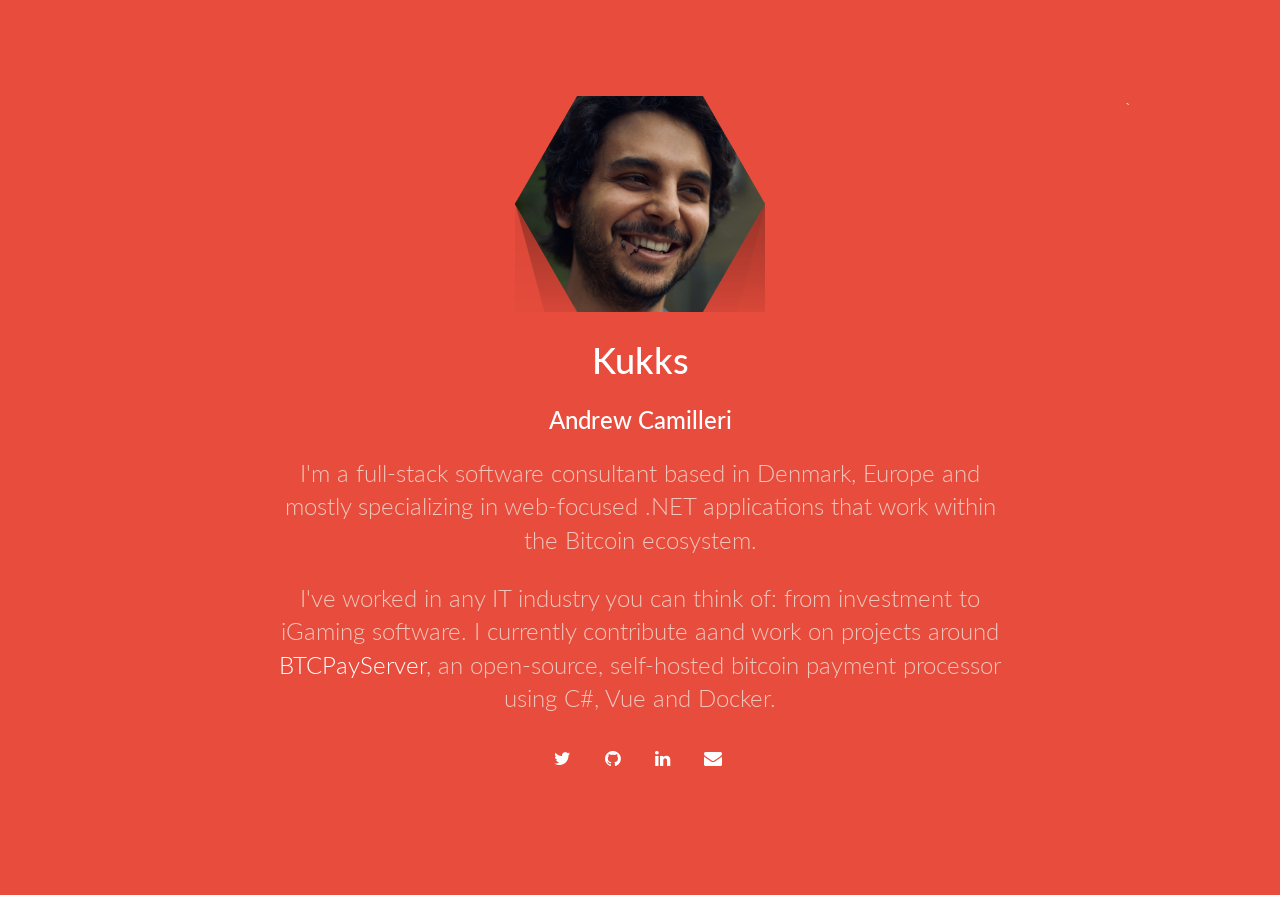
<file: index.htm>
<!DOCTYPE html>
<html lang="en">

<head>
    <meta charset="UTF-8">
    <meta http-equiv="X-UA-Compatible" content="IE=edge">
    <meta name="viewport" content="width=device-width, initial-scale=1">
    <title>Kukks - Software Consultancy</title>
    <link href='http://fonts.googleapis.com/css?family=Lato:100,300,400,700,900,400italic' rel='stylesheet'
        type='text/css'>
    <link rel="stylesheet" href="assets/css/bootstrap.min.css">
    <link rel="stylesheet" href="assets/css/theme.min.css">
    <link rel="stylesheet" href="assets/css/color-defaults.min.css">

    <link rel="stylesheet" href="assets/css/swatch-red-white.min.css">

    <link rel="stylesheet" href="assets/css/fonts.min.css" media="screen">
</head>

<body>
    <div id="content" role="main">
        <section class="section swatch-red-white text-center">
            <div class="container">
                <div class="row">
                    <div class="col-md-8 col-md-offset-2">
                        <div class="box-round box-huge box-hex flat-shadow" style="overflow: hidden">
                            <div class="box-dummy"></div>
                            <figure class="box-inner">
                                <img alt="some image" src="assets/images/me.jpg">
                            </figure>
                            <div class="hex-right"></div>
                            <div class="hex-left"></div>
                        </div>
                        <h1>
                            Kukks
                        </h1>
                        <h2>Andrew Camilleri</h2>
                        <p class="lead">
                            I'm a full-stack software consultant based in Denmark, Europe and mostly specializing in
                            web-focused .NET applications that work within the Bitcoin ecosystem.
                        </p>
                        <p class="lead">
                            I've worked in any IT industry you can think of: from investment to iGaming software. I
                            currently contribute aand work on projects around <a href="https://btcpayserver.org"
                                target="_blank">BTCPayServer</a>, an open-source, self-hosted bitcoin payment processor
                            using C#, Vue and Docker.
                        </p>
                        <ul class="list-inline text-center social-icons social-simple">
                            <li>
                                <a href="https://twitter.com/mrkukks" target="_blank">
                                    <i class="fa fa-twitter"></i>
                                </a>
                            </li>
                            <li>
                                <a href="https://github.com/kukks" target="_blank">
                                    <i class="fa fa-github"></i>
                                </a>
                            </li>
                            <li>
                                <a href="https://www.linkedin.com/in/camilleriandrew/" target="_blank">
                                    <i class="fa fa-linkedin"></i>
                                </a>
                            </li>
                            <li>
                                <a href="mailto:drewcamilleri@gmail.com?Subject=Enquiring%20about%20your%20awesomeness">
                                    <i class="fa fa-envelope"></i>
                                </a>
                            </li>
                        </ul>
                    </div>`
                </div>
            </div>
        </section>
    </div>
</body>

</html>
</file>
<file: assets/css/theme.min.css>
.mejs-container .mejs-controls{position:absolute;list-style-type:none;margin:0;padding:0;bottom:0;left:0;background:url(background.png);background:rgba(0,0,0,.7);background:-webkit-gradient(linear,0 0,0 100%,from(rgba(50,50,50,.7)),to(rgba(0,0,0,.7)));background:-webkit-linear-gradient(top,rgba(50,50,50,.7),rgba(0,0,0,.7));background:-moz-linear-gradient(top,rgba(50,50,50,.7),rgba(0,0,0,.7));background:-o-linear-gradient(top,rgba(50,50,50,.7),rgba(0,0,0,.7));background:-ms-linear-gradient(top,rgba(50,50,50,.7),rgba(0,0,0,.7));background:linear-gradient(rgba(50,50,50,.7),rgba(0,0,0,.7));height:30px;width:100%}@-webkit-keyframes buffering-stripes{from{background-position:0 0}to{background-position:30px 0}}@-moz-keyframes buffering-stripes{from{background-position:0 0}to{background-position:30px 0}}@-ms-keyframes buffering-stripes{from{background-position:0 0}to{background-position:30px 0}}@-o-keyframes buffering-stripes{from{background-position:0 0}to{background-position:30px 0}}@keyframes buffering-stripes{from{background-position:0 0}to{background-position:30px 0}}.animated{-webkit-animation-duration:1s;animation-duration:1s;-webkit-animation-fill-mode:both;animation-fill-mode:both}.animated.infinite{-webkit-animation-iteration-count:infinite;animation-iteration-count:infinite}.animated.hinge{-webkit-animation-duration:2s;animation-duration:2s}.animated.bounceIn,.animated.bounceOut,.animated.flipOutX,.animated.flipOutY{-webkit-animation-duration:.75s;animation-duration:.75s}@-webkit-keyframes bounce{0%,100%,20%,53%,80%{-webkit-transition-timing-function:cubic-bezier(0.215,.61,.355,1);transition-timing-function:cubic-bezier(0.215,.61,.355,1);-webkit-transform:translate3d(0,0,0);transform:translate3d(0,0,0)}40%,43%{-webkit-transition-timing-function:cubic-bezier(0.755,.050,.855,.060);transition-timing-function:cubic-bezier(0.755,.050,.855,.060);-webkit-transform:translate3d(0,-30px,0);transform:translate3d(0,-30px,0)}70%{-webkit-transition-timing-function:cubic-bezier(0.755,.050,.855,.060);transition-timing-function:cubic-bezier(0.755,.050,.855,.060);-webkit-transform:translate3d(0,-15px,0);transform:translate3d(0,-15px,0)}90%{-webkit-transform:translate3d(0,-4px,0);transform:translate3d(0,-4px,0)}}@keyframes bounce{0%,100%,20%,53%,80%{-webkit-transition-timing-function:cubic-bezier(0.215,.61,.355,1);transition-timing-function:cubic-bezier(0.215,.61,.355,1);-webkit-transform:translate3d(0,0,0);transform:translate3d(0,0,0)}40%,43%{-webkit-transition-timing-function:cubic-bezier(0.755,.050,.855,.060);transition-timing-function:cubic-bezier(0.755,.050,.855,.060);-webkit-transform:translate3d(0,-30px,0);transform:translate3d(0,-30px,0)}70%{-webkit-transition-timing-function:cubic-bezier(0.755,.050,.855,.060);transition-timing-function:cubic-bezier(0.755,.050,.855,.060);-webkit-transform:translate3d(0,-15px,0);transform:translate3d(0,-15px,0)}90%{-webkit-transform:translate3d(0,-4px,0);transform:translate3d(0,-4px,0)}}.bounce{-webkit-animation-name:bounce;animation-name:bounce;-webkit-transform-origin:center bottom;transform-origin:center bottom}@-webkit-keyframes flash{0%,100%,50%{opacity:1}25%,75%{opacity:0}}@keyframes flash{0%,100%,50%{opacity:1}25%,75%{opacity:0}}.flash{-webkit-animation-name:flash;animation-name:flash}@-webkit-keyframes pulse{0%{-webkit-transform:scale3d(1,1,1);transform:scale3d(1,1,1)}50%{-webkit-transform:scale3d(1.05,1.05,1.05);transform:scale3d(1.05,1.05,1.05)}100%{-webkit-transform:scale3d(1,1,1);transform:scale3d(1,1,1)}}@keyframes pulse{0%{-webkit-transform:scale3d(1,1,1);transform:scale3d(1,1,1)}50%{-webkit-transform:scale3d(1.05,1.05,1.05);transform:scale3d(1.05,1.05,1.05)}100%{-webkit-transform:scale3d(1,1,1);transform:scale3d(1,1,1)}}.pulse{-webkit-animation-name:pulse;animation-name:pulse}@-webkit-keyframes rubberBand{0%{-webkit-transform:scale3d(1,1,1);transform:scale3d(1,1,1)}30%{-webkit-transform:scale3d(1.25,.75,1);transform:scale3d(1.25,.75,1)}40%{-webkit-transform:scale3d(0.75,1.25,1);transform:scale3d(0.75,1.25,1)}50%{-webkit-transform:scale3d(1.15,.85,1);transform:scale3d(1.15,.85,1)}65%{-webkit-transform:scale3d(.95,1.05,1);transform:scale3d(.95,1.05,1)}75%{-webkit-transform:scale3d(1.05,.95,1);transform:scale3d(1.05,.95,1)}100%{-webkit-transform:scale3d(1,1,1);transform:scale3d(1,1,1)}}@keyframes rubberBand{0%{-webkit-transform:scale3d(1,1,1);transform:scale3d(1,1,1)}30%{-webkit-transform:scale3d(1.25,.75,1);transform:scale3d(1.25,.75,1)}40%{-webkit-transform:scale3d(0.75,1.25,1);transform:scale3d(0.75,1.25,1)}50%{-webkit-transform:scale3d(1.15,.85,1);transform:scale3d(1.15,.85,1)}65%{-webkit-transform:scale3d(.95,1.05,1);transform:scale3d(.95,1.05,1)}75%{-webkit-transform:scale3d(1.05,.95,1);transform:scale3d(1.05,.95,1)}100%{-webkit-transform:scale3d(1,1,1);transform:scale3d(1,1,1)}}.rubberBand{-webkit-animation-name:rubberBand;animation-name:rubberBand}@-webkit-keyframes shake{0%,100%{-webkit-transform:translate3d(0,0,0);transform:translate3d(0,0,0)}10%,30%,50%,70%,90%{-webkit-transform:translate3d(-10px,0,0);transform:translate3d(-10px,0,0)}20%,40%,60%,80%{-webkit-transform:translate3d(10px,0,0);transform:translate3d(10px,0,0)}}@keyframes shake{0%,100%{-webkit-transform:translate3d(0,0,0);transform:translate3d(0,0,0)}10%,30%,50%,70%,90%{-webkit-transform:translate3d(-10px,0,0);transform:translate3d(-10px,0,0)}20%,40%,60%,80%{-webkit-transform:translate3d(10px,0,0);transform:translate3d(10px,0,0)}}.shake{-webkit-animation-name:shake;animation-name:shake}@-webkit-keyframes swing{20%{-webkit-transform:rotate3d(0,0,1,15deg);transform:rotate3d(0,0,1,15deg)}40%{-webkit-transform:rotate3d(0,0,1,-10deg);transform:rotate3d(0,0,1,-10deg)}60%{-webkit-transform:rotate3d(0,0,1,5deg);transform:rotate3d(0,0,1,5deg)}80%{-webkit-transform:rotate3d(0,0,1,-5deg);transform:rotate3d(0,0,1,-5deg)}100%{-webkit-transform:rotate3d(0,0,1,0deg);transform:rotate3d(0,0,1,0deg)}}@keyframes swing{20%{-webkit-transform:rotate3d(0,0,1,15deg);transform:rotate3d(0,0,1,15deg)}40%{-webkit-transform:rotate3d(0,0,1,-10deg);transform:rotate3d(0,0,1,-10deg)}60%{-webkit-transform:rotate3d(0,0,1,5deg);transform:rotate3d(0,0,1,5deg)}80%{-webkit-transform:rotate3d(0,0,1,-5deg);transform:rotate3d(0,0,1,-5deg)}100%{-webkit-transform:rotate3d(0,0,1,0deg);transform:rotate3d(0,0,1,0deg)}}.swing{-webkit-transform-origin:top center;transform-origin:top center;-webkit-animation-name:swing;animation-name:swing}@-webkit-keyframes tada{0%{-webkit-transform:scale3d(1,1,1);transform:scale3d(1,1,1)}10%,20%{-webkit-transform:scale3d(.9,.9,.9) rotate3d(0,0,1,-3deg);transform:scale3d(.9,.9,.9) rotate3d(0,0,1,-3deg)}30%,50%,70%,90%{-webkit-transform:scale3d(1.1,1.1,1.1) rotate3d(0,0,1,3deg);transform:scale3d(1.1,1.1,1.1) rotate3d(0,0,1,3deg)}40%,60%,80%{-webkit-transform:scale3d(1.1,1.1,1.1) rotate3d(0,0,1,-3deg);transform:scale3d(1.1,1.1,1.1) rotate3d(0,0,1,-3deg)}100%{-webkit-transform:scale3d(1,1,1);transform:scale3d(1,1,1)}}@keyframes tada{0%{-webkit-transform:scale3d(1,1,1);transform:scale3d(1,1,1)}10%,20%{-webkit-transform:scale3d(.9,.9,.9) rotate3d(0,0,1,-3deg);transform:scale3d(.9,.9,.9) rotate3d(0,0,1,-3deg)}30%,50%,70%,90%{-webkit-transform:scale3d(1.1,1.1,1.1) rotate3d(0,0,1,3deg);transform:scale3d(1.1,1.1,1.1) rotate3d(0,0,1,3deg)}40%,60%,80%{-webkit-transform:scale3d(1.1,1.1,1.1) rotate3d(0,0,1,-3deg);transform:scale3d(1.1,1.1,1.1) rotate3d(0,0,1,-3deg)}100%{-webkit-transform:scale3d(1,1,1);transform:scale3d(1,1,1)}}.tada{-webkit-animation-name:tada;animation-name:tada}@-webkit-keyframes wobble{0%{-webkit-transform:none;transform:none}15%{-webkit-transform:translate3d(-25%,0,0) rotate3d(0,0,1,-5deg);transform:translate3d(-25%,0,0) rotate3d(0,0,1,-5deg)}30%{-webkit-transform:translate3d(20%,0,0) rotate3d(0,0,1,3deg);transform:translate3d(20%,0,0) rotate3d(0,0,1,3deg)}45%{-webkit-transform:translate3d(-15%,0,0) rotate3d(0,0,1,-3deg);transform:translate3d(-15%,0,0) rotate3d(0,0,1,-3deg)}60%{-webkit-transform:translate3d(10%,0,0) rotate3d(0,0,1,2deg);transform:translate3d(10%,0,0) rotate3d(0,0,1,2deg)}75%{-webkit-transform:translate3d(-5%,0,0) rotate3d(0,0,1,-1deg);transform:translate3d(-5%,0,0) rotate3d(0,0,1,-1deg)}100%{-webkit-transform:none;transform:none}}@keyframes wobble{0%{-webkit-transform:none;transform:none}15%{-webkit-transform:translate3d(-25%,0,0) rotate3d(0,0,1,-5deg);transform:translate3d(-25%,0,0) rotate3d(0,0,1,-5deg)}30%{-webkit-transform:translate3d(20%,0,0) rotate3d(0,0,1,3deg);transform:translate3d(20%,0,0) rotate3d(0,0,1,3deg)}45%{-webkit-transform:translate3d(-15%,0,0) rotate3d(0,0,1,-3deg);transform:translate3d(-15%,0,0) rotate3d(0,0,1,-3deg)}60%{-webkit-transform:translate3d(10%,0,0) rotate3d(0,0,1,2deg);transform:translate3d(10%,0,0) rotate3d(0,0,1,2deg)}75%{-webkit-transform:translate3d(-5%,0,0) rotate3d(0,0,1,-1deg);transform:translate3d(-5%,0,0) rotate3d(0,0,1,-1deg)}100%{-webkit-transform:none;transform:none}}.wobble{-webkit-animation-name:wobble;animation-name:wobble}@-webkit-keyframes bounceIn{0%,100%,20%,40%,60%,80%{-webkit-transition-timing-function:cubic-bezier(0.215,.61,.355,1);transition-timing-function:cubic-bezier(0.215,.61,.355,1)}0%{opacity:0;-webkit-transform:scale3d(.3,.3,.3);transform:scale3d(.3,.3,.3)}20%{-webkit-transform:scale3d(1.1,1.1,1.1);transform:scale3d(1.1,1.1,1.1)}40%{-webkit-transform:scale3d(.9,.9,.9);transform:scale3d(.9,.9,.9)}60%{opacity:1;-webkit-transform:scale3d(1.03,1.03,1.03);transform:scale3d(1.03,1.03,1.03)}80%{-webkit-transform:scale3d(.97,.97,.97);transform:scale3d(.97,.97,.97)}100%{opacity:1;-webkit-transform:scale3d(1,1,1);transform:scale3d(1,1,1)}}@keyframes bounceIn{0%,100%,20%,40%,60%,80%{-webkit-transition-timing-function:cubic-bezier(0.215,.61,.355,1);transition-timing-function:cubic-bezier(0.215,.61,.355,1)}0%{opacity:0;-webkit-transform:scale3d(.3,.3,.3);transform:scale3d(.3,.3,.3)}20%{-webkit-transform:scale3d(1.1,1.1,1.1);transform:scale3d(1.1,1.1,1.1)}40%{-webkit-transform:scale3d(.9,.9,.9);transform:scale3d(.9,.9,.9)}60%{opacity:1;-webkit-transform:scale3d(1.03,1.03,1.03);transform:scale3d(1.03,1.03,1.03)}80%{-webkit-transform:scale3d(.97,.97,.97);transform:scale3d(.97,.97,.97)}100%{opacity:1;-webkit-transform:scale3d(1,1,1);transform:scale3d(1,1,1)}}.bounceIn{-webkit-animation-name:bounceIn;animation-name:bounceIn}@-webkit-keyframes bounceInDown{0%,100%,60%,75%,90%{-webkit-transition-timing-function:cubic-bezier(0.215,.61,.355,1);transition-timing-function:cubic-bezier(0.215,.61,.355,1)}0%{opacity:0;-webkit-transform:translate3d(0,-3000px,0);transform:translate3d(0,-3000px,0)}60%{opacity:1;-webkit-transform:translate3d(0,25px,0);transform:translate3d(0,25px,0)}75%{-webkit-transform:translate3d(0,-10px,0);transform:translate3d(0,-10px,0)}90%{-webkit-transform:translate3d(0,5px,0);transform:translate3d(0,5px,0)}100%{-webkit-transform:none;transform:none}}@keyframes bounceInDown{0%,100%,60%,75%,90%{-webkit-transition-timing-function:cubic-bezier(0.215,.61,.355,1);transition-timing-function:cubic-bezier(0.215,.61,.355,1)}0%{opacity:0;-webkit-transform:translate3d(0,-3000px,0);transform:translate3d(0,-3000px,0)}60%{opacity:1;-webkit-transform:translate3d(0,25px,0);transform:translate3d(0,25px,0)}75%{-webkit-transform:translate3d(0,-10px,0);transform:translate3d(0,-10px,0)}90%{-webkit-transform:translate3d(0,5px,0);transform:translate3d(0,5px,0)}100%{-webkit-transform:none;transform:none}}.bounceInDown{-webkit-animation-name:bounceInDown;animation-name:bounceInDown}@-webkit-keyframes bounceInLeft{0%,100%,60%,75%,90%{-webkit-transition-timing-function:cubic-bezier(0.215,.61,.355,1);transition-timing-function:cubic-bezier(0.215,.61,.355,1)}0%{opacity:0;-webkit-transform:translate3d(-3000px,0,0);transform:translate3d(-3000px,0,0)}60%{opacity:1;-webkit-transform:translate3d(25px,0,0);transform:translate3d(25px,0,0)}75%{-webkit-transform:translate3d(-10px,0,0);transform:translate3d(-10px,0,0)}90%{-webkit-transform:translate3d(5px,0,0);transform:translate3d(5px,0,0)}100%{-webkit-transform:none;transform:none}}@keyframes bounceInLeft{0%,100%,60%,75%,90%{-webkit-transition-timing-function:cubic-bezier(0.215,.61,.355,1);transition-timing-function:cubic-bezier(0.215,.61,.355,1)}0%{opacity:0;-webkit-transform:translate3d(-3000px,0,0);transform:translate3d(-3000px,0,0)}60%{opacity:1;-webkit-transform:translate3d(25px,0,0);transform:translate3d(25px,0,0)}75%{-webkit-transform:translate3d(-10px,0,0);transform:translate3d(-10px,0,0)}90%{-webkit-transform:translate3d(5px,0,0);transform:translate3d(5px,0,0)}100%{-webkit-transform:none;transform:none}}.bounceInLeft{-webkit-animation-name:bounceInLeft;animation-name:bounceInLeft}@-webkit-keyframes bounceInRight{0%,100%,60%,75%,90%{-webkit-transition-timing-function:cubic-bezier(0.215,.61,.355,1);transition-timing-function:cubic-bezier(0.215,.61,.355,1)}0%{opacity:0;-webkit-transform:translate3d(3000px,0,0);transform:translate3d(3000px,0,0)}60%{opacity:1;-webkit-transform:translate3d(-25px,0,0);transform:translate3d(-25px,0,0)}75%{-webkit-transform:translate3d(10px,0,0);transform:translate3d(10px,0,0)}90%{-webkit-transform:translate3d(-5px,0,0);transform:translate3d(-5px,0,0)}100%{-webkit-transform:none;transform:none}}@keyframes bounceInRight{0%,100%,60%,75%,90%{-webkit-transition-timing-function:cubic-bezier(0.215,.61,.355,1);transition-timing-function:cubic-bezier(0.215,.61,.355,1)}0%{opacity:0;-webkit-transform:translate3d(3000px,0,0);transform:translate3d(3000px,0,0)}60%{opacity:1;-webkit-transform:translate3d(-25px,0,0);transform:translate3d(-25px,0,0)}75%{-webkit-transform:translate3d(10px,0,0);transform:translate3d(10px,0,0)}90%{-webkit-transform:translate3d(-5px,0,0);transform:translate3d(-5px,0,0)}100%{-webkit-transform:none;transform:none}}.bounceInRight{-webkit-animation-name:bounceInRight;animation-name:bounceInRight}@-webkit-keyframes bounceInUp{0%,100%,60%,75%,90%{-webkit-transition-timing-function:cubic-bezier(0.215,.61,.355,1);transition-timing-function:cubic-bezier(0.215,.61,.355,1)}0%{opacity:0;-webkit-transform:translate3d(0,3000px,0);transform:translate3d(0,3000px,0)}60%{opacity:1;-webkit-transform:translate3d(0,-20px,0);transform:translate3d(0,-20px,0)}75%{-webkit-transform:translate3d(0,10px,0);transform:translate3d(0,10px,0)}90%{-webkit-transform:translate3d(0,-5px,0);transform:translate3d(0,-5px,0)}100%{-webkit-transform:translate3d(0,0,0);transform:translate3d(0,0,0)}}@keyframes bounceInUp{0%,100%,60%,75%,90%{-webkit-transition-timing-function:cubic-bezier(0.215,.61,.355,1);transition-timing-function:cubic-bezier(0.215,.61,.355,1)}0%{opacity:0;-webkit-transform:translate3d(0,3000px,0);transform:translate3d(0,3000px,0)}60%{opacity:1;-webkit-transform:translate3d(0,-20px,0);transform:translate3d(0,-20px,0)}75%{-webkit-transform:translate3d(0,10px,0);transform:translate3d(0,10px,0)}90%{-webkit-transform:translate3d(0,-5px,0);transform:translate3d(0,-5px,0)}100%{-webkit-transform:translate3d(0,0,0);transform:translate3d(0,0,0)}}.bounceInUp{-webkit-animation-name:bounceInUp;animation-name:bounceInUp}@-webkit-keyframes bounceOut{20%{-webkit-transform:scale3d(.9,.9,.9);transform:scale3d(.9,.9,.9)}50%,55%{opacity:1;-webkit-transform:scale3d(1.1,1.1,1.1);transform:scale3d(1.1,1.1,1.1)}100%{opacity:0;-webkit-transform:scale3d(.3,.3,.3);transform:scale3d(.3,.3,.3)}}@keyframes bounceOut{20%{-webkit-transform:scale3d(.9,.9,.9);transform:scale3d(.9,.9,.9)}50%,55%{opacity:1;-webkit-transform:scale3d(1.1,1.1,1.1);transform:scale3d(1.1,1.1,1.1)}100%{opacity:0;-webkit-transform:scale3d(.3,.3,.3);transform:scale3d(.3,.3,.3)}}.bounceOut{-webkit-animation-name:bounceOut;animation-name:bounceOut}@-webkit-keyframes bounceOutDown{20%{-webkit-transform:translate3d(0,10px,0);transform:translate3d(0,10px,0)}40%,45%{opacity:1;-webkit-transform:translate3d(0,-20px,0);transform:translate3d(0,-20px,0)}100%{opacity:0;-webkit-transform:translate3d(0,2000px,0);transform:translate3d(0,2000px,0)}}@keyframes bounceOutDown{20%{-webkit-transform:translate3d(0,10px,0);transform:translate3d(0,10px,0)}40%,45%{opacity:1;-webkit-transform:translate3d(0,-20px,0);transform:translate3d(0,-20px,0)}100%{opacity:0;-webkit-transform:translate3d(0,2000px,0);transform:translate3d(0,2000px,0)}}.bounceOutDown{-webkit-animation-name:bounceOutDown;animation-name:bounceOutDown}@-webkit-keyframes bounceOutLeft{20%{opacity:1;-webkit-transform:translate3d(20px,0,0);transform:translate3d(20px,0,0)}100%{opacity:0;-webkit-transform:translate3d(-2000px,0,0);transform:translate3d(-2000px,0,0)}}@keyframes bounceOutLeft{20%{opacity:1;-webkit-transform:translate3d(20px,0,0);transform:translate3d(20px,0,0)}100%{opacity:0;-webkit-transform:translate3d(-2000px,0,0);transform:translate3d(-2000px,0,0)}}.bounceOutLeft{-webkit-animation-name:bounceOutLeft;animation-name:bounceOutLeft}@-webkit-keyframes bounceOutRight{20%{opacity:1;-webkit-transform:translate3d(-20px,0,0);transform:translate3d(-20px,0,0)}100%{opacity:0;-webkit-transform:translate3d(2000px,0,0);transform:translate3d(2000px,0,0)}}@keyframes bounceOutRight{20%{opacity:1;-webkit-transform:translate3d(-20px,0,0);transform:translate3d(-20px,0,0)}100%{opacity:0;-webkit-transform:translate3d(2000px,0,0);transform:translate3d(2000px,0,0)}}.bounceOutRight{-webkit-animation-name:bounceOutRight;animation-name:bounceOutRight}@-webkit-keyframes bounceOutUp{20%{-webkit-transform:translate3d(0,-10px,0);transform:translate3d(0,-10px,0)}40%,45%{opacity:1;-webkit-transform:translate3d(0,20px,0);transform:translate3d(0,20px,0)}100%{opacity:0;-webkit-transform:translate3d(0,-2000px,0);transform:translate3d(0,-2000px,0)}}@keyframes bounceOutUp{20%{-webkit-transform:translate3d(0,-10px,0);transform:translate3d(0,-10px,0)}40%,45%{opacity:1;-webkit-transform:translate3d(0,20px,0);transform:translate3d(0,20px,0)}100%{opacity:0;-webkit-transform:translate3d(0,-2000px,0);transform:translate3d(0,-2000px,0)}}.bounceOutUp{-webkit-animation-name:bounceOutUp;animation-name:bounceOutUp}@-webkit-keyframes fadeIn{0%{opacity:0}100%{opacity:1}}@keyframes fadeIn{0%{opacity:0}100%{opacity:1}}.fadeIn{-webkit-animation-name:fadeIn;animation-name:fadeIn}@-webkit-keyframes fadeInDown{0%{opacity:0;-webkit-transform:translate3d(0,-100%,0);transform:translate3d(0,-100%,0)}100%{opacity:1;-webkit-transform:none;transform:none}}@keyframes fadeInDown{0%{opacity:0;-webkit-transform:translate3d(0,-100%,0);transform:translate3d(0,-100%,0)}100%{opacity:1;-webkit-transform:none;transform:none}}.fadeInDown{-webkit-animation-name:fadeInDown;animation-name:fadeInDown}@-webkit-keyframes fadeInDownBig{0%{opacity:0;-webkit-transform:translate3d(0,-2000px,0);transform:translate3d(0,-2000px,0)}100%{opacity:1;-webkit-transform:none;transform:none}}@keyframes fadeInDownBig{0%{opacity:0;-webkit-transform:translate3d(0,-2000px,0);transform:translate3d(0,-2000px,0)}100%{opacity:1;-webkit-transform:none;transform:none}}.fadeInDownBig{-webkit-animation-name:fadeInDownBig;animation-name:fadeInDownBig}@-webkit-keyframes fadeInLeft{0%{opacity:0;-webkit-transform:translate3d(-100%,0,0);transform:translate3d(-100%,0,0)}100%{opacity:1;-webkit-transform:none;transform:none}}@keyframes fadeInLeft{0%{opacity:0;-webkit-transform:translate3d(-100%,0,0);transform:translate3d(-100%,0,0)}100%{opacity:1;-webkit-transform:none;transform:none}}.fadeInLeft{-webkit-animation-name:fadeInLeft;animation-name:fadeInLeft}@-webkit-keyframes fadeInLeftBig{0%{opacity:0;-webkit-transform:translate3d(-2000px,0,0);transform:translate3d(-2000px,0,0)}100%{opacity:1;-webkit-transform:none;transform:none}}@keyframes fadeInLeftBig{0%{opacity:0;-webkit-transform:translate3d(-2000px,0,0);transform:translate3d(-2000px,0,0)}100%{opacity:1;-webkit-transform:none;transform:none}}.fadeInLeftBig{-webkit-animation-name:fadeInLeftBig;animation-name:fadeInLeftBig}@-webkit-keyframes fadeInRight{0%{opacity:0;-webkit-transform:translate3d(100%,0,0);transform:translate3d(100%,0,0)}100%{opacity:1;-webkit-transform:none;transform:none}}@keyframes fadeInRight{0%{opacity:0;-webkit-transform:translate3d(100%,0,0);transform:translate3d(100%,0,0)}100%{opacity:1;-webkit-transform:none;transform:none}}.fadeInRight{-webkit-animation-name:fadeInRight;animation-name:fadeInRight}@-webkit-keyframes fadeInRightBig{0%{opacity:0;-webkit-transform:translate3d(2000px,0,0);transform:translate3d(2000px,0,0)}100%{opacity:1;-webkit-transform:none;transform:none}}@keyframes fadeInRightBig{0%{opacity:0;-webkit-transform:translate3d(2000px,0,0);transform:translate3d(2000px,0,0)}100%{opacity:1;-webkit-transform:none;transform:none}}.fadeInRightBig{-webkit-animation-name:fadeInRightBig;animation-name:fadeInRightBig}@-webkit-keyframes fadeInUp{0%{opacity:0;-webkit-transform:translate3d(0,100%,0);transform:translate3d(0,100%,0)}100%{opacity:1;-webkit-transform:none;transform:none}}@keyframes fadeInUp{0%{opacity:0;-webkit-transform:translate3d(0,100%,0);transform:translate3d(0,100%,0)}100%{opacity:1;-webkit-transform:none;transform:none}}.fadeInUp{-webkit-animation-name:fadeInUp;animation-name:fadeInUp}@-webkit-keyframes fadeInUpBig{0%{opacity:0;-webkit-transform:translate3d(0,2000px,0);transform:translate3d(0,2000px,0)}100%{opacity:1;-webkit-transform:none;transform:none}}@keyframes fadeInUpBig{0%{opacity:0;-webkit-transform:translate3d(0,2000px,0);transform:translate3d(0,2000px,0)}100%{opacity:1;-webkit-transform:none;transform:none}}.fadeInUpBig{-webkit-animation-name:fadeInUpBig;animation-name:fadeInUpBig}@-webkit-keyframes fadeOut{0%{opacity:1}100%{opacity:0}}@keyframes fadeOut{0%{opacity:1}100%{opacity:0}}.fadeOut{-webkit-animation-name:fadeOut;animation-name:fadeOut}@-webkit-keyframes fadeOutDown{0%{opacity:1}100%{opacity:0;-webkit-transform:translate3d(0,100%,0);transform:translate3d(0,100%,0)}}@keyframes fadeOutDown{0%{opacity:1}100%{opacity:0;-webkit-transform:translate3d(0,100%,0);transform:translate3d(0,100%,0)}}.fadeOutDown{-webkit-animation-name:fadeOutDown;animation-name:fadeOutDown}@-webkit-keyframes fadeOutDownBig{0%{opacity:1}100%{opacity:0;-webkit-transform:translate3d(0,2000px,0);transform:translate3d(0,2000px,0)}}@keyframes fadeOutDownBig{0%{opacity:1}100%{opacity:0;-webkit-transform:translate3d(0,2000px,0);transform:translate3d(0,2000px,0)}}.fadeOutDownBig{-webkit-animation-name:fadeOutDownBig;animation-name:fadeOutDownBig}@-webkit-keyframes fadeOutLeft{0%{opacity:1}100%{opacity:0;-webkit-transform:translate3d(-100%,0,0);transform:translate3d(-100%,0,0)}}@keyframes fadeOutLeft{0%{opacity:1}100%{opacity:0;-webkit-transform:translate3d(-100%,0,0);transform:translate3d(-100%,0,0)}}.fadeOutLeft{-webkit-animation-name:fadeOutLeft;animation-name:fadeOutLeft}@-webkit-keyframes fadeOutLeftBig{0%{opacity:1}100%{opacity:0;-webkit-transform:translate3d(-2000px,0,0);transform:translate3d(-2000px,0,0)}}@keyframes fadeOutLeftBig{0%{opacity:1}100%{opacity:0;-webkit-transform:translate3d(-2000px,0,0);transform:translate3d(-2000px,0,0)}}.fadeOutLeftBig{-webkit-animation-name:fadeOutLeftBig;animation-name:fadeOutLeftBig}@-webkit-keyframes fadeOutRight{0%{opacity:1}100%{opacity:0;-webkit-transform:translate3d(100%,0,0);transform:translate3d(100%,0,0)}}@keyframes fadeOutRight{0%{opacity:1}100%{opacity:0;-webkit-transform:translate3d(100%,0,0);transform:translate3d(100%,0,0)}}.fadeOutRight{-webkit-animation-name:fadeOutRight;animation-name:fadeOutRight}@-webkit-keyframes fadeOutRightBig{0%{opacity:1}100%{opacity:0;-webkit-transform:translate3d(2000px,0,0);transform:translate3d(2000px,0,0)}}@keyframes fadeOutRightBig{0%{opacity:1}100%{opacity:0;-webkit-transform:translate3d(2000px,0,0);transform:translate3d(2000px,0,0)}}.fadeOutRightBig{-webkit-animation-name:fadeOutRightBig;animation-name:fadeOutRightBig}@-webkit-keyframes fadeOutUp{0%{opacity:1}100%{opacity:0;-webkit-transform:translate3d(0,-100%,0);transform:translate3d(0,-100%,0)}}@keyframes fadeOutUp{0%{opacity:1}100%{opacity:0;-webkit-transform:translate3d(0,-100%,0);transform:translate3d(0,-100%,0)}}.fadeOutUp{-webkit-animation-name:fadeOutUp;animation-name:fadeOutUp}@-webkit-keyframes fadeOutUpBig{0%{opacity:1}100%{opacity:0;-webkit-transform:translate3d(0,-2000px,0);transform:translate3d(0,-2000px,0)}}@keyframes fadeOutUpBig{0%{opacity:1}100%{opacity:0;-webkit-transform:translate3d(0,-2000px,0);transform:translate3d(0,-2000px,0)}}.fadeOutUpBig{-webkit-animation-name:fadeOutUpBig;animation-name:fadeOutUpBig}@-webkit-keyframes flip{0%{-webkit-transform:perspective(400px) rotate3d(0,1,0,-360deg);transform:perspective(400px) rotate3d(0,1,0,-360deg);-webkit-animation-timing-function:ease-out;animation-timing-function:ease-out}40%{-webkit-transform:perspective(400px) translate3d(0,0,150px) rotate3d(0,1,0,-190deg);transform:perspective(400px) translate3d(0,0,150px) rotate3d(0,1,0,-190deg);-webkit-animation-timing-function:ease-out;animation-timing-function:ease-out}50%{-webkit-transform:perspective(400px) translate3d(0,0,150px) rotate3d(0,1,0,-170deg);transform:perspective(400px) translate3d(0,0,150px) rotate3d(0,1,0,-170deg);-webkit-animation-timing-function:ease-in;animation-timing-function:ease-in}80%{-webkit-transform:perspective(400px) scale3d(.95,.95,.95);transform:perspective(400px) scale3d(.95,.95,.95);-webkit-animation-timing-function:ease-in;animation-timing-function:ease-in}100%{-webkit-transform:perspective(400px);transform:perspective(400px);-webkit-animation-timing-function:ease-in;animation-timing-function:ease-in}}@keyframes flip{0%{-webkit-transform:perspective(400px) rotate3d(0,1,0,-360deg);transform:perspective(400px) rotate3d(0,1,0,-360deg);-webkit-animation-timing-function:ease-out;animation-timing-function:ease-out}40%{-webkit-transform:perspective(400px) translate3d(0,0,150px) rotate3d(0,1,0,-190deg);transform:perspective(400px) translate3d(0,0,150px) rotate3d(0,1,0,-190deg);-webkit-animation-timing-function:ease-out;animation-timing-function:ease-out}50%{-webkit-transform:perspective(400px) translate3d(0,0,150px) rotate3d(0,1,0,-170deg);transform:perspective(400px) translate3d(0,0,150px) rotate3d(0,1,0,-170deg);-webkit-animation-timing-function:ease-in;animation-timing-function:ease-in}80%{-webkit-transform:perspective(400px) scale3d(.95,.95,.95);transform:perspective(400px) scale3d(.95,.95,.95);-webkit-animation-timing-function:ease-in;animation-timing-function:ease-in}100%{-webkit-transform:perspective(400px);transform:perspective(400px);-webkit-animation-timing-function:ease-in;animation-timing-function:ease-in}}.animated.flip{-webkit-backface-visibility:visible;backface-visibility:visible;-webkit-animation-name:flip;animation-name:flip}@-webkit-keyframes flipInX{0%{-webkit-transform:perspective(400px) rotate3d(1,0,0,90deg);transform:perspective(400px) rotate3d(1,0,0,90deg);-webkit-transition-timing-function:ease-in;transition-timing-function:ease-in;opacity:0}40%{-webkit-transform:perspective(400px) rotate3d(1,0,0,-20deg);transform:perspective(400px) rotate3d(1,0,0,-20deg);-webkit-transition-timing-function:ease-in;transition-timing-function:ease-in}60%{-webkit-transform:perspective(400px) rotate3d(1,0,0,10deg);transform:perspective(400px) rotate3d(1,0,0,10deg);opacity:1}80%{-webkit-transform:perspective(400px) rotate3d(1,0,0,-5deg);transform:perspective(400px) rotate3d(1,0,0,-5deg)}100%{-webkit-transform:perspective(400px);transform:perspective(400px)}}@keyframes flipInX{0%{-webkit-transform:perspective(400px) rotate3d(1,0,0,90deg);transform:perspective(400px) rotate3d(1,0,0,90deg);-webkit-transition-timing-function:ease-in;transition-timing-function:ease-in;opacity:0}40%{-webkit-transform:perspective(400px) rotate3d(1,0,0,-20deg);transform:perspective(400px) rotate3d(1,0,0,-20deg);-webkit-transition-timing-function:ease-in;transition-timing-function:ease-in}60%{-webkit-transform:perspective(400px) rotate3d(1,0,0,10deg);transform:perspective(400px) rotate3d(1,0,0,10deg);opacity:1}80%{-webkit-transform:perspective(400px) rotate3d(1,0,0,-5deg);transform:perspective(400px) rotate3d(1,0,0,-5deg)}100%{-webkit-transform:perspective(400px);transform:perspective(400px)}}.flipInX{-webkit-backface-visibility:visible!important;backface-visibility:visible!important;-webkit-animation-name:flipInX;animation-name:flipInX}@-webkit-keyframes flipInY{0%{-webkit-transform:perspective(400px) rotate3d(0,1,0,90deg);transform:perspective(400px) rotate3d(0,1,0,90deg);-webkit-transition-timing-function:ease-in;transition-timing-function:ease-in;opacity:0}40%{-webkit-transform:perspective(400px) rotate3d(0,1,0,-20deg);transform:perspective(400px) rotate3d(0,1,0,-20deg);-webkit-transition-timing-function:ease-in;transition-timing-function:ease-in}60%{-webkit-transform:perspective(400px) rotate3d(0,1,0,10deg);transform:perspective(400px) rotate3d(0,1,0,10deg);opacity:1}80%{-webkit-transform:perspective(400px) rotate3d(0,1,0,-5deg);transform:perspective(400px) rotate3d(0,1,0,-5deg)}100%{-webkit-transform:perspective(400px);transform:perspective(400px)}}@keyframes flipInY{0%{-webkit-transform:perspective(400px) rotate3d(0,1,0,90deg);transform:perspective(400px) rotate3d(0,1,0,90deg);-webkit-transition-timing-function:ease-in;transition-timing-function:ease-in;opacity:0}40%{-webkit-transform:perspective(400px) rotate3d(0,1,0,-20deg);transform:perspective(400px) rotate3d(0,1,0,-20deg);-webkit-transition-timing-function:ease-in;transition-timing-function:ease-in}60%{-webkit-transform:perspective(400px) rotate3d(0,1,0,10deg);transform:perspective(400px) rotate3d(0,1,0,10deg);opacity:1}80%{-webkit-transform:perspective(400px) rotate3d(0,1,0,-5deg);transform:perspective(400px) rotate3d(0,1,0,-5deg)}100%{-webkit-transform:perspective(400px);transform:perspective(400px)}}.flipInY{-webkit-backface-visibility:visible!important;backface-visibility:visible!important;-webkit-animation-name:flipInY;animation-name:flipInY}@-webkit-keyframes flipOutX{0%{-webkit-transform:perspective(400px);transform:perspective(400px)}30%{-webkit-transform:perspective(400px) rotate3d(1,0,0,-20deg);transform:perspective(400px) rotate3d(1,0,0,-20deg);opacity:1}100%{-webkit-transform:perspective(400px) rotate3d(1,0,0,90deg);transform:perspective(400px) rotate3d(1,0,0,90deg);opacity:0}}@keyframes flipOutX{0%{-webkit-transform:perspective(400px);transform:perspective(400px)}30%{-webkit-transform:perspective(400px) rotate3d(1,0,0,-20deg);transform:perspective(400px) rotate3d(1,0,0,-20deg);opacity:1}100%{-webkit-transform:perspective(400px) rotate3d(1,0,0,90deg);transform:perspective(400px) rotate3d(1,0,0,90deg);opacity:0}}.flipOutX{-webkit-animation-name:flipOutX;animation-name:flipOutX;-webkit-backface-visibility:visible!important;backface-visibility:visible!important}@-webkit-keyframes flipOutY{0%{-webkit-transform:perspective(400px);transform:perspective(400px)}30%{-webkit-transform:perspective(400px) rotate3d(0,1,0,-15deg);transform:perspective(400px) rotate3d(0,1,0,-15deg);opacity:1}100%{-webkit-transform:perspective(400px) rotate3d(0,1,0,90deg);transform:perspective(400px) rotate3d(0,1,0,90deg);opacity:0}}@keyframes flipOutY{0%{-webkit-transform:perspective(400px);transform:perspective(400px)}30%{-webkit-transform:perspective(400px) rotate3d(0,1,0,-15deg);transform:perspective(400px) rotate3d(0,1,0,-15deg);opacity:1}100%{-webkit-transform:perspective(400px) rotate3d(0,1,0,90deg);transform:perspective(400px) rotate3d(0,1,0,90deg);opacity:0}}.flipOutY{-webkit-backface-visibility:visible!important;backface-visibility:visible!important;-webkit-animation-name:flipOutY;animation-name:flipOutY}@-webkit-keyframes lightSpeedIn{0%{-webkit-transform:translate3d(100%,0,0) skewX(-30deg);transform:translate3d(100%,0,0) skewX(-30deg);opacity:0}60%{-webkit-transform:skewX(20deg);transform:skewX(20deg);opacity:1}80%{-webkit-transform:skewX(-5deg);transform:skewX(-5deg);opacity:1}100%{-webkit-transform:none;transform:none;opacity:1}}@keyframes lightSpeedIn{0%{-webkit-transform:translate3d(100%,0,0) skewX(-30deg);transform:translate3d(100%,0,0) skewX(-30deg);opacity:0}60%{-webkit-transform:skewX(20deg);transform:skewX(20deg);opacity:1}80%{-webkit-transform:skewX(-5deg);transform:skewX(-5deg);opacity:1}100%{-webkit-transform:none;transform:none;opacity:1}}.lightSpeedIn{-webkit-animation-name:lightSpeedIn;animation-name:lightSpeedIn;-webkit-animation-timing-function:ease-out;animation-timing-function:ease-out}@-webkit-keyframes lightSpeedOut{0%{opacity:1}100%{-webkit-transform:translate3d(100%,0,0) skewX(30deg);transform:translate3d(100%,0,0) skewX(30deg);opacity:0}}@keyframes lightSpeedOut{0%{opacity:1}100%{-webkit-transform:translate3d(100%,0,0) skewX(30deg);transform:translate3d(100%,0,0) skewX(30deg);opacity:0}}.lightSpeedOut{-webkit-animation-name:lightSpeedOut;animation-name:lightSpeedOut;-webkit-animation-timing-function:ease-in;animation-timing-function:ease-in}@-webkit-keyframes rotateIn{0%{-webkit-transform-origin:center;transform-origin:center;-webkit-transform:rotate3d(0,0,1,-200deg);transform:rotate3d(0,0,1,-200deg);opacity:0}100%{-webkit-transform-origin:center;transform-origin:center;-webkit-transform:none;transform:none;opacity:1}}@keyframes rotateIn{0%{-webkit-transform-origin:center;transform-origin:center;-webkit-transform:rotate3d(0,0,1,-200deg);transform:rotate3d(0,0,1,-200deg);opacity:0}100%{-webkit-transform-origin:center;transform-origin:center;-webkit-transform:none;transform:none;opacity:1}}.rotateIn{-webkit-animation-name:rotateIn;animation-name:rotateIn}@-webkit-keyframes rotateInDownLeft{0%{-webkit-transform-origin:left bottom;transform-origin:left bottom;-webkit-transform:rotate3d(0,0,1,-45deg);transform:rotate3d(0,0,1,-45deg);opacity:0}100%{-webkit-transform-origin:left bottom;transform-origin:left bottom;-webkit-transform:none;transform:none;opacity:1}}@keyframes rotateInDownLeft{0%{-webkit-transform-origin:left bottom;transform-origin:left bottom;-webkit-transform:rotate3d(0,0,1,-45deg);transform:rotate3d(0,0,1,-45deg);opacity:0}100%{-webkit-transform-origin:left bottom;transform-origin:left bottom;-webkit-transform:none;transform:none;opacity:1}}.rotateInDownLeft{-webkit-animation-name:rotateInDownLeft;animation-name:rotateInDownLeft}@-webkit-keyframes rotateInDownRight{0%{-webkit-transform-origin:right bottom;transform-origin:right bottom;-webkit-transform:rotate3d(0,0,1,45deg);transform:rotate3d(0,0,1,45deg);opacity:0}100%{-webkit-transform-origin:right bottom;transform-origin:right bottom;-webkit-transform:none;transform:none;opacity:1}}@keyframes rotateInDownRight{0%{-webkit-transform-origin:right bottom;transform-origin:right bottom;-webkit-transform:rotate3d(0,0,1,45deg);transform:rotate3d(0,0,1,45deg);opacity:0}100%{-webkit-transform-origin:right bottom;transform-origin:right bottom;-webkit-transform:none;transform:none;opacity:1}}.rotateInDownRight{-webkit-animation-name:rotateInDownRight;animation-name:rotateInDownRight}@-webkit-keyframes rotateInUpLeft{0%{-webkit-transform-origin:left bottom;transform-origin:left bottom;-webkit-transform:rotate3d(0,0,1,45deg);transform:rotate3d(0,0,1,45deg);opacity:0}100%{-webkit-transform-origin:left bottom;transform-origin:left bottom;-webkit-transform:none;transform:none;opacity:1}}@keyframes rotateInUpLeft{0%{-webkit-transform-origin:left bottom;transform-origin:left bottom;-webkit-transform:rotate3d(0,0,1,45deg);transform:rotate3d(0,0,1,45deg);opacity:0}100%{-webkit-transform-origin:left bottom;transform-origin:left bottom;-webkit-transform:none;transform:none;opacity:1}}.rotateInUpLeft{-webkit-animation-name:rotateInUpLeft;animation-name:rotateInUpLeft}@-webkit-keyframes rotateInUpRight{0%{-webkit-transform-origin:right bottom;transform-origin:right bottom;-webkit-transform:rotate3d(0,0,1,-90deg);transform:rotate3d(0,0,1,-90deg);opacity:0}100%{-webkit-transform-origin:right bottom;transform-origin:right bottom;-webkit-transform:none;transform:none;opacity:1}}@keyframes rotateInUpRight{0%{-webkit-transform-origin:right bottom;transform-origin:right bottom;-webkit-transform:rotate3d(0,0,1,-90deg);transform:rotate3d(0,0,1,-90deg);opacity:0}100%{-webkit-transform-origin:right bottom;transform-origin:right bottom;-webkit-transform:none;transform:none;opacity:1}}.rotateInUpRight{-webkit-animation-name:rotateInUpRight;animation-name:rotateInUpRight}@-webkit-keyframes rotateOut{0%{-webkit-transform-origin:center;transform-origin:center;opacity:1}100%{-webkit-transform-origin:center;transform-origin:center;-webkit-transform:rotate3d(0,0,1,200deg);transform:rotate3d(0,0,1,200deg);opacity:0}}@keyframes rotateOut{0%{-webkit-transform-origin:center;transform-origin:center;opacity:1}100%{-webkit-transform-origin:center;transform-origin:center;-webkit-transform:rotate3d(0,0,1,200deg);transform:rotate3d(0,0,1,200deg);opacity:0}}.rotateOut{-webkit-animation-name:rotateOut;animation-name:rotateOut}@-webkit-keyframes rotateOutDownLeft{0%{-webkit-transform-origin:left bottom;transform-origin:left bottom;opacity:1}100%{-webkit-transform-origin:left bottom;transform-origin:left bottom;-webkit-transform:rotate3d(0,0,1,45deg);transform:rotate3d(0,0,1,45deg);opacity:0}}@keyframes rotateOutDownLeft{0%{-webkit-transform-origin:left bottom;transform-origin:left bottom;opacity:1}100%{-webkit-transform-origin:left bottom;transform-origin:left bottom;-webkit-transform:rotate3d(0,0,1,45deg);transform:rotate3d(0,0,1,45deg);opacity:0}}.rotateOutDownLeft{-webkit-animation-name:rotateOutDownLeft;animation-name:rotateOutDownLeft}@-webkit-keyframes rotateOutDownRight{0%{-webkit-transform-origin:right bottom;transform-origin:right bottom;opacity:1}100%{-webkit-transform-origin:right bottom;transform-origin:right bottom;-webkit-transform:rotate3d(0,0,1,-45deg);transform:rotate3d(0,0,1,-45deg);opacity:0}}@keyframes rotateOutDownRight{0%{-webkit-transform-origin:right bottom;transform-origin:right bottom;opacity:1}100%{-webkit-transform-origin:right bottom;transform-origin:right bottom;-webkit-transform:rotate3d(0,0,1,-45deg);transform:rotate3d(0,0,1,-45deg);opacity:0}}.rotateOutDownRight{-webkit-animation-name:rotateOutDownRight;animation-name:rotateOutDownRight}@-webkit-keyframes rotateOutUpLeft{0%{-webkit-transform-origin:left bottom;transform-origin:left bottom;opacity:1}100%{-webkit-transform-origin:left bottom;transform-origin:left bottom;-webkit-transform:rotate3d(0,0,1,-45deg);transform:rotate3d(0,0,1,-45deg);opacity:0}}@keyframes rotateOutUpLeft{0%{-webkit-transform-origin:left bottom;transform-origin:left bottom;opacity:1}100%{-webkit-transform-origin:left bottom;transform-origin:left bottom;-webkit-transform:rotate3d(0,0,1,-45deg);transform:rotate3d(0,0,1,-45deg);opacity:0}}.rotateOutUpLeft{-webkit-animation-name:rotateOutUpLeft;animation-name:rotateOutUpLeft}@-webkit-keyframes rotateOutUpRight{0%{-webkit-transform-origin:right bottom;transform-origin:right bottom;opacity:1}100%{-webkit-transform-origin:right bottom;transform-origin:right bottom;-webkit-transform:rotate3d(0,0,1,90deg);transform:rotate3d(0,0,1,90deg);opacity:0}}@keyframes rotateOutUpRight{0%{-webkit-transform-origin:right bottom;transform-origin:right bottom;opacity:1}100%{-webkit-transform-origin:right bottom;transform-origin:right bottom;-webkit-transform:rotate3d(0,0,1,90deg);transform:rotate3d(0,0,1,90deg);opacity:0}}.rotateOutUpRight{-webkit-animation-name:rotateOutUpRight;animation-name:rotateOutUpRight}@-webkit-keyframes hinge{0%{-webkit-transform-origin:top left;transform-origin:top left;-webkit-animation-timing-function:ease-in-out;animation-timing-function:ease-in-out}20%,60%{-webkit-transform:rotate3d(0,0,1,80deg);transform:rotate3d(0,0,1,80deg);-webkit-transform-origin:top left;transform-origin:top left;-webkit-animation-timing-function:ease-in-out;animation-timing-function:ease-in-out}40%,80%{-webkit-transform:rotate3d(0,0,1,60deg);transform:rotate3d(0,0,1,60deg);-webkit-transform-origin:top left;transform-origin:top left;-webkit-animation-timing-function:ease-in-out;animation-timing-function:ease-in-out;opacity:1}100%{-webkit-transform:translate3d(0,700px,0);transform:translate3d(0,700px,0);opacity:0}}@keyframes hinge{0%{-webkit-transform-origin:top left;transform-origin:top left;-webkit-animation-timing-function:ease-in-out;animation-timing-function:ease-in-out}20%,60%{-webkit-transform:rotate3d(0,0,1,80deg);transform:rotate3d(0,0,1,80deg);-webkit-transform-origin:top left;transform-origin:top left;-webkit-animation-timing-function:ease-in-out;animation-timing-function:ease-in-out}40%,80%{-webkit-transform:rotate3d(0,0,1,60deg);transform:rotate3d(0,0,1,60deg);-webkit-transform-origin:top left;transform-origin:top left;-webkit-animation-timing-function:ease-in-out;animation-timing-function:ease-in-out;opacity:1}100%{-webkit-transform:translate3d(0,700px,0);transform:translate3d(0,700px,0);opacity:0}}.hinge{-webkit-animation-name:hinge;animation-name:hinge}@-webkit-keyframes rollIn{0%{opacity:0;-webkit-transform:translate3d(-100%,0,0) rotate3d(0,0,1,-120deg);transform:translate3d(-100%,0,0) rotate3d(0,0,1,-120deg)}100%{opacity:1;-webkit-transform:none;transform:none}}@keyframes rollIn{0%{opacity:0;-webkit-transform:translate3d(-100%,0,0) rotate3d(0,0,1,-120deg);transform:translate3d(-100%,0,0) rotate3d(0,0,1,-120deg)}100%{opacity:1;-webkit-transform:none;transform:none}}.rollIn{-webkit-animation-name:rollIn;animation-name:rollIn}@-webkit-keyframes rollOut{0%{opacity:1}100%{opacity:0;-webkit-transform:translate3d(100%,0,0) rotate3d(0,0,1,120deg);transform:translate3d(100%,0,0) rotate3d(0,0,1,120deg)}}@keyframes rollOut{0%{opacity:1}100%{opacity:0;-webkit-transform:translate3d(100%,0,0) rotate3d(0,0,1,120deg);transform:translate3d(100%,0,0) rotate3d(0,0,1,120deg)}}.rollOut{-webkit-animation-name:rollOut;animation-name:rollOut}@-webkit-keyframes zoomIn{0%{opacity:0;-webkit-transform:scale3d(.3,.3,.3);transform:scale3d(.3,.3,.3)}50%{opacity:1}}@keyframes zoomIn{0%{opacity:0;-webkit-transform:scale3d(.3,.3,.3);transform:scale3d(.3,.3,.3)}50%{opacity:1}}.zoomIn{-webkit-animation-name:zoomIn;animation-name:zoomIn}@-webkit-keyframes zoomInDown{0%{opacity:0;-webkit-transform:scale3d(.1,.1,.1) translate3d(0,-1000px,0);transform:scale3d(.1,.1,.1) translate3d(0,-1000px,0);-webkit-animation-timing-function:cubic-bezier(0.55,.055,.675,.19);animation-timing-function:cubic-bezier(0.55,.055,.675,.19)}60%{opacity:1;-webkit-transform:scale3d(.475,.475,.475) translate3d(0,60px,0);transform:scale3d(.475,.475,.475) translate3d(0,60px,0);-webkit-animation-timing-function:cubic-bezier(0.175,.885,.32,1);animation-timing-function:cubic-bezier(0.175,.885,.32,1)}}@keyframes zoomInDown{0%{opacity:0;-webkit-transform:scale3d(.1,.1,.1) translate3d(0,-1000px,0);transform:scale3d(.1,.1,.1) translate3d(0,-1000px,0);-webkit-animation-timing-function:cubic-bezier(0.55,.055,.675,.19);animation-timing-function:cubic-bezier(0.55,.055,.675,.19)}60%{opacity:1;-webkit-transform:scale3d(.475,.475,.475) translate3d(0,60px,0);transform:scale3d(.475,.475,.475) translate3d(0,60px,0);-webkit-animation-timing-function:cubic-bezier(0.175,.885,.32,1);animation-timing-function:cubic-bezier(0.175,.885,.32,1)}}.zoomInDown{-webkit-animation-name:zoomInDown;animation-name:zoomInDown}@-webkit-keyframes zoomInLeft{0%{opacity:0;-webkit-transform:scale3d(.1,.1,.1) translate3d(-1000px,0,0);transform:scale3d(.1,.1,.1) translate3d(-1000px,0,0);-webkit-animation-timing-function:cubic-bezier(0.55,.055,.675,.19);animation-timing-function:cubic-bezier(0.55,.055,.675,.19)}60%{opacity:1;-webkit-transform:scale3d(.475,.475,.475) translate3d(10px,0,0);transform:scale3d(.475,.475,.475) translate3d(10px,0,0);-webkit-animation-timing-function:cubic-bezier(0.175,.885,.32,1);animation-timing-function:cubic-bezier(0.175,.885,.32,1)}}@keyframes zoomInLeft{0%{opacity:0;-webkit-transform:scale3d(.1,.1,.1) translate3d(-1000px,0,0);transform:scale3d(.1,.1,.1) translate3d(-1000px,0,0);-webkit-animation-timing-function:cubic-bezier(0.55,.055,.675,.19);animation-timing-function:cubic-bezier(0.55,.055,.675,.19)}60%{opacity:1;-webkit-transform:scale3d(.475,.475,.475) translate3d(10px,0,0);transform:scale3d(.475,.475,.475) translate3d(10px,0,0);-webkit-animation-timing-function:cubic-bezier(0.175,.885,.32,1);animation-timing-function:cubic-bezier(0.175,.885,.32,1)}}.zoomInLeft{-webkit-animation-name:zoomInLeft;animation-name:zoomInLeft}@-webkit-keyframes zoomInRight{0%{opacity:0;-webkit-transform:scale3d(.1,.1,.1) translate3d(1000px,0,0);transform:scale3d(.1,.1,.1) translate3d(1000px,0,0);-webkit-animation-timing-function:cubic-bezier(0.55,.055,.675,.19);animation-timing-function:cubic-bezier(0.55,.055,.675,.19)}60%{opacity:1;-webkit-transform:scale3d(.475,.475,.475) translate3d(-10px,0,0);transform:scale3d(.475,.475,.475) translate3d(-10px,0,0);-webkit-animation-timing-function:cubic-bezier(0.175,.885,.32,1);animation-timing-function:cubic-bezier(0.175,.885,.32,1)}}@keyframes zoomInRight{0%{opacity:0;-webkit-transform:scale3d(.1,.1,.1) translate3d(1000px,0,0);transform:scale3d(.1,.1,.1) translate3d(1000px,0,0);-webkit-animation-timing-function:cubic-bezier(0.55,.055,.675,.19);animation-timing-function:cubic-bezier(0.55,.055,.675,.19)}60%{opacity:1;-webkit-transform:scale3d(.475,.475,.475) translate3d(-10px,0,0);transform:scale3d(.475,.475,.475) translate3d(-10px,0,0);-webkit-animation-timing-function:cubic-bezier(0.175,.885,.32,1);animation-timing-function:cubic-bezier(0.175,.885,.32,1)}}.zoomInRight{-webkit-animation-name:zoomInRight;animation-name:zoomInRight}@-webkit-keyframes zoomInUp{0%{opacity:0;-webkit-transform:scale3d(.1,.1,.1) translate3d(0,1000px,0);transform:scale3d(.1,.1,.1) translate3d(0,1000px,0);-webkit-animation-timing-function:cubic-bezier(0.55,.055,.675,.19);animation-timing-function:cubic-bezier(0.55,.055,.675,.19)}60%{opacity:1;-webkit-transform:scale3d(.475,.475,.475) translate3d(0,-60px,0);transform:scale3d(.475,.475,.475) translate3d(0,-60px,0);-webkit-animation-timing-function:cubic-bezier(0.175,.885,.32,1);animation-timing-function:cubic-bezier(0.175,.885,.32,1)}}@keyframes zoomInUp{0%{opacity:0;-webkit-transform:scale3d(.1,.1,.1) translate3d(0,1000px,0);transform:scale3d(.1,.1,.1) translate3d(0,1000px,0);-webkit-animation-timing-function:cubic-bezier(0.55,.055,.675,.19);animation-timing-function:cubic-bezier(0.55,.055,.675,.19)}60%{opacity:1;-webkit-transform:scale3d(.475,.475,.475) translate3d(0,-60px,0);transform:scale3d(.475,.475,.475) translate3d(0,-60px,0);-webkit-animation-timing-function:cubic-bezier(0.175,.885,.32,1);animation-timing-function:cubic-bezier(0.175,.885,.32,1)}}.zoomInUp{-webkit-animation-name:zoomInUp;animation-name:zoomInUp}@-webkit-keyframes zoomOut{0%{opacity:1}50%{opacity:0;-webkit-transform:scale3d(.3,.3,.3);transform:scale3d(.3,.3,.3)}100%{opacity:0}}@keyframes zoomOut{0%{opacity:1}50%{opacity:0;-webkit-transform:scale3d(.3,.3,.3);transform:scale3d(.3,.3,.3)}100%{opacity:0}}.zoomOut{-webkit-animation-name:zoomOut;animation-name:zoomOut}@-webkit-keyframes zoomOutDown{40%{opacity:1;-webkit-transform:scale3d(.475,.475,.475) translate3d(0,-60px,0);transform:scale3d(.475,.475,.475) translate3d(0,-60px,0);-webkit-animation-timing-function:cubic-bezier(0.55,.055,.675,.19);animation-timing-function:cubic-bezier(0.55,.055,.675,.19)}100%{opacity:0;-webkit-transform:scale3d(.1,.1,.1) translate3d(0,2000px,0);transform:scale3d(.1,.1,.1) translate3d(0,2000px,0);-webkit-transform-origin:center bottom;transform-origin:center bottom;-webkit-animation-timing-function:cubic-bezier(0.175,.885,.32,1);animation-timing-function:cubic-bezier(0.175,.885,.32,1)}}@keyframes zoomOutDown{40%{opacity:1;-webkit-transform:scale3d(.475,.475,.475) translate3d(0,-60px,0);transform:scale3d(.475,.475,.475) translate3d(0,-60px,0);-webkit-animation-timing-function:cubic-bezier(0.55,.055,.675,.19);animation-timing-function:cubic-bezier(0.55,.055,.675,.19)}100%{opacity:0;-webkit-transform:scale3d(.1,.1,.1) translate3d(0,2000px,0);transform:scale3d(.1,.1,.1) translate3d(0,2000px,0);-webkit-transform-origin:center bottom;transform-origin:center bottom;-webkit-animation-timing-function:cubic-bezier(0.175,.885,.32,1);animation-timing-function:cubic-bezier(0.175,.885,.32,1)}}.zoomOutDown{-webkit-animation-name:zoomOutDown;animation-name:zoomOutDown}@-webkit-keyframes zoomOutLeft{40%{opacity:1;-webkit-transform:scale3d(.475,.475,.475) translate3d(42px,0,0);transform:scale3d(.475,.475,.475) translate3d(42px,0,0)}100%{opacity:0;-webkit-transform:scale(.1) translate3d(-2000px,0,0);transform:scale(.1) translate3d(-2000px,0,0);-webkit-transform-origin:left center;transform-origin:left center}}@keyframes zoomOutLeft{40%{opacity:1;-webkit-transform:scale3d(.475,.475,.475) translate3d(42px,0,0);transform:scale3d(.475,.475,.475) translate3d(42px,0,0)}100%{opacity:0;-webkit-transform:scale(.1) translate3d(-2000px,0,0);transform:scale(.1) translate3d(-2000px,0,0);-webkit-transform-origin:left center;transform-origin:left center}}.zoomOutLeft{-webkit-animation-name:zoomOutLeft;animation-name:zoomOutLeft}@-webkit-keyframes zoomOutRight{40%{opacity:1;-webkit-transform:scale3d(.475,.475,.475) translate3d(-42px,0,0);transform:scale3d(.475,.475,.475) translate3d(-42px,0,0)}100%{opacity:0;-webkit-transform:scale(.1) translate3d(2000px,0,0);transform:scale(.1) translate3d(2000px,0,0);-webkit-transform-origin:right center;transform-origin:right center}}@keyframes zoomOutRight{40%{opacity:1;-webkit-transform:scale3d(.475,.475,.475) translate3d(-42px,0,0);transform:scale3d(.475,.475,.475) translate3d(-42px,0,0)}100%{opacity:0;-webkit-transform:scale(.1) translate3d(2000px,0,0);transform:scale(.1) translate3d(2000px,0,0);-webkit-transform-origin:right center;transform-origin:right center}}.zoomOutRight{-webkit-animation-name:zoomOutRight;animation-name:zoomOutRight}@-webkit-keyframes zoomOutUp{40%{opacity:1;-webkit-transform:scale3d(.475,.475,.475) translate3d(0,60px,0);transform:scale3d(.475,.475,.475) translate3d(0,60px,0);-webkit-animation-timing-function:cubic-bezier(0.55,.055,.675,.19);animation-timing-function:cubic-bezier(0.55,.055,.675,.19)}100%{opacity:0;-webkit-transform:scale3d(.1,.1,.1) translate3d(0,-2000px,0);transform:scale3d(.1,.1,.1) translate3d(0,-2000px,0);-webkit-transform-origin:center bottom;transform-origin:center bottom;-webkit-animation-timing-function:cubic-bezier(0.175,.885,.32,1);animation-timing-function:cubic-bezier(0.175,.885,.32,1)}}@keyframes zoomOutUp{40%{opacity:1;-webkit-transform:scale3d(.475,.475,.475) translate3d(0,60px,0);transform:scale3d(.475,.475,.475) translate3d(0,60px,0);-webkit-animation-timing-function:cubic-bezier(0.55,.055,.675,.19);animation-timing-function:cubic-bezier(0.55,.055,.675,.19)}100%{opacity:0;-webkit-transform:scale3d(.1,.1,.1) translate3d(0,-2000px,0);transform:scale3d(.1,.1,.1) translate3d(0,-2000px,0);-webkit-transform-origin:center bottom;transform-origin:center bottom;-webkit-animation-timing-function:cubic-bezier(0.175,.885,.32,1);animation-timing-function:cubic-bezier(0.175,.885,.32,1)}}.zoomOutUp{-webkit-animation-name:zoomOutUp;animation-name:zoomOutUp}@-webkit-keyframes slideInDown{0%{-webkit-transform:translate3d(0,-100%,0);transform:translate3d(0,-100%,0);visibility:visible}100%{-webkit-transform:translate3d(0,0,0);transform:translate3d(0,0,0)}}@keyframes slideInDown{0%{-webkit-transform:translate3d(0,-100%,0);transform:translate3d(0,-100%,0);visibility:visible}100%{-webkit-transform:translate3d(0,0,0);transform:translate3d(0,0,0)}}.slideInDown{-webkit-animation-name:slideInDown;animation-name:slideInDown}@-webkit-keyframes slideInLeft{0%{-webkit-transform:translate3d(-100%,0,0);transform:translate3d(-100%,0,0);visibility:visible}100%{-webkit-transform:translate3d(0,0,0);transform:translate3d(0,0,0)}}@keyframes slideInLeft{0%{-webkit-transform:translate3d(-100%,0,0);transform:translate3d(-100%,0,0);visibility:visible}100%{-webkit-transform:translate3d(0,0,0);transform:translate3d(0,0,0)}}.slideInLeft{-webkit-animation-name:slideInLeft;animation-name:slideInLeft}@-webkit-keyframes slideInRight{0%{-webkit-transform:translate3d(100%,0,0);transform:translate3d(100%,0,0);visibility:visible}100%{-webkit-transform:translate3d(0,0,0);transform:translate3d(0,0,0)}}@keyframes slideInRight{0%{-webkit-transform:translate3d(100%,0,0);transform:translate3d(100%,0,0);visibility:visible}100%{-webkit-transform:translate3d(0,0,0);transform:translate3d(0,0,0)}}.slideInRight{-webkit-animation-name:slideInRight;animation-name:slideInRight}@-webkit-keyframes slideInUp{0%{-webkit-transform:translate3d(0,100%,0);transform:translate3d(0,100%,0);visibility:visible}100%{-webkit-transform:translate3d(0,0,0);transform:translate3d(0,0,0)}}@keyframes slideInUp{0%{-webkit-transform:translate3d(0,100%,0);transform:translate3d(0,100%,0);visibility:visible}100%{-webkit-transform:translate3d(0,0,0);transform:translate3d(0,0,0)}}.slideInUp{-webkit-animation-name:slideInUp;animation-name:slideInUp}@-webkit-keyframes slideOutDown{0%{-webkit-transform:translate3d(0,0,0);transform:translate3d(0,0,0)}100%{visibility:hidden;-webkit-transform:translate3d(0,100%,0);transform:translate3d(0,100%,0)}}@keyframes slideOutDown{0%{-webkit-transform:translate3d(0,0,0);transform:translate3d(0,0,0)}100%{visibility:hidden;-webkit-transform:translate3d(0,100%,0);transform:translate3d(0,100%,0)}}.slideOutDown{-webkit-animation-name:slideOutDown;animation-name:slideOutDown}@-webkit-keyframes slideOutLeft{0%{-webkit-transform:translate3d(0,0,0);transform:translate3d(0,0,0)}100%{visibility:hidden;-webkit-transform:translate3d(-100%,0,0);transform:translate3d(-100%,0,0)}}@keyframes slideOutLeft{0%{-webkit-transform:translate3d(0,0,0);transform:translate3d(0,0,0)}100%{visibility:hidden;-webkit-transform:translate3d(-100%,0,0);transform:translate3d(-100%,0,0)}}.slideOutLeft{-webkit-animation-name:slideOutLeft;animation-name:slideOutLeft}@-webkit-keyframes slideOutRight{0%{-webkit-transform:translate3d(0,0,0);transform:translate3d(0,0,0)}100%{visibility:hidden;-webkit-transform:translate3d(100%,0,0);transform:translate3d(100%,0,0)}}@keyframes slideOutRight{0%{-webkit-transform:translate3d(0,0,0);transform:translate3d(0,0,0)}100%{visibility:hidden;-webkit-transform:translate3d(100%,0,0);transform:translate3d(100%,0,0)}}.slideOutRight{-webkit-animation-name:slideOutRight;animation-name:slideOutRight}@-webkit-keyframes slideOutUp{0%{-webkit-transform:translate3d(0,0,0);transform:translate3d(0,0,0)}100%{visibility:hidden;-webkit-transform:translate3d(0,-100%,0);transform:translate3d(0,-100%,0)}}@keyframes slideOutUp{0%{-webkit-transform:translate3d(0,0,0);transform:translate3d(0,0,0)}100%{visibility:hidden;-webkit-transform:translate3d(0,-100%,0);transform:translate3d(0,-100%,0)}}.slideOutUp{-webkit-animation-name:slideOutUp;animation-name:slideOutUp}.pace-on .pace-overlay{position:fixed;z-index:2000;top:0;left:0;width:100%;height:100%;-webkit-transition:opacity .5s 0s,height 0s .5s;-moz-transition:opacity .5s 0s,height 0s .5s;-o-transition:opacity .5s 0s,height 0s .5s;transition:opacity .5s 0s,height 0s .5s}.pace-done .pace-overlay{opacity:0;height:0}.pace{position:fixed;top:0;left:0;width:100%;height:100%;z-index:2001;-webkit-transition:opacity .5s 0s,height 0s .5s;-moz-transition:opacity .5s 0s,height 0s .5s;-o-transition:opacity .5s 0s,height 0s .5s;transition:opacity .5s 0s,height 0s .5s;-webkit-pointer-events:none;pointer-events:none;-webkit-user-select:none;-moz-user-select:none;user-select:none}.pace-inactive{height:0;opacity:0}.pace-dot .pace .pace-progress{-webkit-transform:translate3d(0,0,0)!important;-moz-transform:translate3d(0,0,0)!important;transform:translate3d(0,0,0)!important;position:fixed;width:100%;height:100%}.pace-dot .pace-progress-inner{width:60px;height:60px;position:absolute;left:50%;top:50%;border-radius:100%;margin-left:-30px;margin-right:-30px;-webkit-animation:scaleout 1s infinite ease-in-out;animation:scaleout 1s infinite ease-in-out}@-webkit-keyframes scaleout{0%{-webkit-transform:scale(0)}100%{-webkit-transform:scale(1);opacity:0}}@keyframes scaleout{0%{transform:scale(0);-webkit-transform:scale(0)}100%{transform:scale(1);-webkit-transform:scale(1);opacity:0}}.pace-minimal.pace-on{background-size:auto}.pace-minimal.pace-on #content,.pace-minimal.pace-on .menu,.pace-minimal.pace-on .top-bar{visibility:visible}.pace-minimal .pace .pace-progress{position:absolute;z-index:2000;top:0;right:100%;width:100%;height:4px;-webkit-transition:width 1s;-moz-transition:width 1s;-o-transition:width 1s;transition:width 1s}.pace-counter .pace .pace-progress{z-index:2000;display:block;position:absolute;left:50%;top:50%;height:100px;width:200px!important;margin-top:-50px;margin-left:-100px;line-height:100px;font-size:60px;color:#fff;font-family:"Helvetica Neue",sans-serif;font-weight:100;text-align:center;-webkit-transform:translate3d(0,0,0)!important;-moz-transform:translate3d(0,0,0)!important;transform:translate3d(0,0,0)!important}.pace-counter .pace .pace-progress:after{content:attr(data-progress-text);display:block}body{-webkit-font-smoothing:antialiased}body.hyphenated{word-break:break-all;word-break:break-word;-moz-hyphens:auto;-ms-hyphens:auto;-webkit-hyphens:auto;hyphens:auto}h1,h2,h3,h4,h5,h6{margin:0;position:relative;z-index:1}h1.headings-caps,h2.headings-caps,h3.headings-caps,h4.headings-caps,h5.headings-caps,h6.headings-caps{text-transform:uppercase}.headline,h1{font-size:36px;line-height:48px;margin-bottom:24px}h1 small{font-size:24px}h2{font-size:24px;line-height:24px;margin-bottom:24px}h2 small{font-size:18px}h3{font-size:21px;line-height:24px;margin-bottom:24px}h3 small{font-size:16px;font-weight:light}h4,h5,h6{line-height:24px}h4{font-size:16px}h4 small,h5{font-size:13px}h6{font-size:11px;text-transform:uppercase;margin:0}a{text-decoration:none;-moz-transition:color .2s;-o-transition:color .2s;-webkit-transition:color .2s;transition:color .2s}a:hover{text-decoration:none}a:active,a:focus{outline:0;text-decoration:none}.more-link{display:block}.bordered-header{position:relative;margin-bottom:24px!important;padding-bottom:12px}.bordered-header:after{content:"";position:absolute;left:0;bottom:0;width:70px;height:2px}.bordered-header.text-center:after{left:50%;margin-left:-35px}.bordered-header.text-right:after{left:auto;right:0}.uneditable-input,input[type=color],input[type=date],input[type=datetime-local],input[type=datetime],input[type=email],input[type=month],input[type=number],input[type=password],input[type=search],input[type=tel],input[type=text],input[type=time],input[type=url],input[type=week],select,textarea{-moz-box-shadow:none;-webkit-box-shadow:none;-webkit-appearance:none;-moz-appearance:none;font-weight:light;-webkit-font-smoothing:antialiased}.uneditable-input:focus,input[type=color]:focus,input[type=date]:focus,input[type=datetime-local]:focus,input[type=datetime]:focus,input[type=email]:focus,input[type=month]:focus,input[type=number]:focus,input[type=password]:focus,input[type=search]:focus,input[type=tel]:focus,input[type=text]:focus,input[type=time]:focus,input[type=url]:focus,input[type=week]:focus,select:focus,textarea:focus{outline:0}.form-icon-group{position:relative}.form-icon-group input,.form-icon-group textarea{text-indent:24px}.form-icon-group i{font-size:11px;display:inline-block;position:absolute;left:12px;top:12px}.select-wrap{position:relative;width:100%;vertical-align:middle;overflow:hidden}.select-wrap select{background:transparent!important;position:relative;z-index:1;border-radius:0;padding-right:24px;padding-left:6px;-webkit-appearance:none;-moz-appearance:none;appearance:none;text-indent:.01px;text-overflow:'';line-height:36px;width:100%}.select-wrap select::-ms-expand{display:none}.select-wrap:after{content:"\f107";font-family:FontAwesome;position:absolute;right:0;width:36px;top:0;line-height:36px;text-align:center;z-index:0}input[type=button],input[type=submit]{-webkit-font-smoothing:antialiased;border:0;padding:6px 12px}input[type=button]:focus,input[type=submit]:focus{outline:0}input[type=number]::-webkit-inner-spin-button,input[type=number]::-webkit-outer-spin-button{-webkit-appearance:none}figure{margin:0 0 24px}abbr,acronym,code,dir,kbd,listing,plaintext,pre,q,samp,tt,var,xmp{font-size:14px;word-break:normal;-moz-hyphens:none;-ms-hyphens:none;-webkit-hyphens:none;hyphens:none;border:0}pre{text-shadow:none}.black{font-weight:bolder}.bold{font-weight:700}.regular{font-weight:400}.hairline,.light{font-weight:lighter}.big{font-size:24px;line-height:1}.bigger{font-size:32px;line-height:1}.super{font-size:60px;line-height:1;margin-bottom:0}.super small{font-size:.35em}.hyper{font-size:96px;line-height:1;text-align:center}.hyper small{font-size:.35em}.text-left{text-align:left!important}.text-right{text-align:right!important}.text-center{text-align:center!important}.text-justify{text-align:justify!important}.text-caps{text-transform:uppercase!important}.text-italic{font-style:italic}.text-lowercase{text-transform:none!important}.text-capitalize{text-transform:capitalize!important}.text-lower{text-transform:lowercase!important}@media (max-width:767px){.headline,h1{font-size:24px;line-height:36px}h1 small{font-size:16px}h2{font-size:21px;line-height:36px}h2 small{font-size:14px}h3{font-size:18px;line-height:36px}h3 small{font-size:14px}.super{font-size:48px;text-align:center}.super small{margin-top:12px;display:block}.hyper{font-size:70px;line-height:1}.small-screen-center{text-align:center!important}.small-screen-margin-bottom{margin-bottom:24px!important}.small-screen-center.bordered-header:after{left:50%;margin-left:-35px}}@media (max-width:480px){.super{font-size:36px;line-height:1em}.hyper{font-size:48px;line-height:1em}}@media (max-width:320px){body{font-size:14px}.headline,h1{font-size:21px;line-height:24px}h1 small{font-size:14px}h2{font-size:18px;line-height:24px}h2 small{font-size:12px}h3{font-size:16px;line-height:24px}h3 small{font-size:11px}.big{font-size:18px;line-height:1}.bigger{font-size:21px;line-height:1}.super{font-size:24px;line-height:1}.hyper{font-size:36px;line-height:1}}#content{overflow:hidden}.container,.container-fullwidth{position:relative;z-index:3}.section{position:relative;z-index:4;padding:96px 0}.section.has-bottom{z-index:5}.section.has-bottom.has-top{z-index:20}.section.has-bottom:not(.has-top):nth-child(1){z-index:19}.section.has-bottom:not(.has-top):nth-child(2){z-index:18}.section.has-bottom:not(.has-top):nth-child(3){z-index:17}.section.has-bottom:not(.has-top):nth-child(4){z-index:16}.section.has-bottom:not(.has-top):nth-child(5){z-index:15}.section.has-bottom:not(.has-top):nth-child(6){z-index:14}.section.has-bottom:not(.has-top):nth-child(7){z-index:13}.section.has-bottom:not(.has-top):nth-child(8){z-index:12}.section.has-bottom:not(.has-top):nth-child(9){z-index:11}.section.has-bottom:not(.has-top):nth-child(10){z-index:10}.section.has-bottom:not(.has-top):nth-child(11){z-index:9}.section.has-bottom:not(.has-top):nth-child(12){z-index:8}.section.has-bottom:not(.has-top):nth-child(13){z-index:7}.section.has-bottom:not(.has-top):nth-child(14){z-index:6}.section.has-bottom:not(.has-top):nth-child(15){z-index:5}[class*=decor-]{position:absolute;width:100%;height:60px;left:0}[class*=decor-] svg{height:101%}.decor-top{bottom:100%}.decor-bottom{top:100%}.decor{display:block;position:relative;margin:0 auto}.section-short{padding:60px 0}.section-tiny{padding:24px 0}.section-nopadding{padding:0!important}.background-media,.background-overlay{position:absolute;width:100%;left:0;top:0;bottom:0}.background-media{background-position:0 0;background-repeat:no-repeat;z-index:1;overflow:hidden}[class*=oxy-agent-] .background-media{background-attachment:scroll!important}.background-overlay{z-index:2}.section .section{padding:0!important}.section .section:after,.section .section:before{display:none}.section .section .container{width:auto}.section-fullheight{min-height:100vh}.section-fullheight .container,.section-fullheight .container-fullwidth{min-height:calc(100vh - 192px)}.section-fullheight .container-fullwidth>.row,.section-fullheight .container>.row{height:calc(100vh - 192px);position:static}.section-fullheight .container-fullwidth>.row>[class*=col-md-],.section-fullheight .container>.row>[class*=col-md-]{position:static}.section-fullheight.section-short .container,.section-fullheight.section-short .container-fullwidth{min-height:calc(100vh - 120px)}.section-fullheight.section-short .container-fullwidth>.row,.section-fullheight.section-short .container>.row{height:calc(100vh - 120px)}.section-fullheight.section-tiny .container,.section-fullheight.section-tiny .container-fullwidth{min-height:calc(100vh - 48px)}.section-fullheight.section-tiny .container-fullwidth>.row,.section-fullheight.section-tiny .container>.row{height:calc(100vh - 48px)}.section-fullheight.section-nopadding .container,.section-fullheight.section-nopadding .container-fullwidth{min-height:calc(100vh)}.section-fullheight.section-nopadding .container-fullwidth>.row,.section-fullheight.section-nopadding .container>.row{height:calc(100vh)}@media (min-width:993px){.vertical-bottom,.vertical-middle{display:table;width:100%}.vertical-bottom>*,.vertical-middle>*{display:table-cell;float:none}.vertical-middle>*{vertical-align:middle}.vertical-bottom>*{vertical-align:bottom}}@media (min-width:1400px){.section{padding:120px 0}.section-short{padding:72px 0}.section-tiny{padding:24px 0}.section-fullheight .container,.section-fullheight .container-fullwidth{min-height:calc(100vh - 240px)}.section-fullheight .container-fullwidth>.row,.section-fullheight .container>.row{height:calc(100vh - 240px)}.section-fullheight.section-short .container,.section-fullheight.section-short .container-fullwidth{min-height:calc(100vh - 144px)}.section-fullheight.section-short .container-fullwidth>.row,.section-fullheight.section-short .container>.row{height:calc(100vh - 144px)}}@media (max-width:767px){.section{padding:60px 0}.section-short{padding:48px 0}.section-tiny{padding:24px 0}[class*=decor-]{height:36px}.container{padding:0 20px}.section .section .container{padding:0;width:auto}}#masthead .navbar-brand{padding:0;line-height:90px;height:90px}#masthead .navbar-brand img{left:4px;vertical-align:middle;max-height:100%}#masthead .nav>li>a{padding-top:33px;padding-bottom:33px}#masthead .nav>li>a:before{margin-bottom:-18.5px}#masthead .nav li.active>a:before,#masthead .nav>li a:hover:before,#masthead .nav>li.current-menu-ancestor>a:before,#masthead .nav>li.current-menu-item>a:before,#masthead .nav>li.current-menu-parent>a:before,#masthead .nav>li.current-page-ancestor>a:before,#masthead .nav>li.current-page-parent>a:before{margin-bottom:-16.5px}#masthead .navbar-text{line-height:24px;margin-top:33px;margin-bottom:33px}#masthead.navbar{min-height:90px}#masthead.navbar-animate-display,#masthead.navbar-scrolled{min-height:70px}#masthead.navbar-animate-display .navbar-brand,#masthead.navbar-scrolled .navbar-brand{line-height:70px;height:70px}#masthead.navbar-scrolled .navbar-nav>li>a{padding-top:23px;padding-bottom:23px}#masthead.navbar-scrolled .navbar-text{margin-top:23px;margin-bottom:23px}#masthead .dropdown-menu{min-width:200px}.navbar-toggle{margin-top:28px;margin-bottom:28px}.navbar-scrolled .navbar-toggle{margin-top:18px;margin-bottom:18px}#masthead .navbar-brand{font-size:24px;margin-top:0;margin-bottom:0;margin-left:0;position:relative;text-shadow:none;-moz-transition:height .3s,width .3s,line-height .3s;-o-transition:height .3s,width .3s,line-height .3s;-webkit-transition:height .3s,width .3s,line-height .3s;transition:height .3s,width .3s,line-height .3s;white-space:nowrap}#masthead .navbar-brand img{position:relative;-moz-transition:all .2s;-o-transition:all .2s;-webkit-transition:all .2s;transition:all .2s;top:-2px;margin-right:4px;display:inline-block}#masthead .navbar-brand.text-image{margin-right:4px}.navbar-nav{margin-left:0;margin-right:0}#masthead .navbar-text{font-size:16px;float:none;-moz-transition:all .2s;-o-transition:all .2s;-webkit-transition:all .2s;transition:all .2s}#masthead{-webkit-transition:-webkit-box-shadow .5s,opacity .3s;-moz-transition:-moz-box-shadow .5s,opacity .3s;-o-transition:-o-box-shadow .5s,opacity .3s;transition:box-shadow .5s,opacity .3s;margin-bottom:0;width:100%;top:0;left:0}#masthead .container{position:relative}#masthead .nav>li>a{text-shadow:none;font-style:normal;position:relative;-moz-transition:all .2s;-o-transition:all .2s;-webkit-transition:all .2s;transition:all .2s}#masthead .nav>li>a:before{opacity:0;content:"";position:absolute;left:20px;right:20px;height:2px;bottom:50%;-moz-transition:all .2s;-o-transition:all .2s;-webkit-transition:all .2s;transition:all .2s}#masthead .nav>li a:hover:before,#masthead .nav>li.active a:before,#masthead .nav>li.current-menu-ancestor>a:before,#masthead .nav>li.current-menu-item>a:before,#masthead .nav>li.current-menu-parent>a:before,#masthead .nav>li.current-page-ancestor>a:before,#masthead .nav>li.current-page-parent>a:before{opacity:1}#masthead .nav>li>a:focus{outline:0}#masthead .nav>.active>a,#masthead .nav>.active>a:focus,#masthead .nav>.active>a:hover{-moz-box-shadow:none;-webkit-box-shadow:none;box-shadow:none;background-color:transparent}#masthead .nav .open>a,#masthead .nav .open>a:focus,#masthead .nav .open>a:hover,#masthead .nav li.dropdown.active>.dropdown-toggle,#masthead .nav li.dropdown.open.active>.dropdown-toggle,#masthead .nav li.dropdown.open>.dropdown-toggle{background-color:transparent}#masthead .dropdown-menu{-moz-border-radius:0;-webkit-border-radius:0;border-radius:0;text-shadow:none;margin-top:1px;padding-top:0;padding-bottom:0;left:0;border:0}#masthead .dropdown-menu>li>a{font-size:14px;padding-top:8px;padding-bottom:8px;-moz-transition:background .1s;-o-transition:background .1s;-webkit-transition:background .1s;transition:background .1s}#masthead .dropdown-menu a:focus{outline:0}#masthead .navbar .nav>li>.dropdown-menu.pull-right .dropdown-menu,#masthead .navbar .pull-right>li>.dropdown-menu .dropdown-menu{left:100%;right:auto}#masthead .navbar .navbar-toggle{background:0 0;box-shadow:none;border:0;-moz-transition:all .2s;-o-transition:all .2s;-webkit-transition:all .2s;transition:all .2s}#masthead .navbar .navbar-toggle .icon-bar{-moz-box-shadow:none;-webkit-box-shadow:none;box-shadow:none}.dropdown-menu .divider{margin:0}#masthead.navbar-animated.navbar-animate-display{position:fixed;top:-200px}#masthead.navbar-animated.navbar-animate-position{-webkit-transition:-webkit-box-shadow .5s,top .2s;-moz-transition:-moz-box-shadow .5s,top .2s;-ms-transition:-ms-box-shadow .5s,top .2s;-o-transition:-o-box-shadow .5s,top .2s;transition:box-shadow .5s,top .2s}#masthead.navbar-scrolled.navbar-animated{top:0}#masthead .dropdown-submenu{position:relative}#masthead .dropdown-submenu>.dropdown-menu{top:0;left:100%}#masthead .dropdown-submenu:hover>.dropdown-menu{display:block}#masthead .dropdown-submenu>a:after{display:block;content:" ";float:right;width:0;height:0;border-color:transparent;border-style:solid;border-width:5px 0 5px 5px;margin-top:5px;margin-right:-10px}#masthead .navbar-collapse{padding-left:0;padding-right:0}#masthead.navbar-stuck{position:fixed;z-index:1100}.navbar-toggle{width:44px;height:34px}.navbar-toggle .icon-bar{position:absolute;left:50%;margin-left:-11px;margin-top:0!important;-moz-transform:rotate(0deg);-ms-transform:rotate(0deg);-webkit-transform:rotate(0deg);transform:rotate(0deg);-moz-transition:all .1s;-o-transition:all .1s;-webkit-transition:all .1s;transition:all .1s;-moz-transform-origin:50% 50% 50%;-ms-transform-origin:50% 50% 50%;-webkit-transform-origin:50% 50% 50%;transform-origin:50% 50% 50%}.navbar-toggle .icon-bar:nth-child(1){top:10px}.navbar-toggle .icon-bar:nth-child(2){opacity:1;top:50%}.navbar-toggle .icon-bar:nth-child(3){top:22px}.navbar-toggle:not(.collapsed) .icon-bar{top:50%}.navbar-toggle:not(.collapsed) .icon-bar:nth-child(1){-moz-transform:rotate(45deg);-ms-transform:rotate(45deg);-webkit-transform:rotate(45deg);transform:rotate(45deg)}.navbar-toggle:not(.collapsed) .icon-bar:nth-child(2){opacity:0}.navbar-toggle:not(.collapsed) .icon-bar:nth-child(3){-moz-transform:rotate(-45deg);-ms-transform:rotate(-45deg);-webkit-transform:rotate(-45deg);transform:rotate(-45deg)}.nav-highlight-ghost>a:before,.nav-highlight>a:before{display:none}.nav-highlight-ghost>a:after,.nav-highlight>a:after{content:"";position:absolute;left:0;right:0;height:36px;top:50%;margin-top:-18px;-moz-transition:all .2s;-o-transition:all .2s;-webkit-transition:all .2s;transition:all .2s;z-index:-1;border-radius:6px}#masthead .label{position:relative;top:-3px;left:6px}@media (max-width:979px){#masthead.navbar .navbar-nav>li>a{padding-top:8px!important;padding-bottom:8px!important}#masthead .navbar-fixed-top,#masthead .navbar-static-top{margin-bottom:0;margin-left:0;margin-right:0}.nav>li>a:before{display:none}.nav>.active>a,.navbar .nav>.active>a:focus,.navbar .nav>.active>a:hover{-moz-border-radius:0;-webkit-border-radius:0;border-radius:0}.nav-collapse .dropdown-menu a,.nav-collapse .nav>li>a{padding:9px 15px!important}#masthead .dropdown-menu{margin:0;width:100%}#masthead .dropdown-menu a{padding-left:15px;text-indent:10px}#masthead .dropdown-submenu>a:after{margin-top:10px;margin-right:5px;border-width:5px 5px 0}#masthead.navbar-sticky .navbar-collapse{max-height:340px}}.top-bar{-moz-box-shadow:0 -2px 1px rgba(0,0,0,.1) inset;-webkit-box-shadow:0 -2px 1px rgba(0,0,0,.1) inset;box-shadow:0 -2px 1px rgba(0,0,0,.1) inset;line-height:36px;position:relative;z-index:1000}.top-bar .top{float:left;width:50%;text-align:left}.top-bar .top-right{float:right;text-align:right}.top-bar .navbar-text{margin:0!important}.top-bar .top-right .navbar-text{float:right}.top-bar.has-shopping-cart{z-index:1001}@media (max-width:767px){.top-bar .top{float:none;width:100%;text-align:center}#masthead .navbar-brand{max-width:84%}.menu-sidebar{display:none}}.no-header{padding-top:0}.no-header #masthead,.no-header .top-bar{display:none}.layout-boxed #content,.layout-boxed #masthead,.layout-boxed .top-bar{max-width:1200px;margin:0 auto;right:0}.layout-boxed .container{max-width:100%}@media (max-width:1200px){.layout-boxed #content,.layout-boxed #masthead,.layout-boxed .top-bar{max-width:1000px}}@media (max-width:991px){.layout-boxed #content,.layout-boxed #masthead,.layout-boxed .top-bar{max-width:780px}}.section-header{text-align:center;position:relative;border-bottom:0;padding-bottom:0;max-width:800px;margin:0 auto 80px;font-size:18px}.section-header .headline{text-align:center;display:inline-block;border-bottom:0;position:relative;z-index:1;margin-bottom:0}.section-header p{margin-top:12px;margin-bottom:0}.section-header:after{content:"";position:absolute;left:50%;bottom:-24px;width:140px;height:2px;margin-left:-70px}.section-header.no-underline{margin-bottom:24px}.section-header.no-underline:after{display:none}.section-header.text-left:after{margin-left:0;left:0}.section-header.text-right:after{margin-left:0;left:auto;right:0}.callout-header{text-align:center;position:relative;border-bottom:0;padding-bottom:0;max-width:800px;margin:0 auto 80px}.callout-header:after{content:"";position:absolute;left:50%;bottom:-24px;width:140px;height:2px;margin-left:-70px}.callout-header.no-underline{margin-bottom:24px}.callout-header.no-underline:after{display:none}@media (max-width:767px){.section-header{margin:0 auto 40px}.section-header:after{width:100px;margin-left:-50px;bottom:-19px}}.box-wrap{overflow:hidden}.box-hex,.box-rect,.box-round,.box-square{display:block;text-align:center;margin:0 auto 24px;position:relative;z-index:100;width:150px;max-width:100%}.box-dummy{padding-top:100%;-webkit-backface-visibility:hidden}.box-rect .box-dummy{padding-top:75%}.box-hex .box-dummy{padding-top:86.33333333%}.box-inner{position:absolute;top:0;left:0;width:100%;height:100%;overflow:hidden}.box-inner i{font-size:52px;color:#fff;line-height:1em;display:block;position:absolute;width:1em;height:1em;top:50%;left:50%;margin-top:-.5em;margin-left:-.5em}.box-inner img{max-width:100%}.box-round .box-inner{border-radius:50%}.box-hex .box-inner{overflow:visible}.box-caption{position:absolute;height:100%;width:100%;top:0;opacity:0;-moz-transition:all .5s;-o-transition:all .5s;-webkit-transition:all .5s;transition:all .5s}.box-caption h4{margin-top:48px}.box-caption:hover{opacity:1}.box-round .box-caption{border-radius:50%}.box-mini{margin-bottom:8px;width:48px}.box-mini i{font-size:16px}.box-mini .box-caption{display:none}.box-small{margin-bottom:8px;width:78px}.box-small i{font-size:24px}.box-small .box-caption{display:none}.box-medium{width:100px}.box-medium i{font-size:36px}.box-medium .box-caption{display:none}.box-big{width:200px}.box-big i{font-size:72px}.box-big .box-caption h4{margin-top:72px}.box-huge{width:250px}.box-huge .box-caption h4{margin-top:96px}.box-small-icon i{font-size:24px}.box-badge{font-size:12px;text-align:center;line-height:24px;display:block;position:absolute;height:24px;width:24px;top:0;left:0;border-radius:50%}.box-list>li{overflow:hidden;padding-bottom:24px}.box-list>li.col-md-2:nth-child(6n+1),.box-list>li.col-md-3:nth-child(4n+1),.box-list>li.col-md-4:nth-child(3n+1),.box-list>li.col-md-6:nth-child(2n+1){clear:both}.hex-left:after,.hex-left:before,.hex-right:after,.hex-right:before{content:"";position:absolute;width:50%;padding-top:50%;display:block}.hex-right:after,.hex-right:before{right:-34%}.hex-right:before{top:-19%;-moz-transform:rotate(-30deg);-ms-transform:rotate(-30deg);-webkit-transform:rotate(-30deg);transform:rotate(-30deg)}.hex-right:after{bottom:-19%;-moz-transform:rotate(30deg);-ms-transform:rotate(30deg);-webkit-transform:rotate(30deg);transform:rotate(30deg)}.hex-left:after,.hex-left:before{left:-34%}.hex-left:before{top:-19%;-moz-transform:rotate(30deg);-ms-transform:rotate(30deg);-webkit-transform:rotate(30deg);transform:rotate(30deg)}.hex-left:after{bottom:-19%;-moz-transform:rotate(-30deg);-ms-transform:rotate(-30deg);-webkit-transform:rotate(-30deg);transform:rotate(-30deg)}.social-icons{margin-bottom:0;padding-bottom:24px;position:relative;z-index:1}.social-icons li{text-align:center}.social-icons li a{display:inline-block;font-size:18px;width:36px;height:36px;line-height:36px;border-radius:50%;-moz-transition:all .2s;-o-transition:all .2s;-webkit-transition:all .2s;transition:all .2s}.social-icons li i{vertical-align:middle}.social-icons.social-big a{font-size:36px;width:72px;height:72px;line-height:72px}.social-icons.social-simple i{-moz-transition:color .2s;-o-transition:color .2s;-webkit-transition:color .2s;transition:color .2s}.social-icons.social-simple a{background:none!important}@media (max-width:767px){.social-icons li a{font-size:24px;width:48px;height:48px;line-height:48px}}.social-share{padding-left:0;letter-spacing:-3px;margin:0 0 24px;list-style-type:none}.social-share li{padding:0;letter-spacing:0;display:inline-block}.social-share a{display:block}.social-share i{display:inline-block;width:36px;height:36px;font-size:18px;line-height:36px;text-align:center}.icons-ul{padding-left:0}.list-fancy-icons{list-style-type:none;margin:0;padding-left:0}.list-fancy-icons h3,.list-fancy-icons h4{margin-bottom:0}.list-fancy-icons .list-item,.list-fancy-icons li{margin-bottom:1px;padding:12px;padding-left:60px;position:relative}.list-fancy-icons p{margin-bottom:0}.list-fancy-icons .hex,.list-fancy-icons .round,.list-fancy-icons .square{position:absolute;left:12px;top:12px}.list-fancy-icons .round,.list-fancy-icons .square{width:35px;height:35px;text-align:center;margin-top:0}.list-fancy-icons .round i,.list-fancy-icons .square i{line-height:35px}.list-fancy-icons .round{border-radius:50%}.fancy-blockquote{border:0;padding:0;position:relative}.fancy-blockquote p{font-size:18px;line-height:2em;margin-bottom:24px;font-weight:700;font-style:italic}.fancy-blockquote small{font-size:12px;text-transform:uppercase}.fancy-blockquote small:before{content:""}.pricing-col{text-align:center;padding-bottom:24px;margin-bottom:24px}.pricing-head{font-size:18px;line-height:1em;margin-bottom:0;padding:12px}.pricing-body{padding-bottom:24px}.pricing-price h4{font-size:60px;font-weight:700;padding:24px;line-height:1em;position:relative;text-indent:32px}.pricing-price h4 small{display:inline-block;font-size:16px;font-weight:700;text-indent:0}.pricing-list{list-style-type:none;margin:0 0 24px;padding-left:0;text-align:center}.pricing-list li{padding:12px;border-bottom:1px solid}.pricing-featured{position:relative;padding-bottom:32px;top:-16px}.pricing-featured .pricing-head{padding:24px}@media (max-width:767px){.pricing-featured{top:0}}.panel{margin-bottom:24px}.panel-title{margin:0;padding:10px;text-align:center}.panel-body{padding:10px}.go-top{position:fixed!important;display:block;font-size:16px;width:2em;height:2em;text-align:center;bottom:-44px;opacity:0;right:12px;-moz-transition:all .5s;-o-transition:all .5s;-webkit-transition:all .5s;transition:all .5s;z-index:100}.go-top i{line-height:32px}@media (max-width:979px){.go-top{display:none!important}}.flat-shadow{position:relative;overflow:visible;z-index:1}.flat-shadow:after{display:block;content:"";position:absolute;left:-16%;right:-16%;height:100%;top:50%;z-index:-1;background:url(../images/flat-shadow.png) no-repeat;background-size:100%}.flat-shadow.box-hex:after{top:50%}.flat-shadow.box-round:after{top:45%}.flat-shadow.box-rect:after,.flat-shadow.box-square:after{top:0}.flat-circle:after{top:45%}.flat-rect:after,.flat-square:after{top:0}.flat-hex:after{top:25%}.hex{display:block;margin-top:10px;margin-bottom:10px;width:35px;height:20px;position:relative;text-align:center;line-height:20px;max-width:100%}.hex:after,.hex:before{content:" ";width:0;height:0;left:0;position:absolute}.hex:before{border-bottom:10px solid;border-left:17px solid transparent;border-right:17px solid transparent;top:-10px}.hex:after{bottom:-10px;border-top:10px solid;border-left:17px solid transparent;border-right:17px solid transparent}.hex i{display:inline-block;vertical-align:middle}.hex-big{display:block;margin-top:15px;margin-bottom:15px;width:52px;height:30px;position:relative;text-align:center;line-height:30px;max-width:100%}.hex-big:after,.hex-big:before{content:" ";width:0;height:0;left:0;position:absolute}.hex-big:before{border-bottom:15px solid;border-left:26px solid transparent;border-right:26px solid transparent;top:-15px}.hex-big:after{bottom:-15px;border-top:15px solid;border-left:26px solid transparent;border-right:26px solid transparent}.hex-big i{display:inline-block;vertical-align:middle}.hex-alt{display:block;margin-left:10px;margin-right:10px;width:21px;height:36px;position:relative;text-align:center;line-height:36px}.hex-alt:after,.hex-alt:before{content:" ";width:0;height:0;top:0;position:absolute}.hex-alt:before{border-right:10px solid;border-top:18px solid transparent;border-bottom:18px solid transparent;left:-10px}.hex-alt:after{border-left:10px solid;border-top:18px solid transparent;border-bottom:18px solid transparent;right:-10px}.btn-lg .hex-alt,.hex-alt-big{display:block;margin-left:14px;margin-right:14px;width:28px;height:48px;position:relative;text-align:center;line-height:48px}.btn-lg .hex-alt:after,.btn-lg .hex-alt:before,.hex-alt-big:after,.hex-alt-big:before{content:" ";width:0;height:0;top:0;position:absolute}.btn-lg .hex-alt:before,.hex-alt-big:before{border-right:14px solid;border-top:24px solid transparent;border-bottom:24px solid transparent;left:-14px}.btn-lg .hex-alt:after,.hex-alt-big:after{border-left:14px solid;border-top:24px solid transparent;border-bottom:24px solid transparent;right:-14px}.hex-alt-huge{display:block;margin-left:28px;margin-right:28px;width:55px;height:96px;position:relative;text-align:center;line-height:96px}.hex-alt-huge:after,.hex-alt-huge:before{content:" ";width:0;height:0;top:0;position:absolute}.hex-alt-huge:before{border-right:28px solid;border-top:48px solid transparent;border-bottom:48px solid transparent;left:-28px}.hex-alt-huge:after{border-left:28px solid;border-top:48px solid transparent;border-bottom:48px solid transparent;right:-28px}.flat-shadow .hex-right:after{background-image:url(../images/shadow-right.png);background-repeat:no-repeat;background-position:top left;background-size:130%}.flat-shadow .hex-left:after{background-image:url(../images/shadow-left.png);background-repeat:no-repeat;background-position:top right;background-size:130%}@media (max-width:979px){.hex{display:block;margin-top:10px;margin-bottom:10px;width:35px;height:20px;position:relative;text-align:center;line-height:20px;max-width:100%}.hex:after,.hex:before{content:" ";width:0;height:0;left:0;position:absolute}.hex:before{border-bottom:10px solid;border-left:17px solid transparent;border-right:17px solid transparent;top:-10px}.hex:after{bottom:-10px;border-top:10px solid;border-left:17px solid transparent;border-right:17px solid transparent}.hex i{display:inline-block;vertical-align:middle}}.vertical-icon-border li{overflow:hidden}.vertical-icon-border [class^=col-md]:first-child{position:relative}.vertical-icon-border [class^=col-md]:first-child:before{position:absolute;content:"";height:1000px;top:0;left:50%;border-left:1px dashed}.vertical-icon-border li:last-child [class^=col-md]:first-child:before{display:none}.horizontal-icon-border li>[class^=box-]{position:relative}.horizontal-icon-border li>[class^=box-]:before{position:absolute;content:"";width:1000px;border-top:1px dashed;left:-500px;top:50%;z-index:0}.horizontal-icon-border li:first-child>[class^=box-]:before{left:50%}.horizontal-icon-border li:last-child>[class^=box-]:before{left:auto;right:50%}@media (max-width:979px){.horizontal-icon-border li>[class^=box-]:before,.vertical-icon-border [class^=col-md]:first-child:before{display:none}}.lead{font-weight:400}.btn,button{outline:0;border:0;box-shadow:none;text-shadow:none!important;font-weight:400;-moz-transition:background-color .1s linear;-o-transition:background-color .1s linear;-webkit-transition:background-color .1s linear;transition:background-color .1s linear;-webkit-font-smoothing:antialiased}.btn:focus,button:focus{outline:0}.btn:after,button:after{-moz-transition:all .1s linear;-o-transition:all .1s linear;-webkit-transition:all .1s linear;transition:all .1s linear}.btn i,button i{font-size:14px}.btn.close,button.close{position:relative;z-index:2}.btn-lg{padding-top:11px;padding-bottom:11px}.btn-lg i{font-size:16px}[class*=btn-icon]{position:relative}[class*=btn-icon]:after{content:" ";width:0;height:0;top:0;position:absolute}[class*=btn-icon] .hex-alt{display:block;position:absolute;top:0;z-index:1}[class*=btn-icon] .hex-alt [class*=" icon-"],[class*=btn-icon] .hex-alt [class^=icon-]{display:inline-block}.btn-icon-left{margin-left:10px;padding-left:42px}.btn-icon-left:after{border-right:10px solid;border-top:18px solid transparent;border-bottom:18px solid transparent;left:-10px}.btn-icon-left .hex-alt{left:-10px}.btn-icon-left.btn-lg{margin-left:15px;padding-left:55px}.btn-icon-left.btn-lg:after{border-right:13px solid;border-top:24px solid transparent;border-bottom:24px solid transparent;left:-13px}.btn-icon-left.btn-lg .hex-alt{left:-13px}.btn-icon-right{margin-right:10px;padding-right:42px}.btn-icon-right:after{border-left:10px solid;border-top:18px solid transparent;border-bottom:18px solid transparent;right:-10px}.btn-icon-right .hex-alt{right:-10px}.btn-icon-right.btn-lg{margin-right:15px;padding-right:55px}.btn-icon-right.btn-lg:after{border-left:13px solid;border-top:24px solid transparent;border-bottom:24px solid transparent;right:-13px}.btn-icon-right.btn-lg .hex-alt{right:-13px}.form-control{border:0;height:36px;box-shadow:none}.form-control:focus{outline:0;box-shadow:none}.hero-unit{-moz-border-radius:0;-webkit-border-radius:0;border-radius:0}.tooltip-inner{border-radius:0;font-weight:400!important}.thumbnail{border:0;padding:0 0 4px;-moz-transition:all .2s;-o-transition:all .2s;-webkit-transition:all .2s;transition:all .2s}blockquote p{font-size:18px;font-weight:lighter;line-height:1.5em}blockquote small{font-weight:700}blockquote cite{font-weight:400}blockquote cite:before{content:"-"}ul.inline{margin-left:0;padding-left:0;list-style-type:none}ul.inline li{display:inline-block;padding:0 5px}.well{border:0;-moz-border-radius:0;-webkit-border-radius:0;border-radius:0;position:relative;-moz-box-shadow:none;-webkit-box-shadow:none;box-shadow:none}.panel-group{border:0;margin-bottom:12px}.panel{border:0;box-shadow:none}.panel-group .panel+.panel{margin-top:1px}.panel-heading{font-size:16px;position:relative;border:0;text-transform:uppercase;font-weight:700}.panel-heading .accordion-toggle:after{position:absolute;display:block;font-family:FontAwesome;content:"\f106";font-size:14px;right:0;top:0;width:40px;height:44px;line-height:44px;text-align:center}.panel-heading .accordion-toggle.collapsed:after{content:"\f107"}.pagination{margin:0 0 24px}.pagination>li span,.pagination>li>a{padding:7px 14px 8px;border:0;font-weight:400}.pagination>li:first-child a,.pagination>li:last-child a{border-radius:0;position:relative;height:36px;z-index:0}.pagination>li:first-child a:after,.pagination>li:last-child a:after{content:" ";width:0;height:0;top:0;position:absolute}.pagination>li:first-child>a:after{border-right:10px solid;border-top:18px solid transparent;border-bottom:18px solid transparent;left:-10px}.pagination>li:last-child>a:after{border-left:10px solid;border-top:18px solid transparent;border-bottom:18px solid transparent;right:-10px}.pager li>a,.pager li>span{text-transform:uppercase;display:inline-block;padding:6px 14px;line-height:24px;border-radius:0;border:0;box-shadow:none}.pager li>a.btn-icon-left{padding-left:42px}.pager li>a.btn-icon-right{padding-right:42px}.affix-bottom{position:absolute;bottom:20px;margin-bottom:20px}.nav-tabs{margin-bottom:0;border:0}.nav-tabs>li{margin-bottom:0}.nav-tabs>li>a{border-radius:0!important;border-width:0;text-transform:uppercase;font-weight:700;-moz-transition:background .2s;-o-transition:background .2s;-webkit-transition:background .2s;transition:background .2s}.nav-tabs>li>a:hover{border-width:0;text-shadow:none!important}.nav-tabs>li.active>a{text-shadow:none!important;border-width:0}.nav-tabs>li.active>a:focus,.nav-tabs>li.active>a:hover{border-width:0}.tab-content{padding:12px;text-shadow:none!important}.tab-content a{text-decoration:underline}.tab-content .btn{text-decoration:none}.tab-pane>:last-child{margin-bottom:0}.tabs-below .tab-content{border-top:0;border-bottom:0}.tabs-left>.nav-tabs{margin-right:0;border-right:0}.tabs-left>.nav-tabs>li.active>a{border:0;margin-right:0}.tabs-left>.nav-tabs>li>a{border:0}.tabs-left>.nav-tabs>li>a:hover{border:0;margin-right:0}.tabs-left .tab-content{border-top:0}.tabs-right>.nav-tabs{margin-left:0;border-left:0}.tabs-right>.nav-tabs>li.active>a,.tabs-right>.nav-tabs>li>a:hover{border:0;margin-left:0}.tabs-right .tab-content{border-top:0}.nav-pills>li>a{border-radius:0;-moz-transition:background .2s;-o-transition:background .2s;-webkit-transition:background .2s;transition:background .2s}.tab-pills .tab-content{border-top:0}.carousel .post{line-height:1.71428571em}.carousel-indicators{top:-24px;left:auto;right:0;margin-left:0;cursor:pointer;text-align:right;width:auto;height:24px}.carousel-indicators li,.carousel-indicators li.active{width:12px;height:12px;border:0;margin:0}.progress{box-shadow:none}.alert{text-shadow:none}.badge{font-size:12px;min-width:24px;line-height:12px;padding:6px;border-radius:50%}.docs-heading{padding-top:100px}.docs-sidebar-nav{max-width:240px;margin-top:12px}.docs-sidebar-nav li{line-height:24px;margin-bottom:1px}.docs-sidebar-nav li a{text-align:right;padding:6px 16px;text-transform:uppercase;text-shadow:none}.affix{position:fixed;width:17%;top:90px}@media (max-width:979px){.docs-sidebar-nav.affix,.docs-sidebar-nav.affix-bottom{width:17%}}@media (min-width:768px) and (max-width:979px){.docs-sidebar-nav.affix,.docs-sidebar-nav.affix-bottom{width:17.75%}}@media (max-width:767px){.affix{top:0}.docs-sidebar-nav,.docs-sidebar-nav.affix,.docs-sidebar-nav.affix-bottom,.docs-sidebar-nav.affix-top{position:relative;width:100%;max-width:inherit;margin-top:0;margin-bottom:24px;padding:0;border-bottom:0}.docs-sidebar-nav li,.docs-sidebar-nav.affix li,.docs-sidebar-nav.affix-bottom li,.docs-sidebar-nav.affix-top li{line-height:24px;margin-bottom:1px}.docs-sidebar-nav li a,.docs-sidebar-nav.affix li a,.docs-sidebar-nav.affix-bottom li a,.docs-sidebar-nav.affix-top li a{border-right:0;text-align:center;padding-right:0}}.modal-backdrop{z-index:2000}.modal{z-index:2010}.mfp-bg{top:0;left:0;width:100%;height:100%;z-index:1142;overflow:hidden;position:fixed;background:#fff;opacity:.9;filter:alpha(opacity=80)}.mfp-wrap{top:0;left:0;width:100%;height:100%;z-index:1143;position:fixed;outline:0!important;-webkit-backface-visibility:hidden}.mfp-container{text-align:center;position:absolute;width:100%;height:100%;left:0;top:0;padding:0 8px;-webkit-box-sizing:border-box;-moz-box-sizing:border-box;box-sizing:border-box}.mfp-container:before{content:'';display:inline-block;height:100%;vertical-align:middle}.mfp-align-top .mfp-container:before{display:none}.mfp-content{position:relative;display:inline-block;vertical-align:middle;margin:0 auto;text-align:left;z-index:1145}.mfp-ajax-holder .mfp-content,.mfp-inline-holder .mfp-content{width:100%;cursor:auto}.mfp-ajax-cur{cursor:progress}.mfp-zoom-out-cur,.mfp-zoom-out-cur .mfp-image-holder .mfp-close{cursor:-moz-zoom-out;cursor:-webkit-zoom-out;cursor:zoom-out}.mfp-zoom{cursor:pointer;cursor:-webkit-zoom-in;cursor:-moz-zoom-in;cursor:zoom-in}.mfp-auto-cursor .mfp-content{cursor:auto}.mfp-arrow,.mfp-close,.mfp-counter,.mfp-preloader{-webkit-user-select:none;-moz-user-select:none;user-select:none}.mfp-loading.mfp-figure{display:none}.mfp-hide{display:none!important}.mfp-preloader{color:#ccc;position:absolute;top:50%;width:auto;text-align:center;margin-top:-.8em;left:8px;right:8px;z-index:1144}.mfp-preloader a{color:#ccc}.mfp-preloader a:hover{color:#fff}.mfp-s-error .mfp-content,.mfp-s-ready .mfp-preloader{display:none}button.mfp-arrow,button.mfp-close{overflow:visible;cursor:pointer;background:0 0;border:0;-webkit-appearance:none;display:block;padding:0;z-index:1146}button::-moz-focus-inner{padding:0;border:0}.mfp-close{width:44px;height:44px;line-height:44px;position:absolute;right:0;top:0;text-decoration:none;text-align:center;opacity:1;padding:0 0 18px 10px;color:#222;font-style:normal;font-size:28px;font-family:Arial,Baskerville,monospace}.mfp-close:focus,.mfp-close:hover{opacity:1}.mfp-close:active{top:1px}.mfp-close-btn-in .mfp-close{color:#222}.mfp-iframe-holder .mfp-close,.mfp-image-holder .mfp-close{margin-top:8px;margin-bottom:8px;width:28px;height:16px;max-width:100%;font-size:16px;text-align:center;right:-32px;top:32px;position:absolute;display:block;padding:0;font-weight:lighter;line-height:1.1em}.mfp-iframe-holder .mfp-close:after,.mfp-iframe-holder .mfp-close:before,.mfp-image-holder .mfp-close:after,.mfp-image-holder .mfp-close:before{content:" ";width:0;height:0;left:0;position:absolute}.mfp-iframe-holder .mfp-close:before,.mfp-image-holder .mfp-close:before{border-bottom:8px solid;border-left:14px solid transparent;border-right:14px solid transparent;top:-8px}.mfp-iframe-holder .mfp-close:after,.mfp-image-holder .mfp-close:after{bottom:-8px;border-top:8px solid;border-left:14px solid transparent;border-right:14px solid transparent}.mfp-iframe-holder .mfp-close i,.mfp-image-holder .mfp-close i{display:inline-block;vertical-align:middle}.mfp-counter{position:absolute;top:0;right:0;color:#ccc;font-size:12px;line-height:18px}.mfp-arrow{position:absolute;opacity:1;margin:0;top:50%;margin-top:-55px;padding:0;width:90px;height:110px;-webkit-tap-highlight-color:transparent}.mfp-arrow:active{margin-top:-54px}.mfp-arrow:focus,.mfp-arrow:hover{opacity:1}.mfp-arrow .mfp-a,.mfp-arrow .mfp-b,.mfp-arrow:after,.mfp-arrow:before{content:'';display:block;width:0;height:0;position:absolute;left:0;top:0;margin-top:35px;margin-left:35px;border:solid transparent}.mfp-arrow .mfp-a,.mfp-arrow:after{border-top-width:13px;border-bottom-width:13px;top:8px}.mfp-arrow .mfp-b,.mfp-arrow:before{border-top-width:21px;border-bottom-width:21px}.mfp-arrow-left{left:0}.mfp-arrow-left .mfp-a,.mfp-arrow-left:after{border-right:17px solid #fff;margin-left:31px}.mfp-arrow-left .mfp-b,.mfp-arrow-left:before{margin-left:25px;border-right:27px solid #3f3f3f}.mfp-arrow-right{right:0}.mfp-arrow-right .mfp-a,.mfp-arrow-right:after{border-left:17px solid #fff;margin-left:39px}.mfp-arrow-right .mfp-b,.mfp-arrow-right:before{border-left:27px solid #3f3f3f}.mfp-iframe-holder{padding-top:40px;padding-bottom:40px}.mfp-iframe-holder .mfp-content{line-height:0;width:100%;max-width:900px}.mfp-iframe-scaler{width:100%;height:0;overflow:hidden;padding-top:56.25%}.mfp-iframe-scaler iframe{position:absolute;display:block;top:0;left:0;width:100%;height:100%;background:#000}.mfp-iframe-holder .mfp-close{top:-40px}img.mfp-img{width:auto;max-width:100%;height:auto;display:block;line-height:0;-webkit-box-sizing:border-box;-moz-box-sizing:border-box;box-sizing:border-box;padding:40px 0;margin:0 auto}.mfp-figure:after{content:'';position:absolute;left:0;top:40px;bottom:40px;display:block;right:0;width:auto;height:auto;z-index:-1;background:#444}.mfp-figure{line-height:0}.mfp-figure figure{margin-bottom:0}.mfp-bottom-bar{margin-top:-36px;position:absolute;top:100%;left:0;width:100%;cursor:auto}.mfp-title{line-height:24px;text-align:center;font-weight:700;text-transform:uppercase;color:#222;word-break:break-word;padding-right:36px}.mfp-figure small{color:#bdbdbd;display:block;font-size:12px;line-height:14px}.mfp-image-holder .mfp-content{max-width:100%}.mfp-gallery .mfp-image-holder .mfp-figure{cursor:pointer}@media screen and (max-width:800px) and (orientation:landscape),screen and (max-height:300px){.mfp-img-mobile .mfp-image-holder{padding-left:0;padding-right:0}.mfp-img-mobile img.mfp-img{padding:0}.mfp-img-mobile .mfp-figure:after{top:0;bottom:0}.mfp-img-mobile .mfp-bottom-bar{background:rgba(0,0,0,.6);bottom:0;margin:0;top:auto;padding:3px 5px;position:fixed;-webkit-box-sizing:border-box;-moz-box-sizing:border-box;box-sizing:border-box}.mfp-img-mobile .mfp-bottom-bar:empty{padding:0}.mfp-img-mobile .mfp-counter{right:5px;top:3px}.mfp-img-mobile .mfp-close{top:0;right:0;width:35px;height:35px;line-height:35px;background:rgba(0,0,0,.6);position:fixed;text-align:center;padding:0}.mfp-img-mobile .mfp-figure small{display:inline;margin-left:5px}}@media all and (max-width:1300px){.mfp-arrow{-webkit-transform:scale(0.75);transform:scale(0.75)}.mfp-arrow-left{-webkit-transform-origin:0;transform-origin:0}.mfp-arrow-right{-webkit-transform-origin:100%;transform-origin:100%}.mfp-container{padding-left:6px;padding-right:6px}.mfp-iframe-holder .mfp-close,.mfp-image-holder .mfp-close{right:0;top:-5px}}.mfp-ie7 .mfp-img{padding:0}.mfp-ie7 .mfp-bottom-bar{width:600px;left:50%;margin-left:-300px;margin-top:5px;padding-bottom:5px}.mfp-ie7 .mfp-container{padding:0}.mfp-ie7 .mfp-content{padding-top:44px}.mfp-ie7 .mfp-close{top:0;right:0;padding-top:0}.mfp-fade.mfp-bg{opacity:0;-webkit-transition:all .15s ease-out;-moz-transition:all .15s ease-out;transition:all .15s ease-out}.mfp-fade.mfp-bg.mfp-ready{opacity:.97}.mfp-fade.mfp-bg.mfp-removing{opacity:0}.mfp-fade.mfp-wrap .mfp-content{opacity:0;-moz-transform:scale(0.8,.8);-ms-transform:scale(0.8,.8);-webkit-transform:scale(0.8,.8);transform:scale(0.8,.8);-webkit-transition:all .15s ease-out;-moz-transition:all .15s ease-out;transition:all .15s ease-out}.mfp-fade.mfp-wrap.mfp-ready .mfp-content{-moz-transform:scale(1,1);-ms-transform:scale(1,1);-webkit-transform:scale(1,1);transform:scale(1,1);opacity:1}.mfp-fade.mfp-wrap.mfp-removing .mfp-content{-moz-transform:scale(0.8,.8);-ms-transform:scale(0.8,.8);-webkit-transform:scale(0.8,.8);transform:scale(0.8,.8);opacity:0}.portfolio-item{z-index:2}.isotope-hidden.portfolio-item{pointer-events:none;z-index:1}.isotope,.isotope .portfolio-item,.isotope .post-item{-webkit-transition-duration:.8s;-moz-transition-duration:.8s;-ms-transition-duration:.8s;-o-transition-duration:.8s;transition-duration:.8s}.isotope{-webkit-transition-property:height,width;-moz-transition-property:height,width;-ms-transition-property:height,width;-o-transition-property:height,width;transition-property:height,width}.isotope .portfolio-item,.isotope .post-item{-webkit-transition-property:-webkit-transform,opacity;-moz-transition-property:-moz-transform,opacity;-ms-transition-property:-ms-transform,opacity;-o-transition-property:-o-transform,opacity;transition-property:transform,opacity}.isotope .portfolio-item.no-transition,.isotope .post-item.no-transition,.isotope.no-transition,.isotope.no-transition .portfolio-item,.isotope.no-transition .post-item{-webkit-transition-duration:0s;-moz-transition-duration:0s;-ms-transition-duration:0s;-o-transition-duration:0s;transition-duration:0s}.isotope.infinite-scrolling{-webkit-transition:none;-moz-transition:none;-ms-transition:none;-o-transition:none;transition:none}#infscr-loading{position:absolute;left:50%;bottom:0;text-align:center;padding:10px;box-sizing:border-box;margin-left:-82px;font-size:13px;color:#fff;border-radius:3px}#infscr-loading img{display:none}.flex-container a:active,.flex-container a:focus,.flexslider a:active,.flexslider a:focus{outline:0}.flex-control-nav,.flex-direction-nav,.flexslider .slides{margin:0;padding:0;list-style:none}.flexslider{margin:0;padding:0;position:relative}.flexslider .slides>li{display:none;-webkit-backface-visibility:hidden}.flexslider .slides img{max-width:100%;display:block;margin:0 auto}.flex-viewport{height:auto!important}.flex-pauseplay span{text-transform:capitalize}.slides:after{content:".";display:block;clear:both;visibility:hidden;line-height:0;height:0}html[xmlns] .slides{display:block}* html .slides{height:1%}.no-js .slides>li:first-child{display:block}.flex-control-nav{position:absolute;bottom:0;margin:0;padding:0;list-style-type:none}.flex-control-nav li{display:inline-block;margin:0 .5em;cursor:pointer;position:relative;z-index:1000}.flex-control-nav a{display:inline-block;width:.75em;height:.75em;-moz-border-radius:50%;-webkit-border-radius:50%;border-radius:50%;text-indent:-9000em;text-align:left!important}.flex-controls-outside .flex-control-nav{position:relative}.flex-controls-left .flex-control-nav{left:0}.flex-controls-right .flex-control-nav{text-align:right;right:0}.flex-controls-center .flex-control-nav{width:100%;text-align:center}.flex-direction-nav a{display:block;position:absolute;font-size:1.5em;width:1em;height:1em;top:50%;margin-top:-.5em;font-family:FontAwesome;text-align:center;vertical-align:middle;line-height:1}.flex-direction-nav a:before{display:inline-block}.flex-prev{left:0}.flex-prev:before{content:"\f104"}.flex-next{right:0}.flex-next:before{content:"\f105"}.flexslider{margin-bottom:0}.flexslider figure{position:relative;margin:0}.flexslider figcaption{display:inline-block;position:absolute;bottom:24px;left:24px;padding:12px;max-width:400px}.flexslider figcaption h3{margin-bottom:0}.flexslider figcaption p{margin-top:24px;margin-bottom:0}.flexslider.flex-caption-top figcaption{bottom:auto;top:24px}.flexslider.flex-caption-right figcaption{left:auto;right:24px}.flexslider.flex-caption-alternate li:nth-child(even) figcaption{left:24px;right:auto}.flexslider.flex-caption-alternate li:nth-child(odd) figcaption{right:24px;left:auto}@media (max-width:480px){.flexslider figcaption{display:none}}.container-fluid .flexslider img{width:100%}[data-flex-itemwidth]{margin-top:-36px;text-align:center}[data-flex-itemwidth] .slides>li>a,[data-flex-itemwidth] .slides>li>figure{padding-top:36px;display:inline-block;max-width:100%}[data-flex-itemwidth] .flex-next,[data-flex-itemwidth] .flex-prev{margin-top:-0px}.tp-bullets.simplebullets.round .bullet{width:12px;height:12px;margin-left:6px;margin-right:6px;border-radius:50%;background-color:#fff;background-image:none;opacity:.8}.tp-bullets.simplebullets.round .bullet.selected{opacity:1}.chart{position:relative;text-align:center;left:0!important;margin-left:0!important}.chart i{display:block;font-size:3em;position:absolute;top:50%;left:50%;margin-top:-.5em;margin-left:-.5em}.chart input,.chart span{display:none}.counter{margin-bottom:12px;padding-bottom:12px;position:relative}.counter .value{display:block;width:100%;text-align:center;background:none!important;box-shadow:none!important;border:0;line-height:1}.counter .value:active,.counter .value:focus,.counter .value:hover{background:none!important;box-shadow:none!important}.counter:after{content:"";height:2px;position:absolute;width:60px;top:100%;left:50%;margin-left:-30px}.countdown{text-align:center}.countdown .counter-element{display:inline-block;min-width:1.5em;line-height:1em}.countdown b{position:relative;display:block;width:100%;font-size:16px;font-weight:400;line-height:24px;padding-top:12px;margin-top:12px}.countdown b:before{height:2px;width:2em;content:"";position:absolute;bottom:100%;left:50%;margin-left:-1em}.odometer.odometer-auto-theme,.odometer.odometer-theme-default{-moz-box-orient:vertical;display:inline-block;vertical-align:middle;*vertical-align:auto;position:relative;*display:inline}.odometer.odometer-auto-theme .odometer-digit,.odometer.odometer-theme-default .odometer-digit{-moz-box-orient:vertical;display:inline-block;vertical-align:middle;*vertical-align:auto;position:relative;*display:inline}.odometer.odometer-auto-theme .odometer-digit .odometer-digit-spacer,.odometer.odometer-theme-default .odometer-digit .odometer-digit-spacer{-moz-box-orient:vertical;display:inline-block;vertical-align:middle;*vertical-align:auto;visibility:hidden;*display:inline}.odometer.odometer-auto-theme .odometer-digit .odometer-digit-inner,.odometer.odometer-theme-default .odometer-digit .odometer-digit-inner{text-align:left;display:block;position:absolute;top:0;left:0;right:0;bottom:0;overflow:hidden}.odometer.odometer-auto-theme .odometer-digit .odometer-ribbon,.odometer.odometer-theme-default .odometer-digit .odometer-ribbon{display:block}.odometer.odometer-auto-theme .odometer-digit .odometer-ribbon-inner,.odometer.odometer-theme-default .odometer-digit .odometer-ribbon-inner{display:block;-webkit-backface-visibility:hidden}.odometer.odometer-auto-theme .odometer-digit .odometer-value,.odometer.odometer-theme-default .odometer-digit .odometer-value{display:block;-webkit-transform:translateZ(0)}.odometer.odometer-auto-theme .odometer-digit .odometer-value.odometer-last-value,.odometer.odometer-theme-default .odometer-digit .odometer-value.odometer-last-value{position:absolute}.odometer.odometer-auto-theme.odometer-animating-up .odometer-ribbon-inner,.odometer.odometer-theme-default.odometer-animating-up .odometer-ribbon-inner{-webkit-transition:-webkit-transform 1s;-moz-transition:-moz-transform 1s;-ms-transition:-ms-transform 1s;-o-transition:-o-transform 1s;transition:transform 1s}.odometer.odometer-auto-theme.odometer-animating-down .odometer-ribbon-inner,.odometer.odometer-auto-theme.odometer-animating-up.odometer-animating .odometer-ribbon-inner,.odometer.odometer-theme-default.odometer-animating-down .odometer-ribbon-inner,.odometer.odometer-theme-default.odometer-animating-up.odometer-animating .odometer-ribbon-inner{-webkit-transform:translateY(-100%);-moz-transform:translateY(-100%);-ms-transform:translateY(-100%);-o-transform:translateY(-100%);transform:translateY(-100%)}.odometer.odometer-auto-theme.odometer-animating-down.odometer-animating .odometer-ribbon-inner,.odometer.odometer-theme-default.odometer-animating-down.odometer-animating .odometer-ribbon-inner{-webkit-transition:-webkit-transform 1s;-moz-transition:-moz-transform 1s;-ms-transition:-ms-transform 1s;-o-transition:-o-transform 1s;transition:transform 1s;-webkit-transform:translateY(0);-moz-transform:translateY(0);-ms-transform:translateY(0);-o-transform:translateY(0);transform:translateY(0)}.odometer.odometer-auto-theme .odometer-value,.odometer.odometer-theme-default .odometer-value{text-align:center}video.section-background-video{display:none}.mejs-container{position:relative;background:0 0;font-family:Helvetica,Arial;text-align:left;vertical-align:top;text-indent:0;height:100%}.mejs-container video{-webkit-background-size:cover;-moz-background-size:cover;-o-background-size:cover;background-size:cover;background-repeat:no-repeat;background-position:0 0}.me-plugin{position:absolute;height:auto;width:auto}.mejs-embed,.mejs-embed body{width:100%;height:100%;margin:0;padding:0;background:#000;overflow:hidden}.mejs-fullscreen{overflow:hidden!important}.mejs-container-fullscreen{position:fixed;left:0;top:0;right:0;bottom:0;overflow:hidden;z-index:1000}.mejs-container-fullscreen .mejs-mediaelement,.mejs-container-fullscreen video{width:100%;height:100%}.mejs-clear{clear:both}.mejs-background{position:absolute;top:0;left:0}.mejs-mediaelement{position:absolute;top:0;left:0;width:100%;height:100%;background-size:cover;background-position:50% 50%;background-repeat:no-repeat}.mejs-poster{position:absolute;top:0;left:0;background-size:cover;background-position:50% 50%;background-repeat:no-repeat;width:100%;height:100%}:root .mejs-poster img{display:none}.mejs-poster img{padding:0;border:0}.mejs-overlay{position:absolute;top:0;left:0;width:100%;height:100%}.mejs-overlay-play{cursor:pointer}.mejs-overlay-button{position:absolute;top:50%;left:50%;width:100px;height:100px;margin:-50px 0 0 -50px;background:url(../images/svg/bigplay.svg) no-repeat}.no-svg .mejs-overlay-button{background-image:url(../images/bigplay.png)}.mejs-overlay:hover .mejs-overlay-button{background-position:0 -100px}.mejs-overlay-loading{position:absolute;top:0;left:0;width:100%;height:100%;margin:0;background:rgba(0,0,0,.5)}.mejs-overlay-loading span{position:absolute;display:block;top:50%;left:50%;border-top:6px solid rgba(255,255,255,.2);border-right:6px solid rgba(255,255,255,.2);border-bottom:6px solid rgba(255,255,255,.2);border-left:6px solid #fff;-webkit-animation:spinner 1.1s infinite linear;animation:spinner 1.1s infinite linear;margin-top:-20px;margin-left:-40px;background:0 0;border-radius:50%;width:80px;height:80px}@-moz-keyframes spinner{0%{-webkit-transform:rotate(0deg);transform:rotate(0deg)}100%{-webkit-transform:rotate(360deg);transform:rotate(360deg)}}@-webkit-keyframes spinner{0%{-webkit-transform:rotate(0deg);transform:rotate(0deg)}100%{-webkit-transform:rotate(360deg);transform:rotate(360deg)}}@-ms-keyframes spinner{0%{-webkit-transform:rotate(0deg);transform:rotate(0deg)}100%{-webkit-transform:rotate(360deg);transform:rotate(360deg)}}@keyframes spinner{0%{-webkit-transform:rotate(0deg);transform:rotate(0deg)}100%{-webkit-transform:rotate(360deg);transform:rotate(360deg)}}.mejs-container .mejs-controls{display:none}.mejs-container.mejs-audio .mejs-controls{display:block;position:absolute;list-style-type:none;margin:0;padding:0;bottom:0;left:0;background:url(background.png);background:rgba(0,0,0,.7);background:-webkit-gradient(linear,0 0,0 100%,from(rgba(50,50,50,.7)),to(rgba(0,0,0,.7)));background:-webkit-linear-gradient(top,rgba(50,50,50,.7),rgba(0,0,0,.7));background:-moz-linear-gradient(top,rgba(50,50,50,.7),rgba(0,0,0,.7));background:-o-linear-gradient(top,rgba(50,50,50,.7),rgba(0,0,0,.7));background:-ms-linear-gradient(top,rgba(50,50,50,.7),rgba(0,0,0,.7));background:linear-gradient(rgba(50,50,50,.7),rgba(0,0,0,.7));height:30px;width:100%}.mejs-container .mejs-controls div{list-style-type:none;background-image:none;display:block;float:left;margin:0;padding:0;width:26px;height:26px;font-size:11px;line-height:11px;font-family:Helvetica,Arial;border:0}.mejs-controls .mejs-button button{cursor:pointer;display:block;font-size:0;line-height:0;text-decoration:none;margin:7px 5px;padding:0;position:absolute;height:16px;width:16px;border:0;background:transparent url(../images/svg/mejs-controls.svg) no-repeat}.no-svg .mejs-controls .mejs-button button{background-image:url(../images/controls.png)}.mejs-container .mejs-controls .mejs-time{color:#fff;display:block;height:17px;width:auto;padding:8px 3px 0;overflow:hidden;text-align:center;-moz-box-sizing:content-box;-webkit-box-sizing:content-box;box-sizing:content-box}.mejs-container .mejs-controls .mejs-time span{color:#fff;font-size:11px;line-height:12px;display:block;float:left;margin:1px 2px 0 0;width:auto}.mejs-controls .mejs-play button{background-position:0 0}.mejs-controls .mejs-pause button{background-position:0 -16px}.mejs-controls .mejs-stop button{background-position:-112px 0}.mejs-controls div.mejs-time-rail{direction:ltr;width:200px;padding-top:5px}.mejs-controls .mejs-time-rail span{display:block;position:absolute;width:180px;height:10px;-webkit-border-radius:2px;-moz-border-radius:2px;border-radius:2px;cursor:pointer}.mejs-controls .mejs-time-rail .mejs-time-total{margin:5px;background:#333;background:rgba(50,50,50,.8);background:-webkit-gradient(linear,0 0,0 100%,from(rgba(30,30,30,.8)),to(rgba(60,60,60,.8)));background:-webkit-linear-gradient(top,rgba(30,30,30,.8),rgba(60,60,60,.8));background:-moz-linear-gradient(top,rgba(30,30,30,.8),rgba(60,60,60,.8));background:-o-linear-gradient(top,rgba(30,30,30,.8),rgba(60,60,60,.8));background:-ms-linear-gradient(top,rgba(30,30,30,.8),rgba(60,60,60,.8));background:linear-gradient(rgba(30,30,30,.8),rgba(60,60,60,.8))}.mejs-controls .mejs-time-rail .mejs-time-buffering{width:100%;background-image:-o-linear-gradient(-45deg,rgba(255,255,255,.15) 25%,transparent 25%,transparent 50%,rgba(255,255,255,.15) 50%,rgba(255,255,255,.15) 75%,transparent 75%,transparent);background-image:-webkit-gradient(linear,0 100%,100% 0,color-stop(0.25,rgba(255,255,255,.15)),color-stop(0.25,transparent),color-stop(0.5,transparent),color-stop(0.5,rgba(255,255,255,.15)),color-stop(0.75,rgba(255,255,255,.15)),color-stop(0.75,transparent),to(transparent));background-image:-webkit-linear-gradient(-45deg,rgba(255,255,255,.15) 25%,transparent 25%,transparent 50%,rgba(255,255,255,.15) 50%,rgba(255,255,255,.15) 75%,transparent 75%,transparent);background-image:-moz-linear-gradient(-45deg,rgba(255,255,255,.15) 25%,transparent 25%,transparent 50%,rgba(255,255,255,.15) 50%,rgba(255,255,255,.15) 75%,transparent 75%,transparent);background-image:-ms-linear-gradient(-45deg,rgba(255,255,255,.15) 25%,transparent 25%,transparent 50%,rgba(255,255,255,.15) 50%,rgba(255,255,255,.15) 75%,transparent 75%,transparent);background-image:linear-gradient(-45deg,rgba(255,255,255,.15) 25%,rgba(0,0,0,0) 25%,rgba(0,0,0,0) 50%,rgba(255,255,255,.15) 50%,rgba(255,255,255,.15) 75%,rgba(0,0,0,0) 75%,rgba(0,0,0,0));-webkit-background-size:15px 15px;-moz-background-size:15px 15px;-o-background-size:15px 15px;background-size:15px 15px;-webkit-animation:buffering-stripes 2s linear infinite;-moz-animation:buffering-stripes 2s linear infinite;-ms-animation:buffering-stripes 2s linear infinite;-o-animation:buffering-stripes 2s linear infinite;animation:buffering-stripes 2s linear infinite}@-webkit-keyframes buffering-stripes{from{background-position:0 0}to{background-position:30px 0}}@-moz-keyframes buffering-stripes{from{background-position:0 0}to{background-position:30px 0}}@-ms-keyframes buffering-stripes{from{background-position:0 0}to{background-position:30px 0}}@-o-keyframes buffering-stripes{from{background-position:0 0}to{background-position:30px 0}}@keyframes buffering-stripes{from{background-position:0 0}to{background-position:30px 0}}.mejs-controls .mejs-time-rail .mejs-time-loaded{background:#3caac8;background:rgba(60,170,200,.8);background:-webkit-gradient(linear,0 0,0 100%,from(rgba(44,124,145,.8)),to(rgba(78,183,212,.8)));background:-webkit-linear-gradient(top,rgba(44,124,145,.8),rgba(78,183,212,.8));background:-moz-linear-gradient(top,rgba(44,124,145,.8),rgba(78,183,212,.8));background:-o-linear-gradient(top,rgba(44,124,145,.8),rgba(78,183,212,.8));background:-ms-linear-gradient(top,rgba(44,124,145,.8),rgba(78,183,212,.8));background:linear-gradient(rgba(44,124,145,.8),rgba(78,183,212,.8));width:0}.mejs-controls .mejs-time-rail .mejs-time-current{background:#fff;background:rgba(255,255,255,.8);background:-webkit-gradient(linear,0 0,0 100%,from(rgba(255,255,255,.9)),to(rgba(200,200,200,.8)));background:-webkit-linear-gradient(top,rgba(255,255,255,.9),rgba(200,200,200,.8));background:-moz-linear-gradient(top,rgba(255,255,255,.9),rgba(200,200,200,.8));background:-o-linear-gradient(top,rgba(255,255,255,.9),rgba(200,200,200,.8));background:-ms-linear-gradient(top,rgba(255,255,255,.9),rgba(200,200,200,.8));background:linear-gradient(rgba(255,255,255,.9),rgba(200,200,200,.8));width:0}.mejs-controls .mejs-time-rail .mejs-time-handle{display:none;position:absolute;margin:0;width:10px;background:#fff;-webkit-border-radius:5px;-moz-border-radius:5px;border-radius:5px;cursor:pointer;border:solid 2px #333;top:-2px;text-align:center}.mejs-controls .mejs-time-rail .mejs-time-float{position:absolute;display:none;background:#eee;width:36px;height:17px;border:solid 1px #333;top:-26px;margin-left:-18px;text-align:center;color:#111}.mejs-controls .mejs-time-rail .mejs-time-float-current{margin:2px;width:30px;display:block;text-align:center;left:0}.mejs-controls .mejs-time-rail .mejs-time-float-corner{position:absolute;display:block;width:0;height:0;line-height:0;border:solid 5px #eee;border-color:#eee transparent transparent;-webkit-border-radius:0;-moz-border-radius:0;border-radius:0;top:15px;left:13px}.mejs-long-video .mejs-controls .mejs-time-rail .mejs-time-float{width:48px}.mejs-long-video .mejs-controls .mejs-time-rail .mejs-time-float-current{width:44px}.mejs-long-video .mejs-controls .mejs-time-rail .mejs-time-float-corner{left:18px}.mejs-controls .mejs-fullscreen-button button{background-position:-32px 0}.mejs-controls .mejs-unfullscreen button{background-position:-32px -16px}.mejs-controls .mejs-mute button{background-position:-16px -16px}.mejs-controls .mejs-unmute button{background-position:-16px 0}.mejs-controls .mejs-volume-button{position:relative}.mejs-controls .mejs-volume-button .mejs-volume-slider{display:none;height:115px;width:25px;background:url(background.png);background:rgba(50,50,50,.7);-webkit-border-radius:0;-moz-border-radius:0;border-radius:0;top:-115px;left:0;z-index:1;position:absolute;margin:0}.mejs-controls .mejs-volume-button:hover{-webkit-border-radius:0 0 4px 4px;-moz-border-radius:0 0 4px 4px;border-radius:0 0 4px 4px}.mejs-controls .mejs-volume-button .mejs-volume-slider .mejs-volume-total{position:absolute;left:11px;top:8px;width:2px;height:100px;background:#ddd;background:rgba(255,255,255,.5);margin:0}.mejs-controls .mejs-volume-button .mejs-volume-slider .mejs-volume-current{position:absolute;left:11px;top:8px;width:2px;height:100px;background:#ddd;background:rgba(255,255,255,.9);margin:0}.mejs-controls .mejs-volume-button .mejs-volume-slider .mejs-volume-handle{position:absolute;left:4px;top:-3px;width:16px;height:6px;background:#ddd;background:rgba(255,255,255,.9);cursor:N-resize;-webkit-border-radius:1px;-moz-border-radius:1px;border-radius:1px;margin:0}.mejs-controls div.mejs-horizontal-volume-slider{height:26px;width:60px;position:relative}.mejs-controls .mejs-horizontal-volume-slider .mejs-horizontal-volume-total{position:absolute;left:0;top:11px;width:50px;height:8px;margin:0;padding:0;font-size:1px;-webkit-border-radius:2px;-moz-border-radius:2px;border-radius:2px;background:#333;background:rgba(50,50,50,.8);background:-webkit-gradient(linear,0 0,0 100%,from(rgba(30,30,30,.8)),to(rgba(60,60,60,.8)));background:-webkit-linear-gradient(top,rgba(30,30,30,.8),rgba(60,60,60,.8));background:-moz-linear-gradient(top,rgba(30,30,30,.8),rgba(60,60,60,.8));background:-o-linear-gradient(top,rgba(30,30,30,.8),rgba(60,60,60,.8));background:-ms-linear-gradient(top,rgba(30,30,30,.8),rgba(60,60,60,.8));background:linear-gradient(rgba(30,30,30,.8),rgba(60,60,60,.8))}.mejs-controls .mejs-horizontal-volume-slider .mejs-horizontal-volume-current{position:absolute;left:0;top:11px;width:50px;height:8px;margin:0;padding:0;font-size:1px;-webkit-border-radius:2px;-moz-border-radius:2px;border-radius:2px;background:#fff;background:rgba(255,255,255,.8);background:-webkit-gradient(linear,0 0,0 100%,from(rgba(255,255,255,.9)),to(rgba(200,200,200,.8)));background:-webkit-linear-gradient(top,rgba(255,255,255,.9),rgba(200,200,200,.8));background:-moz-linear-gradient(top,rgba(255,255,255,.9),rgba(200,200,200,.8));background:-o-linear-gradient(top,rgba(255,255,255,.9),rgba(200,200,200,.8));background:-ms-linear-gradient(top,rgba(255,255,255,.9),rgba(200,200,200,.8));background:linear-gradient(rgba(255,255,255,.9),rgba(200,200,200,.8))}.mejs-controls .mejs-horizontal-volume-slider .mejs-horizontal-volume-handle{display:none}.mejs-controls .mejs-captions-button{position:relative}.mejs-controls .mejs-captions-button button{background-position:-48px 0}.mejs-controls .mejs-captions-button .mejs-captions-selector{visibility:hidden;position:absolute;bottom:26px;right:-51px;width:85px;height:100px;background:url(background.png);background:rgba(50,50,50,.7);border:solid 1px transparent;padding:10px 10px 0;overflow:hidden;-webkit-border-radius:0;-moz-border-radius:0;border-radius:0}.mejs-controls .mejs-captions-button .mejs-captions-selector ul{margin:0;padding:0;display:block;list-style-type:none!important;overflow:hidden}.mejs-controls .mejs-captions-button .mejs-captions-selector ul li{margin:0 0 6px;padding:0;list-style-type:none!important;display:block;color:#fff;overflow:hidden}.mejs-controls .mejs-captions-button .mejs-captions-selector ul li input{clear:both;float:left;margin:3px 3px 0 5px}.mejs-controls .mejs-captions-button .mejs-captions-selector ul li label{width:55px;float:left;padding:4px 0 0;line-height:15px;font-family:helvetica,arial;font-size:10px}.mejs-controls .mejs-captions-button .mejs-captions-translations{font-size:10px;margin:0 0 5px}.mejs-chapters{position:absolute;top:0;left:0;-xborder-right:solid 1px #fff;width:10000px;z-index:1}.mejs-chapters .mejs-chapter{position:absolute;float:left;background:#222;background:rgba(0,0,0,.7);background:-webkit-gradient(linear,0 0,0 100%,from(rgba(50,50,50,.7)),to(rgba(0,0,0,.7)));background:-webkit-linear-gradient(top,rgba(50,50,50,.7),rgba(0,0,0,.7));background:-moz-linear-gradient(top,rgba(50,50,50,.7),rgba(0,0,0,.7));background:-o-linear-gradient(top,rgba(50,50,50,.7),rgba(0,0,0,.7));background:-ms-linear-gradient(top,rgba(50,50,50,.7),rgba(0,0,0,.7));background:linear-gradient(rgba(50,50,50,.7),rgba(0,0,0,.7));filter:progid:DXImageTransform.Microsoft.Gradient(GradientType=0, startColorstr=#323232, endColorstr=#000000);overflow:hidden;border:0}.mejs-chapters .mejs-chapter .mejs-chapter-block{font-size:11px;color:#fff;padding:5px;display:block;border-right:solid 1px #333;border-bottom:solid 1px #333;cursor:pointer}.mejs-chapters .mejs-chapter .mejs-chapter-block-last{border-right:0}.mejs-chapters .mejs-chapter .mejs-chapter-block:hover{background:#666;background:rgba(102,102,102,.7);background:-webkit-gradient(linear,0 0,0 100%,from(rgba(102,102,102,.7)),to(rgba(50,50,50,.6)));background:-webkit-linear-gradient(top,rgba(102,102,102,.7),rgba(50,50,50,.6));background:-moz-linear-gradient(top,rgba(102,102,102,.7),rgba(50,50,50,.6));background:-o-linear-gradient(top,rgba(102,102,102,.7),rgba(50,50,50,.6));background:-ms-linear-gradient(top,rgba(102,102,102,.7),rgba(50,50,50,.6));background:linear-gradient(rgba(102,102,102,.7),rgba(50,50,50,.6));filter:progid:DXImageTransform.Microsoft.Gradient(GradientType=0, startColorstr=#666666, endColorstr=#323232)}.mejs-chapters .mejs-chapter .mejs-chapter-block .ch-title{font-size:12px;font-weight:700;display:block;white-space:nowrap;text-overflow:ellipsis;margin:0 0 3px;line-height:12px}.mejs-chapters .mejs-chapter .mejs-chapter-block .ch-timespan{font-size:12px;line-height:12px;margin:3px 0 4px;display:block;white-space:nowrap;text-overflow:ellipsis}.mejs-captions-layer{position:absolute;bottom:0;left:0;text-align:center;line-height:20px;font-size:16px;color:#fff}.mejs-captions-layer a{color:#fff;text-decoration:underline}.mejs-captions-layer[lang=ar]{font-size:20px;font-weight:400}.mejs-captions-position{position:absolute;width:100%;bottom:15px;left:0}.mejs-captions-position-hover{bottom:35px}.mejs-captions-text{padding:3px 5px;background:url(background.png);background:rgba(20,20,20,.5);white-space:pre-wrap}.me-cannotplay a{color:#fff;font-weight:700}.me-cannotplay span{padding:15px;display:block}.mejs-controls .mejs-loop-off button{background-position:-64px -16px}.mejs-controls .mejs-loop-on button{background-position:-64px 0}.mejs-controls .mejs-backlight-off button{background-position:-80px -16px}.mejs-controls .mejs-backlight-on button{background-position:-80px 0}.mejs-controls .mejs-picturecontrols-button{background-position:-96px 0}.mejs-contextmenu{position:absolute;width:150px;padding:10px;border-radius:4px;top:0;left:0;background:#fff;border:solid 1px #999;z-index:1001}.mejs-contextmenu .mejs-contextmenu-separator{height:1px;font-size:0;margin:5px 6px;background:#333}.mejs-contextmenu .mejs-contextmenu-item{font-family:Helvetica,Arial;font-size:12px;padding:4px 6px;cursor:pointer;color:#333}.mejs-contextmenu .mejs-contextmenu-item:hover{background:#2C7C91;color:#fff}.mejs-controls .mejs-sourcechooser-button{position:relative}.mejs-controls .mejs-sourcechooser-button button{background-position:-128px 0}.mejs-controls .mejs-sourcechooser-button .mejs-sourcechooser-selector{visibility:hidden;position:absolute;bottom:26px;right:-10px;width:130px;height:100px;background:url(background.png);background:rgba(50,50,50,.7);border:solid 1px transparent;padding:10px;overflow:hidden;-webkit-border-radius:0;-moz-border-radius:0;border-radius:0}.mejs-controls .mejs-sourcechooser-button .mejs-sourcechooser-selector ul{margin:0;padding:0;display:block;list-style-type:none!important;overflow:hidden}.mejs-controls .mejs-sourcechooser-button .mejs-sourcechooser-selector ul li{margin:0 0 6px;padding:0;list-style-type:none!important;display:block;color:#fff;overflow:hidden}.mejs-controls .mejs-sourcechooser-button .mejs-sourcechooser-selector ul li input{clear:both;float:left;margin:3px 3px 0 5px}.mejs-controls .mejs-sourcechooser-button .mejs-sourcechooser-selector ul li label{width:100px;float:left;padding:4px 0 0;line-height:15px;font-family:helvetica,arial;font-size:10px}.mejs-postroll-layer{position:absolute;bottom:0;left:0;width:100%;height:100%;background:url(background.png);background:rgba(50,50,50,.7);z-index:1000;overflow:hidden}.mejs-postroll-layer-content{width:100%;height:100%}.mejs-postroll-close{position:absolute;right:0;top:0;background:url(background.png);background:rgba(50,50,50,.7);color:#fff;padding:4px;z-index:100;cursor:pointer}div.mejs-speed-button{width:46px!important;position:relative}.mejs-controls .mejs-button.mejs-speed-button button{background:0 0;width:36px;font-size:11px;line-height:normal;color:#fff}.mejs-controls .mejs-speed-button .mejs-speed-selector{visibility:hidden;position:absolute;top:-100px;left:-10px;width:60px;height:100px;background:url(background.png);background:rgba(50,50,50,.7);border:solid 1px transparent;padding:0;overflow:hidden;-webkit-border-radius:0;-moz-border-radius:0;border-radius:0}.mejs-controls .mejs-speed-button:hover>.mejs-speed-selector{visibility:visible}.mejs-controls .mejs-speed-button .mejs-speed-selector ul li label.mejs-speed-selected{color:#21f8f8}.mejs-controls .mejs-speed-button .mejs-speed-selector ul{margin:0;padding:0;display:block;list-style-type:none!important;overflow:hidden}.mejs-controls .mejs-speed-button .mejs-speed-selector ul li{margin:0 0 6px;padding:0 10px;list-style-type:none!important;display:block;color:#fff;overflow:hidden}.mejs-controls .mejs-speed-button .mejs-speed-selector ul li input{clear:both;float:left;margin:3px 3px 0 5px;display:none}.mejs-controls .mejs-speed-button .mejs-speed-selector ul li label{width:60px;float:left;padding:4px 0 0;line-height:15px;font-family:helvetica,arial;font-size:11.5px;color:#fff;margin-left:5px;cursor:pointer}.mejs-controls .mejs-speed-button .mejs-speed-selector ul li:hover{background-color:#c8c8c8!important;background-color:rgba(255,255,255,.4)!important}.mejs-mediaelement>video{position:absolute;top:0;left:0;width:100%;height:100%}.mejs-controls .mejs-button button{background-color:transparent!important}.mejs-audio{height:48px!important;width:100%!important}.mejs-audio .mejs-controls{background:none!important;height:38px!important}.mejs-controls .mejs-button button:focus{outline:0!important}.rotating{display:inline-block;-webkit-transform-style:preserve-3d;-moz-transform-style:preserve-3d;-ms-transform-style:preserve-3d;-o-transform-style:preserve-3d;transform-style:preserve-3d;-webkit-transform:rotateX(0) rotateY(0) rotateZ(0);-moz-transform:rotateX(0) rotateY(0) rotateZ(0);-ms-transform:rotateX(0) rotateY(0) rotateZ(0);-o-transform:rotateX(0) rotateY(0) rotateZ(0);transform:rotateX(0) rotateY(0) rotateZ(0);-webkit-transition:.5s;-moz-transition:.5s;-ms-transition:.5s;-o-transition:.5s;transition:.5s;-webkit-transform-origin-x:50%}.rotating.flip{position:relative}.rotating .back,.rotating .front{left:0;top:0;-webkit-backface-visibility:hidden;-moz-backface-visibility:hidden;-ms-backface-visibility:hidden;-o-backface-visibility:hidden;backface-visibility:hidden}.rotating .front{position:absolute;display:inline-block;-webkit-transform:translate3d(0,0,1px);-moz-transform:translate3d(0,0,1px);-ms-transform:translate3d(0,0,1px);-o-transform:translate3d(0,0,1px);transform:translate3d(0,0,1px)}.rotating.flip .front{z-index:1}.rotating .back{display:block;opacity:0}.rotating.spin{-webkit-transform:rotate(360deg) scale(0);-moz-transform:rotate(360deg) scale(0);-ms-transform:rotate(360deg) scale(0);-o-transform:rotate(360deg) scale(0);transform:rotate(360deg) scale(0)}.rotating.flip .back{z-index:2;display:block;opacity:1;-webkit-transform:rotateY(180deg) translate3d(0,0,0);-moz-transform:rotateY(180deg) translate3d(0,0,0);-ms-transform:rotateY(180deg) translate3d(0,0,0);-o-transform:rotateY(180deg) translate3d(0,0,0);transform:rotateY(180deg) translate3d(0,0,0)}.rotating.flip.up .back{-webkit-transform:rotateX(180deg) translate3d(0,0,0);-moz-transform:rotateX(180deg) translate3d(0,0,0);-ms-transform:rotateX(180deg) translate3d(0,0,0);-o-transform:rotateX(180deg) translate3d(0,0,0);transform:rotateX(180deg) translate3d(0,0,0)}.rotating.flip.cube .front{-webkit-transform:translate3d(0,0,100px) scale(0.9,.9);-moz-transform:translate3d(0,0,100px) scale(0.85,.85);-ms-transform:translate3d(0,0,100px) scale(0.85,.85);-o-transform:translate3d(0,0,100px) scale(0.85,.85);transform:translate3d(0,0,100px) scale(0.85,.85)}.rotating.flip.cube .back{-webkit-transform:rotateY(180deg) translate3d(0,0,100px) scale(0.9,.9);-moz-transform:rotateY(180deg) translate3d(0,0,100px) scale(0.85,.85);-ms-transform:rotateY(180deg) translate3d(0,0,100px) scale(0.85,.85);-o-transform:rotateY(180deg) translate3d(0,0,100px) scale(0.85,.85);transform:rotateY(180deg) translate3d(0,0,100px) scale(0.85,.85)}.rotating.flip.cube.up .back{-webkit-transform:rotateX(180deg) translate3d(0,0,100px) scale(0.9,.9);-moz-transform:rotateX(180deg) translate3d(0,0,100px) scale(0.85,.85);-ms-transform:rotateX(180deg) translate3d(0,0,100px) scale(0.85,.85);-o-transform:rotateX(180deg) translate3d(0,0,100px) scale(0.85,.85);transform:rotateX(180deg) translate3d(0,0,100px) scale(0.85,.85)}.portfolio{list-style-type:none;z-index:1}.portfolio-item{display:none}.isotope-filters{margin:0 0 24px;padding-left:0;list-style-type:none;font-weight:700;text-transform:uppercase}.isotope-filters li{display:inline-block}.isotope-filters li a{display:inline-block;position:relative;padding-left:14px;white-space:nowrap}.isotope-filters li a:before{content:"";height:14px;width:2px;position:absolute;top:4px;left:5px}.isotope-filters li:first-child a{padding-left:0}.isotope-filters li:first-child a:before{display:none}.portfolio .col-md-3{margin-left:-1px}.portfolio-figure,.portfolio-video{position:relative;overflow:hidden;margin-bottom:24px;z-index:1;-moz-transform:translateX(-1px);-ms-transform:translateX(-1px);-webkit-transform:translateX(-1px);transform:translateX(-1px)}.portfolio-gallery{margin-bottom:24px}.portfolio-list .portfolio-list-header{margin-bottom:12px;line-height:48px}.portfolio-list ul{list-style-type:none;margin:0 0 24px;font-size:16px;padding:0 24px 24px;line-height:36px}.portfolio-list li{margin-bottom:12px}.portfolio-list li:last-child{margin-bottom:0}.portfolio-list i{font-size:12px}.portfolio-share,.portfolio-url{display:block;font-size:16px;line-height:48px;margin-bottom:24px}.portfolio-share span,.portfolio-url span{display:inline-block;line-height:48px;padding:0 12px;margin-right:12px;text-transform:uppercase}.portfolio-share ul,.portfolio-url ul{display:inline-block;margin:0;padding:0}.portfolio-share ul li,.portfolio-url ul li{padding:0 12px}.portfolio-header{max-width:100%;margin-bottom:48px;position:relative;line-height:48px}.all-portfolio-items{font-size:16px;line-height:24px;vertical-align:middle}.next-portfolio-item,.prev-portfolio-item{position:absolute;font-size:24px;top:50%;width:1em;height:1em;margin-top:-.5em;z-index:1}.next-portfolio-item i,.prev-portfolio-item i{display:block}.next-portfolio-item{right:0}.prev-portfolio-item{left:0}.portfolio-shadows .portfolio-item{padding-bottom:24px}.portfolio-shadows .portfolio-item.col-md-6{padding-bottom:60px}.portfolio-shadows .flat-shadow{margin-left:11%;margin-right:11%}.portfolio-shadows .hex-right:after{background-image:url(../images/shadow-right.png);background-repeat:no-repeat;background-position:top left;background-size:130%}.portfolio-shadows .hex-left:after{background-image:url(../images/shadow-left.png);background-repeat:no-repeat;background-position:top right;background-size:130%}.portfolio figcaption{position:absolute;top:0;left:0;height:100%;width:100%;text-align:center;padding:0 10%;box-sizing:border-box;-webkit-backface-visibility:hidden;-moz-transition:opacity .3s;-o-transition:opacity .3s;-webkit-transition:opacity .3s;transition:opacity .3s;overflow:hidden;opacity:0}.portfolio figcaption h4{margin-top:25%;padding:0 10%;font-size:18px}.portfolio figcaption p{padding:0 10%;font-size:14px}.portfolio figcaption>a:first-child:not(.link):not(.more){display:block;position:absolute;top:0;bottom:0;left:0;right:0}.portfolio figure:hover figcaption{opacity:1}.portfolio .link,.portfolio .more{display:block;position:absolute;-webkit-backface-visibility:hidden;bottom:4px;-moz-transition:all,.2s;-o-transition:all,.2s;-webkit-transition:all,.2s;transition:all,.2s;-moz-transition-delay:all,.75s;-o-transition-delay:all,.75s;-webkit-transition-delay:all,.75s;transition-delay:all,.75s;opacity:0;font-size:12px}.portfolio figure:hover .link,.portfolio figure:hover .more{opacity:1}.portfolio .col-md-3 figcaption p{display:none}.portfolio-rect .link,.portfolio-rect .more,.portfolio-square .link,.portfolio-square .more{width:36px;height:36px;line-height:36px}.portfolio-rect .more,.portfolio-square .more{left:4px;margin-left:-50px}.portfolio-rect .link,.portfolio-square .link{right:4px;margin-right:-50px}.portfolio-rect figure:hover .more,.portfolio-square figure:hover .more{opacity:1;margin-left:0}.portfolio-rect figure:hover .link,.portfolio-square figure:hover .link{opacity:1;margin-right:0}.portfolio-round figcaption,.portfolio-round figure{border-radius:50%;overflow:hidden}.portfolio-round .link,.portfolio-round .more{width:36px;height:36px;line-height:36px;border-radius:50%;top:50%;margin-top:-18px}.portfolio-round .more{left:4px;margin-left:-50px}.portfolio-round .link{right:4px;margin-right:-50px}.portfolio-round figure:hover .more{opacity:1;margin-left:0}.portfolio-round figure:hover .link{opacity:1;margin-right:0}.portfolio-hex .more{left:4px;margin-left:-50px}.portfolio-hex .link{right:4px;margin-right:-50px}.portfolio-hex figure:hover .more{opacity:1;margin-left:24.5%}.portfolio-hex figure:hover .link{opacity:1;margin-right:24.5%}@media (min-width:768px) and (max-width:979px){.portfolio figcaption p{display:none}}@media (max-width:979px){.portfolio-shadows .portfolio-item{padding-bottom:48px}}@media (max-width:480px){.portfolio figcaption p{display:none}}.post{margin-bottom:24px;position:relative}.post-head{margin-bottom:24px}.post-head.no-title,.post-title{margin-bottom:0}.post-author,.post-date{font-style:italic}.post-type{display:inline-block;font-size:16px;text-transform:uppercase}.post-type i{line-height:30px}.post-body,.post-media{margin-bottom:24px}.post-extras{font-size:14px;position:relative;margin-bottom:96px!important;padding-bottom:48px!important}.post-extras span{display:inline-block;padding-right:5px}.post-extras span:last-child{padding-right:0}.post-extras i{font-size:12px;display:inline-block}.single .post-extras{padding-bottom:24px!important;margin-bottom:24px!important}.post-navigation a,.post-navigation span{font-size:14px}.post-showinfo .comments-body,.post-showinfo .comments-head,.post-showinfo .post-body,.post-showinfo .post-extras,.post-showinfo .post-head,.post-showinfo .post-navigation,.post-showinfo .post-share{position:relative;margin-left:80px}.post-showinfo .post-head{padding-top:8px}.post-showinfo .post-icon{display:block;position:absolute;left:-80px;top:0;font-size:14px;text-transform:uppercase}.grid-post .post-body,.grid-post .post-head{padding:12px;margin-left:0}.grid-post .post-extras{padding:12px!important}.grid-post .post-head{margin-bottom:0;padding-top:24px;padding-bottom:0;position:relative;text-align:center}.grid-post .post-title{padding-top:0}.grid-post .post-showinfo{margin-left:0}.grid-post .post-showinfo .post-head{padding-top:36px;z-index:2}.grid-post .post-showinfo .post-icon{top:-30px;left:50%;margin-left:-30px;margin-right:0;z-index:100}.grid-post .post-showinfo .post-icon i{line-height:30px}.grid-post .post-media{padding-top:48px;margin-bottom:0}.grid-post .post-media .feature-image{display:block;margin-top:-48px}.grid-post .post-media .feature-image>img{width:100%}.grid-post .post-media .feature-slider,.grid-post .post-media .feature-video,.grid-post .post-media .mejs-audio{margin-top:-48px;margin-bottom:0}.grid-post .post-body{margin-bottom:0}.grid-post .post-extras{margin-top:12px;margin-left:0;margin-bottom:24px!important;padding-top:12px!important}.grid-post .post-extras:before{position:absolute;content:"";height:1px;width:36%;left:50%;margin-left:-18%;top:0}.grid-post .post-extras:after{display:none}.author-info{margin-left:80px}.author-info img{display:inline-block}.post-share{padding-bottom:24px}.comments-head{margin-bottom:24px}.comments-head h3{padding-top:8px;margin-bottom:0}.media-comment{margin-top:24px;position:relative}.media-comment .media-comment{margin-top:24px}.media-comment .box-round{bottom:-12px;padding-right:0!important}.media-inner{padding:10px;position:relative;padding-bottom:12px}.media-inner p:last-child{margin-bottom:0}.media-inner:after{content:"";position:absolute;height:2px;width:70px;left:10px;bottom:0}.comments-form{max-width:878px}.media-inner .comments-form .comments-head{margin-top:12px}.media-inner .comments-form .comments-body,.media-inner .comments-form .comments-head{margin-left:0}.media-inner .comments-form .post-icon{display:none}@media (max-width:979px){.grid-post .post-showinfo .comments-body,.grid-post .post-showinfo .comments-head,.grid-post .post-showinfo .post-body,.grid-post .post-showinfo .post-extras,.grid-post .post-showinfo .post-head,.grid-post .post-showinfo .post-navigation,.grid-post .post-showinfo .post-share,.post-showinfo .comments-body,.post-showinfo .comments-head,.post-showinfo .post-body,.post-showinfo .post-extras,.post-showinfo .post-head,.post-showinfo .post-navigation,.post-showinfo .post-share{margin-left:0}.grid-post .post-showinfo .comments-head,.post-showinfo .comments-head{border-top:30px solid transparent}.grid-post .post-showinfo .post-media,.post-showinfo .post-media{margin-bottom:0}.grid-post .post-showinfo .comments-head,.grid-post .post-showinfo .post-head,.post-showinfo .comments-head,.post-showinfo .post-head{padding-top:30px;z-index:2}.grid-post .post-showinfo .post-icon,.post-showinfo .post-icon{top:-20px;left:50%;margin-left:-20px;margin-right:0;z-index:100}.grid-post .post-showinfo .post-icon i,.post-showinfo .post-icon i{line-height:20px;font-size:12px}.media-inner .comments-form .comments-head{margin-top:12px;padding-top:0;border-top:0}}@media (max-width:480px){.grid-post .post-showinfo .post-icon{top:-20px;margin-left:-20px}.grid-post .post-showinfo .post-icon i{line-height:20px}.media-comment .media-inner{padding-top:20px}.media-comment:after{display:none}.media-comment .box-round{position:relative;margin-left:auto;margin-right:auto;bottom:-22px}.media-comment .comment-reply{float:right}}.google-map{height:500px}.google-map img{max-width:inherit}.google-map.map-small{height:354px}.map-overlay{position:absolute;width:100%;left:0;top:100px}.map-overlay .container{position:relative}.contact-details{position:absolute;width:40%;right:0;max-width:400px}.map-marker-label{background-color:#fff;color:#000;width:150px;padding:10px;text-align:center;-moz-box-sizing:border-box;-webkit-box-sizing:border-box;box-sizing:border-box}@media (max-width:767px){#map{height:200px}.map-overlay{position:inherit;top:0;padding-bottom:8%}.map-overlay .container{padding:0}.contact-details{width:100%;max-width:100%;left:0;top:0;position:inherit}}.sidebar-widget{margin-bottom:48px}#masthead .sidebar-widget,.top-bar .sidebar-widget{margin-bottom:0;font-size:14px!important;display:inline-block;vertical-align:top;position:relative}#masthead .sidebar-widget>*,.top-bar .sidebar-widget>*{margin-bottom:0!important;padding-bottom:0!important}#masthead .sidebar-widget{padding-left:6px;margin-left:6px}#masthead .sidebar-widget i{line-height:24px!important;font-size:14px!important}#footer .sidebar-widget h3,.sidebar .sidebar-widget h3{margin-bottom:16px}.widget_search form{margin-bottom:0}.widget_search .btn:focus,.widget_search .btn:hover{outline:0}#masthead .widget_search form,.top-bar .widget_search form{display:none}.top-search{text-align:center;width:36px;display:inline-block;position:relative}.top-search form{position:absolute;top:0}.top-search .search-trigger{cursor:pointer}.top-search .input-group{width:200px}.top-search .input-group-btn{background:none!important}.top-search .btn{vertical-align:top}.top-bar .top-search .search-trigger{line-height:36px;float:none;-moz-transition:all .2s;-o-transition:all .2s;-webkit-transition:all .2s;transition:all .2s}#masthead .top-search form,.top-right .top-search form{right:0;-moz-transition:right .5s;-o-transition:right .5s;-webkit-transition:right .5s;transition:right .5s}.top-left .top-search form{left:0;-moz-transition:left .5s;-o-transition:left .5s;-webkit-transition:left .5s;transition:left .5s}#masthead .top-search.active form,.top-right .top-search.active form{right:36px}.top-left .top-search.active form{left:36px}#masthead .top-search form{top:100%;margin-right:-36px}.widget_archive ul,.widget_categories ul,.widget_meta ul,.widget_nav_menu ul,.widget_pages ul,.widget_recent_comments ul,.widget_recent_entries ul,.widget_twitter ul{margin-left:0;padding-left:0;list-style-type:none;margin-bottom:0}.widget_archive li,.widget_categories li,.widget_meta li,.widget_nav_menu li,.widget_pages li,.widget_recent_comments li,.widget_recent_entries li,.widget_twitter li{clear:both}.widget_archive p,.widget_categories p,.widget_meta p,.widget_nav_menu p,.widget_pages p,.widget_recent_comments p,.widget_recent_entries p,.widget_twitter p{text-indent:0;margin-bottom:0}.widget_archive .post-icon,.widget_categories .post-icon,.widget_meta .post-icon,.widget_nav_menu .post-icon,.widget_pages .post-icon,.widget_recent_comments .post-icon,.widget_recent_entries .post-icon,.widget_twitter .post-icon{float:left;width:40px;height:40px;text-align:center;margin-right:8px;margin-top:4px}.widget_archive .post-icon i,.widget_categories .post-icon i,.widget_meta .post-icon i,.widget_nav_menu .post-icon i,.widget_pages .post-icon i,.widget_recent_comments .post-icon i,.widget_recent_entries .post-icon i,.widget_twitter .post-icon i{font-size:14px;line-height:40px}.widget_archive small,.widget_categories small,.widget_meta small,.widget_nav_menu small,.widget_pages small,.widget_recent_comments small,.widget_recent_entries small,.widget_twitter small{display:block}.widget_archive .sub-menu,.widget_categories .sub-menu,.widget_meta .sub-menu,.widget_nav_menu .sub-menu,.widget_pages .sub-menu,.widget_recent_comments .sub-menu,.widget_recent_entries .sub-menu,.widget_twitter .sub-menu{margin:6px 0;padding-left:12px;border-left:3px solid}.widget_archive .sub-menu li,.widget_categories .sub-menu li,.widget_meta .sub-menu li,.widget_nav_menu .sub-menu li,.widget_pages .sub-menu li,.widget_recent_comments .sub-menu li,.widget_recent_entries .sub-menu li,.widget_twitter .sub-menu li{padding-left:0}.top-bar .sub-menu{padding-left:0;border:0}.widget_archive ul,.widget_categories ul,.widget_meta ul,.widget_nav_menu ul,.widget_pages ul,.widget_recent_comments ul{margin-left:0;padding-left:0}.widget_archive li,.widget_categories li,.widget_meta li,.widget_nav_menu li,.widget_pages li,.widget_recent_comments li{padding-left:12px}.top-bar .widget_archive li,.top-bar .widget_archive ul,.top-bar .widget_categories li,.top-bar .widget_categories ul,.top-bar .widget_meta li,.top-bar .widget_meta ul,.top-bar .widget_nav_menu li,.top-bar .widget_nav_menu ul,.top-bar .widget_pages li,.top-bar .widget_pages ul,.top-bar .widget_recent_comments li,.top-bar .widget_recent_comments ul{display:inline-block}.widget_tag_cloud ul{margin:0;padding:0;list-style:none;*zoom:1}.widget_tag_cloud ul:after{content:"";display:table;clear:both}.widget_tag_cloud ul a,.widget_tag_cloud ul li{float:left;height:24px;line-height:24px;position:relative}.widget_tag_cloud ul li{margin-bottom:6px}.widget_tag_cloud ul a{font-size:12px!important;text-transform:none!important;margin-right:6px;padding:0 10px;text-decoration:none;-moz-transition:all .2s;-o-transition:all .2s;-webkit-transition:all .2s;transition:all .2s}.widget_oxy_twitter ul{padding-left:0;list-style-type:none}.widget_oxy_twitter li{position:relative;padding-left:24px;font-size:14px;margin-bottom:12px}.widget_oxy_twitter li:before{display:block;height:24px;line-height:24px;width:24px;content:"\f099";font-family:FontAwesome;position:absolute;top:0;left:0}.widget_oxy_twitter li li:last-child{margin-bottom:0}.widget_swatch_social ul.social-icons li a{margin-top:0}.widget_calendar .table{margin-bottom:0}.widget_calendar .table tbody td{position:relative}.widget_calendar .table tbody a{display:block;position:absolute;left:0;top:0;width:100%;height:100%;line-height:41px;text-align:center}.widget_calendar tfoot tr td:last-child{text-align:right}.widget_swatch_wpml_language_selector ul li{position:relative;padding-right:6px}.widget_swatch_wpml_language_selector ul li:before{content:"";position:absolute;height:16px;width:1px;top:50%;left:0;margin-top:-8px}.widget_swatch_wpml_language_selector ul li:first-child:before{display:none}.widget_swatch_wpml_language_selector ul li:last-child{padding-right:0}.widget_swatch_wpml_language_selector ul li a{float:none!important}#masthead .widget_swatch_wpml_language_selector ul li a{display:inline-block;margin-left:6px;margin-right:6px}#footer .widget_swatch_wpml_language_selector ul li a,.sidebar .widget_swatch_wpml_language_selector ul li a{margin-left:6px;margin-right:6px}#footer .widget_swatch_wpml_language_selector ul li:first-child,.sidebar .widget_swatch_wpml_language_selector ul li:first-child{padding-left:0}#footer .widget_swatch_wpml_language_selector ul li:first-child a,.sidebar .widget_swatch_wpml_language_selector ul li:first-child a{margin-left:0}@media (max-width:991px){#masthead .sidebar-widget{display:none}}@media (max-width:767px){.sidebar{margin-top:80px}.sidebar li{padding-left:0}.sidebar .widget_search input{width:100%}.sidebar .widget_oxy_twitter li{padding-left:24px}.top-bar .top-search{position:inherit}.top-bar .top-search .input-group,.top-bar .top-search form{width:100%;right:0!important;left:0!important}}.hover-animate{position:relative;display:block}.hover-animate img{-moz-transition:opacity .2s;-o-transition:opacity .2s;-webkit-transition:opacity .2s;transition:opacity .2s;z-index:1;position:relative;-webkit-backface-visibility:hidden}.hover-animate:hover img{opacity:.4}.hover-animate i{display:block;position:absolute;top:50%;left:50%;margin-left:-.5em;margin-top:-.5em;z-index:0}.os-animation{opacity:0}.os-animation.animated{opacity:1}.no-margin{margin:0!important}.margin-bottom{margin-bottom:24px!important}.margin-top{margin-top:24px!important}.margin-left{margin-left:24px!important}.margin-right{margin-right:24px!important}.no-padding{padding:0!important}.padding-bottom{padding-bottom:24px!important}.padding-top{padding-top:24px!important}.padding-left{padding-left:24px!important}.padding-right{margin-right:24px!important}.padded{margin-bottom:24px;padding-bottom:24px}.padded-big{margin-bottom:48px;padding-bottom:48px}.padded-huge{margin-bottom:96px;padding-bottom:48px}.bordered{position:relative;padding-bottom:8px;margin-bottom:8px}.bordered:after{content:"";position:absolute;bottom:0;width:72px;height:2px;left:0}.text-center .bordered:after{margin-left:-36px;left:50%}.text-right .bordered:after{left:auto;right:0}.text-center>.bordered:after{margin-left:-36px!important;left:50%!important}.text-right>.bordered:after{left:auto!important;right:0!important}.bordered.text-left:after{left:0!important;right:auto!important;margin-left:0!important}.bordered.text-center:after{left:50%!important;right:auto!important;margin-left:-36px!important}.bordered.text-right:after{left:auto!important;right:0!important;margin-left:0!important}@media (max-width:992px){.small-screen-center .bordered:after{margin-left:-36px;left:50%}}.block{display:block!important}.inline-block{display:inline-block!important}.clear{clear:both}img{max-width:100%;height:auto}.list-container .col-md-2:nth-child(6n+1),.list-container .col-md-3:nth-child(4n+1),.list-container .col-md-4:nth-child(3n+1),.list-container .col-md-6:nth-child(2n+1){clear:both}.navbar-inner{filter:progid:DXImageTransform.Microsoft.gradient(enabled=false)}.ie8 .box-mini .img-circle{min-width:48px}.ie8 .blockquote-well .box-round .img-circle{min-width:100px}.ie8 .media-comment .box-round{width:48px}.ie8 .opaque{opacity:.8;filter:alpha(opacity=80);-ms-filter:"alpha(Opacity=80)"}button.close{background:transparent!important;color:#000!important}.uneditable-input,input[type=color],input[type=date],input[type=datetime-local],input[type=datetime],input[type=email],input[type=month],input[type=number],input[type=password],input[type=search],input[type=tel],input[type=text],input[type=time],input[type=url],input[type=week],select,textarea{border-color:transparent;box-shadow:none;text-shadow:none}.uneditable-input:focus,input[type=color]:focus,input[type=date]:focus,input[type=datetime-local]:focus,input[type=datetime]:focus,input[type=email]:focus,input[type=month]:focus,input[type=number]:focus,input[type=password]:focus,input[type=search]:focus,input[type=tel]:focus,input[type=text]:focus,input[type=time]:focus,input[type=url]:focus,input[type=week]:focus,select:focus,textarea:focus{border-color:transparent}.has-warning .uneditable-input,.has-warning input[type=color],.has-warning input[type=date],.has-warning input[type=datetime-local],.has-warning input[type=datetime],.has-warning input[type=email],.has-warning input[type=month],.has-warning input[type=number],.has-warning input[type=password],.has-warning input[type=search],.has-warning input[type=tel],.has-warning input[type=text],.has-warning input[type=time],.has-warning input[type=url],.has-warning input[type=week],.has-warning select,.has-warning textarea{border-color:#fff;-webkit-box-shadow:0 3px 0 rgba(247,178,68,.6),0 3px 3px rgba(247,178,68,.1);-moz-box-shadow:0 3px 0 rgba(247,178,68,.6),0 3px 3px rgba(247,178,68,.1);box-shadow:0 3px 0 rgba(247,178,68,.6),0 3px 3px rgba(247,178,68,.1)}.has-error .uneditable-input,.has-error input[type=color],.has-error input[type=date],.has-error input[type=datetime-local],.has-error input[type=datetime],.has-error input[type=email],.has-error input[type=month],.has-error input[type=number],.has-error input[type=password],.has-error input[type=search],.has-error input[type=tel],.has-error input[type=text],.has-error input[type=time],.has-error input[type=url],.has-error input[type=week],.has-error select,.has-error textarea{border-color:#fff;-webkit-box-shadow:0 3px 0 rgba(170,70,60,.9),0 3px 3px rgba(170,70,60,.1);-moz-box-shadow:0 3px 0 rgba(170,70,60,.9),0 3px 3px rgba(170,70,60,.1);box-shadow:0 3px 0 rgba(170,70,60,.9),0 3px 3px rgba(170,70,60,.1)}.has-success .uneditable-input,.has-success input[type=color],.has-success input[type=date],.has-success input[type=datetime-local],.has-success input[type=datetime],.has-success input[type=email],.has-success input[type=month],.has-success input[type=number],.has-success input[type=password],.has-success input[type=search],.has-success input[type=tel],.has-success input[type=text],.has-success input[type=time],.has-success input[type=url],.has-success input[type=week],.has-success select,.has-success textarea{border-color:#fff;-webkit-box-shadow:0 3px 0 rgba(134,223,97,.9),0 3px 3px rgba(134,223,97,.1);-moz-box-shadow:0 3px 0 rgba(134,223,97,.9),0 3px 3px rgba(134,223,97,.1);box-shadow:0 3px 0 rgba(134,223,97,.9),0 3px 3px rgba(134,223,97,.1)}.has-info .uneditable-input,.has-info input[type=color],.has-info input[type=date],.has-info input[type=datetime-local],.has-info input[type=datetime],.has-info input[type=email],.has-info input[type=month],.has-info input[type=number],.has-info input[type=password],.has-info input[type=search],.has-info input[type=tel],.has-info input[type=text],.has-info input[type=time],.has-info input[type=url],.has-info input[type=week],.has-info select,.has-info textarea{border-color:#fff;-webkit-box-shadow:0 3px 0 rgba(124,191,236,.9),0 3px 3px rgba(124,191,236,.1);-moz-box-shadow:0 3px 0 rgba(124,191,236,.9),0 3px 3px rgba(124,191,236,.1);box-shadow:0 3px 0 rgba(124,191,236,.9),0 3px 3px rgba(124,191,236,.1)}.uneditable-input:-moz-placeholder,input[type=color]:-moz-placeholder,input[type=date]:-moz-placeholder,input[type=datetime-local]:-moz-placeholder,input[type=datetime]:-moz-placeholder,input[type=email]:-moz-placeholder,input[type=month]:-moz-placeholder,input[type=number]:-moz-placeholder,input[type=password]:-moz-placeholder,input[type=search]:-moz-placeholder,input[type=tel]:-moz-placeholder,input[type=text]:-moz-placeholder,input[type=time]:-moz-placeholder,input[type=url]:-moz-placeholder,input[type=week]:-moz-placeholder,select:-moz-placeholder,textarea:-moz-placeholder{font-style:italic}.uneditable-input:-ms-input-placeholder,input[type=color]:-ms-input-placeholder,input[type=date]:-ms-input-placeholder,input[type=datetime-local]:-ms-input-placeholder,input[type=datetime]:-ms-input-placeholder,input[type=email]:-ms-input-placeholder,input[type=month]:-ms-input-placeholder,input[type=number]:-ms-input-placeholder,input[type=password]:-ms-input-placeholder,input[type=search]:-ms-input-placeholder,input[type=tel]:-ms-input-placeholder,input[type=text]:-ms-input-placeholder,input[type=time]:-ms-input-placeholder,input[type=url]:-ms-input-placeholder,input[type=week]:-ms-input-placeholder,select:-ms-input-placeholder,textarea:-ms-input-placeholder{font-style:italic}.uneditable-input::-webkit-input-placeholder,input[type=color]::-webkit-input-placeholder,input[type=date]::-webkit-input-placeholder,input[type=datetime-local]::-webkit-input-placeholder,input[type=datetime]::-webkit-input-placeholder,input[type=email]::-webkit-input-placeholder,input[type=month]::-webkit-input-placeholder,input[type=number]::-webkit-input-placeholder,input[type=password]::-webkit-input-placeholder,input[type=search]::-webkit-input-placeholder,input[type=tel]::-webkit-input-placeholder,input[type=text]::-webkit-input-placeholder,input[type=time]::-webkit-input-placeholder,input[type=url]::-webkit-input-placeholder,input[type=week]::-webkit-input-placeholder,select::-webkit-input-placeholder,textarea::-webkit-input-placeholder{font-style:italic}.progress{background:rgba(0,0,0,.07)}.progress .progress-bar+.progress-bar{-webkit-box-shadow:none;-moz-box-shadow:none;box-shadow:none}.progress-bar-striped.progress-bar{background-color:#555;background-image:-webkit-gradient(linear,0 100%,100% 0,color-stop(0.25,rgba(255,255,255,.15)),color-stop(0.25,transparent),color-stop(0.5,transparent),color-stop(0.5,rgba(255,255,255,.15)),color-stop(0.75,rgba(255,255,255,.15)),color-stop(0.75,transparent),to(transparent));background-image:-webkit-linear-gradient(45deg,rgba(255,255,255,.15) 25%,transparent 25%,transparent 50%,rgba(255,255,255,.15) 50%,rgba(255,255,255,.15) 75%,transparent 75%,transparent);background-image:-moz-linear-gradient(45deg,rgba(255,255,255,.15) 25%,transparent 25%,transparent 50%,rgba(255,255,255,.15) 50%,rgba(255,255,255,.15) 75%,transparent 75%,transparent);background-image:-o-linear-gradient(45deg,rgba(255,255,255,.15) 25%,transparent 25%,transparent 50%,rgba(255,255,255,.15) 50%,rgba(255,255,255,.15) 75%,transparent 75%,transparent);background-image:linear-gradient(45deg,rgba(255,255,255,.15) 25%,rgba(0,0,0,0) 25%,rgba(0,0,0,0) 50%,rgba(255,255,255,.15) 50%,rgba(255,255,255,.15) 75%,rgba(0,0,0,0) 75%,rgba(0,0,0,0));background-size:40px 40px}.progress-bar-danger.progress-bar{background-color:#e74c3c}.progress-bar-success.progress-bar{background-color:#2ecc71}.progress-bar-info.progress-bar{background-color:#3498db}.progress-bar-warning.progress-bar{background-color:#f39c12}.accordion-toggle:after{background:rgba(0,0,0,.07)}.list-fancy-icons{background:none!important}.audioplayer{color:#fff}.pricing-body{-webkit-box-shadow:0 5px 0 rgba(0,0,0,.075);-moz-box-shadow:0 5px 0 rgba(0,0,0,.075);box-shadow:0 5px 0 rgba(0,0,0,.075)}.menu-item-object-oxy_mega_menu{position:static!important}.menu-item-object-oxy_mega_menu .dropdown-menu{left:0!important;right:0!important;overflow:hidden;background-position:center;background-size:cover}.menu-item-object-oxy_mega_menu .dropdown-menu>li{position:relative;padding-left:0;padding-right:0}.menu-item-object-oxy_mega_menu .dropdown-menu>li:before{content:"";position:absolute;height:1000px;width:1px;left:0;top:3px}.menu-item-object-oxy_mega_menu .dropdown-menu>li:first-child:before{display:none}.menu-item-object-oxy_mega_menu .dropdown-menu>li>ul{list-style-type:none;padding:0;overflow:hidden}.menu-item-object-oxy_mega_menu .dropdown-menu>li>ul>li{padding-bottom:0}.menu-item-object-oxy_mega_menu .dropdown-menu>li>ul>li>a{padding:8px 20px;display:block;font-size:14px;-moz-transition:color .1s;-o-transition:color .1s;-webkit-transition:color .1s;transition:color .1s;position:relative}.menu-item-object-oxy_mega_menu .dropdown-menu>li>strong{text-indent:20px;line-height:37px;display:block}.menu-item-object-oxy_mega_menu .dropdown-menu>li>strong a{padding:0;line-height:37px;display:block}.menu-item-object-oxy_mega_menu .dropdown-menu>li .fa{text-indent:0}.menu-item-object-oxy_mega_menu .dropdown-menu>li .menu-widget{padding:8px 20px}.menu-item-object-oxy_mega_menu .dropdown-menu>li>p{font-size:14px;font-style:italic;padding-bottom:12px;margin-bottom:0;border-bottom:1px solid}.container-fullwidth .menu-item-object-oxy_mega_menu .dropdown-menu{margin-left:15px!important;margin-right:15px!important}.oxy_mega_menu-no-dividers>ul>li:before{display:none}.oxy_mega_menu-no-dividers>ul>li>p{border:0!important}@media (max-width:992px){.menu-item-object-oxy_mega_menu{position:relative!important}.menu-item-object-oxy_mega_menu .dropdown-menu{background-image:none!important}.menu-item-object-oxy_mega_menu .dropdown-menu>li>ul>li>a{padding-left:0;padding-right:0}}.alignnone{margin:0 24px 24px 0}.aligncenter,div.aligncenter{display:block;margin:0 auto}.alignright{float:right;margin:0 0 24px 24px}.alignleft{float:left;margin:0 24px 24px 0}.aligncenter{display:block;margin:0 auto}a img.alignright{float:right;margin:0 0 24px 24px}a img.alignnone{margin:0 24px 0 0}a img.alignleft{float:left;margin:0 24px 0 0}a img.aligncenter{display:block;margin-left:auto;margin-right:auto}.gallery-caption,.wp-caption{text-align:center;overflow:hidden}.wp-caption.alignnone{margin:0 0 24px;max-width:100%}.wp-caption.alignleft{margin:0 24px 24px 0}.wp-caption.alignright{margin:0 0 24px 24px}.wp-caption img{border:0 none;height:auto;margin:4px 0 0;max-width:100%;padding:0;width:auto}.wp-caption p.wp-caption-text{font-size:12px;line-height:24px;margin:0;padding:12px}.bypostauthor,.sticky{display:block}div.wpcf7 img.ajax-loader{background:#fff;border-radius:50%}.wpcf7-form-control-wrap{display:block!important}.post .pagination{margin:0}.ajax-loader{position:relative;vertical-align:middle;margin:0 10px;border-width:2px;border-style:solid;width:20px;height:20px;border-radius:50%;animation:spin .75s infinite linear;opacity:0;transition:all .3s}.ajax-loader.is-active{opacity:1}.ajax-loader::after,.ajax-loader::before{left:-2px;top:-2px;display:none;position:absolute;content:'';width:inherit;height:inherit;border:inherit;border-radius:inherit}.ajax-loader,.ajax-loader::before{display:inline-block;border-color:transparent}.ajax-loader::before{animation:spin 1.5s infinite ease}@keyframes spin{from{transform:rotate(0deg)}to{transform:rotate(360deg)}}body{-webkit-backface-visibility:visible}.gform_wrapper .gsection{clear:both;padding:24px 0 12px;border-bottom:1px solid}.gform_footer,.gform_heading{margin-bottom:24px}.gform_wrapper ul{padding-left:0;list-style:none}.gform_wrapper li{margin-bottom:16px;min-height:36px}.gform_wrapper .gfield_checkbox,.gform_wrapper .gfield_radio{margin-bottom:12px}.gfield_checkbox li,.gform_wrapper .gfield_radio li{margin-bottom:6px}.gform_wrapper form{margin-bottom:0}.gform_wrapper .gfield_required{padding-left:1px}.gform_wrapper label{font-weight:400}.gform_wrapper label span{font-size:.8em}.gform_wrapper .gfield_label{margin-top:12px;margin-bottom:6px;font-weight:700}.ginput_container input,.ginput_container select,.ginput_container textarea{display:block;width:100%;vertical-align:middle;margin-bottom:12px;min-height:36px;padding-left:6px;padding-right:6px}.ginput_container input[type=text]+label,.ginput_container select+label,.ginput_container textarea+label{font-size:.8em;font-weight:400}.ginput_container input[type=checkbox],.ginput_container input[type=radio]{display:inline-block;width:24px;margin-bottom:6px}.ginput_container input[type=checkbox]:focus,.ginput_container input[type=radio]:focus{box-shadow:none!important}.ginput_container input:focus,.ginput_container select:focus,.ginput_container textarea:focus{outline:0}.ginput_container input[disabled],.ginput_container input[readonly],.ginput_container select[disabled],.ginput_container select[readonly],.ginput_container textarea[disabled],.ginput_container textarea[readonly],fieldset[disabled] .ginput_container input,fieldset[disabled] .ginput_container select,fieldset[disabled] .ginput_container textarea{cursor:not-allowed}.ginput_container textarea,textarea.ginput_container input,textarea.ginput_container select,textarea.ginput_container textarea{height:auto}.gfield_checkbox input[type=text],.gfield_radio input[type=text]{display:inline-block;width:auto;margin-bottom:0}.gform_button:hover{box-shadow:none}.gform_button.disabled,.gform_button[disabled],fieldset[disabled] .gform_button{cursor:not-allowed;pointer-events:none;opacity:.65;filter:alpha(opacity=65)}.gform_wrapper .gfield_error input:focus,.gform_wrapper .gfield_error select:focus,.gform_wrapper .gfield_error textarea:focus{outline:0}.validation_error{padding:6px 15px;margin-bottom:24px;border:1px solid transparent}.validation_error h4{margin-top:0;color:inherit}.validation_error .alert-link{font-weight:700}.validation_error>p,.validation_error>ul{margin-bottom:0}.validation_error>p+p{margin-top:5px}#gforms_confirmation_message{padding:15px;margin-bottom:20px;border:1px solid transparent;border-radius:4px}#gforms_confirmation_message h4{margin-top:0;color:inherit}#gforms_confirmation_message .alert-link{font-weight:700}#gforms_confirmation_message>p,#gforms_confirmation_message>ul{margin-bottom:0}#gforms_confirmation_message>p+p{margin-top:5px}.gf_progressbar{margin-bottom:24px}.gf_progressbar,.gf_progressbar_percentage{height:36px;line-height:36px}.gf_progressbar_percentage{text-align:center}.gf_left_half,.gf_right_half,.ginput_full,.ginput_left,.ginput_right{display:block;margin-bottom:16px;overflow:hidden}.gf_left_half input,.gf_right_half input,.ginput_full input,.ginput_left input,.ginput_right input{margin-bottom:0}.gf_left_half,.gf_right_half,.ginput_left,.ginput_right{width:49%;display:block;overflow:hidden}.gf_left_half,.ginput_left{float:left}.gf_right_half,.ginput_right{float:right}.gform_wrapper li.gfield.gf_2col ul.gfield_checkbox li,.gform_wrapper li.gfield.gf_2col ul.gfield_radio li,.gform_wrapper li.gfield.gf_list_2col ul.gfield_checkbox li,.gform_wrapper li.gfield.gf_list_2col ul.gfield_radio li{width:50%;float:left}.gform_wrapper li.gfield.gf_3col ul.gfield_checkbox li,.gform_wrapper li.gfield.gf_3col ul.gfield_radio li,.gform_wrapper li.gfield.gf_list_3col ul.gfield_checkbox li,.gform_wrapper li.gfield.gf_list_3col ul.gfield_radio li{width:33%;float:left}.gform_wrapper li.gfield.gf_list_4col ul.gfield_checkbox li,.gform_wrapper li.gfield.gf_list_4col ul.gfield_radio li{width:25%;float:left}.gform_wrapper li.gfield.gf_list_5col ul.gfield_checkbox li,.gform_wrapper li.gfield.gf_list_5col ul.gfield_radio li{width:20%;float:left}@media (max-width:992px){.gf_left_half,.gf_right_half,.ginput_left,.ginput_right{float:none;width:100%}.gform_wrapper li.gfield.gf_2col ul.gfield_checkbox li,.gform_wrapper li.gfield.gf_2col ul.gfield_radio li,.gform_wrapper li.gfield.gf_3col ul.gfield_checkbox li,.gform_wrapper li.gfield.gf_3col ul.gfield_radio li,.gform_wrapper li.gfield.gf_list_2col ul.gfield_checkbox li,.gform_wrapper li.gfield.gf_list_2col ul.gfield_radio li,.gform_wrapper li.gfield.gf_list_3col ul.gfield_checkbox li,.gform_wrapper li.gfield.gf_list_3col ul.gfield_radio li,.gform_wrapper li.gfield.gf_list_4col ul.gfield_checkbox li,.gform_wrapper li.gfield.gf_list_4col ul.gfield_radio li,.gform_wrapper li.gfield.gf_list_5col ul.gfield_checkbox li,.gform_wrapper li.gfield.gf_list_5col ul.gfield_radio li{width:100%;float:none}}.select2-container{padding:6px 12px;font-size:16px;line-height:1.5}.select2-container .select2-choice{padding:0;background:0 0;border:0}.select2-dropdown-open .select2-choice{box-shadow:none}.select2-drop-active{border:0;-webkit-box-shadow:0 2px 4px rgba(0,0,0,.1);-moz-box-shadow:0 2px 4px rgba(0,0,0,.1);box-shadow:0 2px 4px rgba(0,0,0,.1)}.select2-results .select2-highlighted{border-radius:0}.select2-container .select2-choice .select2-arrow b:after{border:0;content:"\f107";font-family:FontAwesome;line-height:24px;text-align:center;z-index:0;margin:0;padding:0;top:0;left:0}.select2-dropdown-open.select2-drop-above .select2-choice,.select2-dropdown-open.select2-drop-above .select2-choices{border:0}.select2-search{-webkit-box-shadow:0 2px 4px rgba(0,0,0,.1);-moz-box-shadow:0 2px 4px rgba(0,0,0,.1);box-shadow:0 2px 4px rgba(0,0,0,.1)}#content.widecolumn{background-color:#e74c3c;min-height:100vh}.mu_register,.widecolumn>form,.widecolumn>h2{margin:48px auto!important;max-width:auto!important;padding:10px 30px!important;background-color:#fff!important;color:#000!important}.mu_register #blog_title,.mu_register #user_email,.mu_register #user_name{font-size:inherit!important;width:440px!important}.mu_register #blogname{font-size:inherit!important;width:350px!important}.mu_register input[type=submit]{font-size:inherit!important;width:auto!important;background:rgba(231,76,60,.95)!important;color:#fff}.mu_register input[type=email],.mu_register input[type=text]{max-width:100%;border:1px solid #ccc;-webkit-transition:border-color ease-in-out .15s,box-shadow ease-in-out .15s;-o-transition:border-color ease-in-out .15s,box-shadow ease-in-out .15s;transition:border-color ease-in-out .15s,box-shadow ease-in-out .15s}.mu_register input[type=email]:focus,.mu_register input[type=text]:focus{-webkit-box-shadow:0 3px 0 #ccc;-moz-box-shadow:0 3px 0 #ccc;box-shadow:0 3px 0 #ccc}.mu_register li a{color:#e74c3c}.mu_register .mu_alert{background-color:#f7b244!important;border:1px solid #f7b244!important;color:#fff!important;margin:10px 0}.mu_register .mu_alert a{color:#e74c3c}#onepage-header{z-index:1000}#onepage-header #masthead.navbar-scrolled .navbar-text{margin-top:17px!important;margin-bottom:17px!important}#onepage-header p{display:none}@font-face{font-family:FontAwesome;src:url(../fonts/fontawesome-webfont.eot?v=4.7.0);src:url(../fonts/fontawesome-webfont.eot?#iefix&v=4.7.0) format("embedded-opentype"),url(../fonts/fontawesome-webfont.woff2?v=4.7.0) format("woff2"),url(../fonts/fontawesome-webfont.woff?v=4.7.0) format("woff"),url(../fonts/fontawesome-webfont.ttf?v=4.7.0) format("truetype"),url(../fonts/fontawesome-webfont.svg?v=4.7.0#fontawesomeregular) format("svg");font-weight:400;font-style:normal}.fa{display:inline-block;font:normal normal normal 14px/1 FontAwesome;font-size:inherit;text-rendering:auto;-webkit-font-smoothing:antialiased;-moz-osx-font-smoothing:grayscale}.fa-lg{font-size:1.33333em;line-height:.75em;vertical-align:-15%}.fa-2x{font-size:2em}.fa-3x{font-size:3em}.fa-4x{font-size:4em}.fa-5x{font-size:5em}.fa-fw{width:1.28571em;text-align:center}.fa-ul{padding-left:0;margin-left:2.14286em;list-style-type:none}.fa-ul>li{position:relative}.fa-li{position:absolute;left:-2.14286em;width:2.14286em;top:.14286em;text-align:center}.fa-li.fa-lg{left:-1.85714em}.fa-border{padding:.2em .25em .15em;border:solid .08em #eee;border-radius:.1em}.fa-pull-left{float:left}.fa-pull-right{float:right}.fa.fa-pull-left{margin-right:.3em}.fa.fa-pull-right{margin-left:.3em}.pull-right{float:right}.pull-left{float:left}.fa.pull-left{margin-right:.3em}.fa.pull-right{margin-left:.3em}.fa-spin{-webkit-animation:fa-spin 2s infinite linear;animation:fa-spin 2s infinite linear}.fa-pulse{-webkit-animation:fa-spin 1s infinite steps(8);animation:fa-spin 1s infinite steps(8)}@-webkit-keyframes fa-spin{0%{-webkit-transform:rotate(0deg);transform:rotate(0deg)}100%{-webkit-transform:rotate(359deg);transform:rotate(359deg)}}@keyframes fa-spin{0%{-webkit-transform:rotate(0deg);transform:rotate(0deg)}100%{-webkit-transform:rotate(359deg);transform:rotate(359deg)}}.fa-rotate-90{-ms-filter:"progid:DXImageTransform.Microsoft.BasicImage(rotation=1)";-webkit-transform:rotate(90deg);-ms-transform:rotate(90deg);transform:rotate(90deg)}.fa-rotate-180{-ms-filter:"progid:DXImageTransform.Microsoft.BasicImage(rotation=2)";-webkit-transform:rotate(180deg);-ms-transform:rotate(180deg);transform:rotate(180deg)}.fa-rotate-270{-ms-filter:"progid:DXImageTransform.Microsoft.BasicImage(rotation=3)";-webkit-transform:rotate(270deg);-ms-transform:rotate(270deg);transform:rotate(270deg)}.fa-flip-horizontal{-ms-filter:"progid:DXImageTransform.Microsoft.BasicImage(rotation=0, mirror=1)";-webkit-transform:scale(-1,1);-ms-transform:scale(-1,1);transform:scale(-1,1)}.fa-flip-vertical{-ms-filter:"progid:DXImageTransform.Microsoft.BasicImage(rotation=2, mirror=1)";-webkit-transform:scale(1,-1);-ms-transform:scale(1,-1);transform:scale(1,-1)}:root .fa-flip-horizontal,:root .fa-flip-vertical,:root .fa-rotate-180,:root .fa-rotate-270,:root .fa-rotate-90{filter:none}.fa-stack{position:relative;display:inline-block;width:2em;height:2em;line-height:2em;vertical-align:middle}.fa-stack-1x,.fa-stack-2x{position:absolute;left:0;width:100%;text-align:center}.fa-stack-1x{line-height:inherit}.fa-stack-2x{font-size:2em}.fa-inverse{color:#fff}.fa-glass:before{content:""}.fa-music:before{content:""}.fa-search:before{content:""}.fa-envelope-o:before{content:""}.fa-heart:before{content:""}.fa-star:before{content:""}.fa-star-o:before{content:""}.fa-user:before{content:""}.fa-film:before{content:""}.fa-th-large:before{content:""}.fa-th:before{content:""}.fa-th-list:before{content:""}.fa-check:before{content:""}.fa-close:before,.fa-remove:before,.fa-times:before{content:""}.fa-search-plus:before{content:""}.fa-search-minus:before{content:""}.fa-power-off:before{content:""}.fa-signal:before{content:""}.fa-cog:before,.fa-gear:before{content:""}.fa-trash-o:before{content:""}.fa-home:before{content:""}.fa-file-o:before{content:""}.fa-clock-o:before{content:""}.fa-road:before{content:""}.fa-download:before{content:""}.fa-arrow-circle-o-down:before{content:""}.fa-arrow-circle-o-up:before{content:""}.fa-inbox:before{content:""}.fa-play-circle-o:before{content:""}.fa-repeat:before,.fa-rotate-right:before{content:""}.fa-refresh:before{content:""}.fa-list-alt:before{content:""}.fa-lock:before{content:""}.fa-flag:before{content:""}.fa-headphones:before{content:""}.fa-volume-off:before{content:""}.fa-volume-down:before{content:""}.fa-volume-up:before{content:""}.fa-qrcode:before{content:""}.fa-barcode:before{content:""}.fa-tag:before{content:""}.fa-tags:before{content:""}.fa-book:before{content:""}.fa-bookmark:before{content:""}.fa-print:before{content:""}.fa-camera:before{content:""}.fa-font:before{content:""}.fa-bold:before{content:""}.fa-italic:before{content:""}.fa-text-height:before{content:""}.fa-text-width:before{content:""}.fa-align-left:before{content:""}.fa-align-center:before{content:""}.fa-align-right:before{content:""}.fa-align-justify:before{content:""}.fa-list:before{content:""}.fa-dedent:before,.fa-outdent:before{content:""}.fa-indent:before{content:""}.fa-video-camera:before{content:""}.fa-image:before,.fa-photo:before,.fa-picture-o:before{content:""}.fa-pencil:before{content:""}.fa-map-marker:before{content:""}.fa-adjust:before{content:""}.fa-tint:before{content:""}.fa-edit:before,.fa-pencil-square-o:before{content:""}.fa-share-square-o:before{content:""}.fa-check-square-o:before{content:""}.fa-arrows:before{content:""}.fa-step-backward:before{content:""}.fa-fast-backward:before{content:""}.fa-backward:before{content:""}.fa-play:before{content:""}.fa-pause:before{content:""}.fa-stop:before{content:""}.fa-forward:before{content:""}.fa-fast-forward:before{content:""}.fa-step-forward:before{content:""}.fa-eject:before{content:""}.fa-chevron-left:before{content:""}.fa-chevron-right:before{content:""}.fa-plus-circle:before{content:""}.fa-minus-circle:before{content:""}.fa-times-circle:before{content:""}.fa-check-circle:before{content:""}.fa-question-circle:before{content:""}.fa-info-circle:before{content:""}.fa-crosshairs:before{content:""}.fa-times-circle-o:before{content:""}.fa-check-circle-o:before{content:""}.fa-ban:before{content:""}.fa-arrow-left:before{content:""}.fa-arrow-right:before{content:""}.fa-arrow-up:before{content:""}.fa-arrow-down:before{content:""}.fa-mail-forward:before,.fa-share:before{content:""}.fa-expand:before{content:""}.fa-compress:before{content:""}.fa-plus:before{content:""}.fa-minus:before{content:""}.fa-asterisk:before{content:""}.fa-exclamation-circle:before{content:""}.fa-gift:before{content:""}.fa-leaf:before{content:""}.fa-fire:before{content:""}.fa-eye:before{content:""}.fa-eye-slash:before{content:""}.fa-exclamation-triangle:before,.fa-warning:before{content:""}.fa-plane:before{content:""}.fa-calendar:before{content:""}.fa-random:before{content:""}.fa-comment:before{content:""}.fa-magnet:before{content:""}.fa-chevron-up:before{content:""}.fa-chevron-down:before{content:""}.fa-retweet:before{content:""}.fa-shopping-cart:before{content:""}.fa-folder:before{content:""}.fa-folder-open:before{content:""}.fa-arrows-v:before{content:""}.fa-arrows-h:before{content:""}.fa-bar-chart-o:before,.fa-bar-chart:before{content:""}.fa-twitter-square:before{content:""}.fa-facebook-square:before{content:""}.fa-camera-retro:before{content:""}.fa-key:before{content:""}.fa-cogs:before,.fa-gears:before{content:""}.fa-comments:before{content:""}.fa-thumbs-o-up:before{content:""}.fa-thumbs-o-down:before{content:""}.fa-star-half:before{content:""}.fa-heart-o:before{content:""}.fa-sign-out:before{content:""}.fa-linkedin-square:before{content:""}.fa-thumb-tack:before{content:""}.fa-external-link:before{content:""}.fa-sign-in:before{content:""}.fa-trophy:before{content:""}.fa-github-square:before{content:""}.fa-upload:before{content:""}.fa-lemon-o:before{content:""}.fa-phone:before{content:""}.fa-square-o:before{content:""}.fa-bookmark-o:before{content:""}.fa-phone-square:before{content:""}.fa-twitter:before{content:""}.fa-facebook-f:before,.fa-facebook:before{content:""}.fa-github:before{content:""}.fa-unlock:before{content:""}.fa-credit-card:before{content:""}.fa-feed:before,.fa-rss:before{content:""}.fa-hdd-o:before{content:""}.fa-bullhorn:before{content:""}.fa-bell:before{content:""}.fa-certificate:before{content:""}.fa-hand-o-right:before{content:""}.fa-hand-o-left:before{content:""}.fa-hand-o-up:before{content:""}.fa-hand-o-down:before{content:""}.fa-arrow-circle-left:before{content:""}.fa-arrow-circle-right:before{content:""}.fa-arrow-circle-up:before{content:""}.fa-arrow-circle-down:before{content:""}.fa-globe:before{content:""}.fa-wrench:before{content:""}.fa-tasks:before{content:""}.fa-filter:before{content:""}.fa-briefcase:before{content:""}.fa-arrows-alt:before{content:""}.fa-group:before,.fa-users:before{content:""}.fa-chain:before,.fa-link:before{content:""}.fa-cloud:before{content:""}.fa-flask:before{content:""}.fa-cut:before,.fa-scissors:before{content:""}.fa-copy:before,.fa-files-o:before{content:""}.fa-paperclip:before{content:""}.fa-floppy-o:before,.fa-save:before{content:""}.fa-square:before{content:""}.fa-bars:before,.fa-navicon:before,.fa-reorder:before{content:""}.fa-list-ul:before{content:""}.fa-list-ol:before{content:""}.fa-strikethrough:before{content:""}.fa-underline:before{content:""}.fa-table:before{content:""}.fa-magic:before{content:""}.fa-truck:before{content:""}.fa-pinterest:before{content:""}.fa-pinterest-square:before{content:""}.fa-google-plus-square:before{content:""}.fa-google-plus:before{content:""}.fa-money:before{content:""}.fa-caret-down:before{content:""}.fa-caret-up:before{content:""}.fa-caret-left:before{content:""}.fa-caret-right:before{content:""}.fa-columns:before{content:""}.fa-sort:before,.fa-unsorted:before{content:""}.fa-sort-desc:before,.fa-sort-down:before{content:""}.fa-sort-asc:before,.fa-sort-up:before{content:""}.fa-envelope:before{content:""}.fa-linkedin:before{content:""}.fa-rotate-left:before,.fa-undo:before{content:""}.fa-gavel:before,.fa-legal:before{content:""}.fa-dashboard:before,.fa-tachometer:before{content:""}.fa-comment-o:before{content:""}.fa-comments-o:before{content:""}.fa-bolt:before,.fa-flash:before{content:""}.fa-sitemap:before{content:""}.fa-umbrella:before{content:""}.fa-clipboard:before,.fa-paste:before{content:""}.fa-lightbulb-o:before{content:""}.fa-exchange:before{content:""}.fa-cloud-download:before{content:""}.fa-cloud-upload:before{content:""}.fa-user-md:before{content:""}.fa-stethoscope:before{content:""}.fa-suitcase:before{content:""}.fa-bell-o:before{content:""}.fa-coffee:before{content:""}.fa-cutlery:before{content:""}.fa-file-text-o:before{content:""}.fa-building-o:before{content:""}.fa-hospital-o:before{content:""}.fa-ambulance:before{content:""}.fa-medkit:before{content:""}.fa-fighter-jet:before{content:""}.fa-beer:before{content:""}.fa-h-square:before{content:""}.fa-plus-square:before{content:""}.fa-angle-double-left:before{content:""}.fa-angle-double-right:before{content:""}.fa-angle-double-up:before{content:""}.fa-angle-double-down:before{content:""}.fa-angle-left:before{content:""}.fa-angle-right:before{content:""}.fa-angle-up:before{content:""}.fa-angle-down:before{content:""}.fa-desktop:before{content:""}.fa-laptop:before{content:""}.fa-tablet:before{content:""}.fa-mobile-phone:before,.fa-mobile:before{content:""}.fa-circle-o:before{content:""}.fa-quote-left:before{content:""}.fa-quote-right:before{content:""}.fa-spinner:before{content:""}.fa-circle:before{content:""}.fa-mail-reply:before,.fa-reply:before{content:""}.fa-github-alt:before{content:""}.fa-folder-o:before{content:""}.fa-folder-open-o:before{content:""}.fa-smile-o:before{content:""}.fa-frown-o:before{content:""}.fa-meh-o:before{content:""}.fa-gamepad:before{content:""}.fa-keyboard-o:before{content:""}.fa-flag-o:before{content:""}.fa-flag-checkered:before{content:""}.fa-terminal:before{content:""}.fa-code:before{content:""}.fa-mail-reply-all:before,.fa-reply-all:before{content:""}.fa-star-half-empty:before,.fa-star-half-full:before,.fa-star-half-o:before{content:""}.fa-location-arrow:before{content:""}.fa-crop:before{content:""}.fa-code-fork:before{content:""}.fa-chain-broken:before,.fa-unlink:before{content:""}.fa-question:before{content:""}.fa-info:before{content:""}.fa-exclamation:before{content:""}.fa-superscript:before{content:""}.fa-subscript:before{content:""}.fa-eraser:before{content:""}.fa-puzzle-piece:before{content:""}.fa-microphone:before{content:""}.fa-microphone-slash:before{content:""}.fa-shield:before{content:""}.fa-calendar-o:before{content:""}.fa-fire-extinguisher:before{content:""}.fa-rocket:before{content:""}.fa-maxcdn:before{content:""}.fa-chevron-circle-left:before{content:""}.fa-chevron-circle-right:before{content:""}.fa-chevron-circle-up:before{content:""}.fa-chevron-circle-down:before{content:""}.fa-html5:before{content:""}.fa-css3:before{content:""}.fa-anchor:before{content:""}.fa-unlock-alt:before{content:""}.fa-bullseye:before{content:""}.fa-ellipsis-h:before{content:""}.fa-ellipsis-v:before{content:""}.fa-rss-square:before{content:""}.fa-play-circle:before{content:""}.fa-ticket:before{content:""}.fa-minus-square:before{content:""}.fa-minus-square-o:before{content:""}.fa-level-up:before{content:""}.fa-level-down:before{content:""}.fa-check-square:before{content:""}.fa-pencil-square:before{content:""}.fa-external-link-square:before{content:""}.fa-share-square:before{content:""}.fa-compass:before{content:""}.fa-caret-square-o-down:before,.fa-toggle-down:before{content:""}.fa-caret-square-o-up:before,.fa-toggle-up:before{content:""}.fa-caret-square-o-right:before,.fa-toggle-right:before{content:""}.fa-eur:before,.fa-euro:before{content:""}.fa-gbp:before{content:""}.fa-dollar:before,.fa-usd:before{content:""}.fa-inr:before,.fa-rupee:before{content:""}.fa-cny:before,.fa-jpy:before,.fa-rmb:before,.fa-yen:before{content:""}.fa-rouble:before,.fa-rub:before,.fa-ruble:before{content:""}.fa-krw:before,.fa-won:before{content:""}.fa-bitcoin:before,.fa-btc:before{content:""}.fa-file:before{content:""}.fa-file-text:before{content:""}.fa-sort-alpha-asc:before{content:""}.fa-sort-alpha-desc:before{content:""}.fa-sort-amount-asc:before{content:""}.fa-sort-amount-desc:before{content:""}.fa-sort-numeric-asc:before{content:""}.fa-sort-numeric-desc:before{content:""}.fa-thumbs-up:before{content:""}.fa-thumbs-down:before{content:""}.fa-youtube-square:before{content:""}.fa-youtube:before{content:""}.fa-xing:before{content:""}.fa-xing-square:before{content:""}.fa-youtube-play:before{content:""}.fa-dropbox:before{content:""}.fa-stack-overflow:before{content:""}.fa-instagram:before{content:""}.fa-flickr:before{content:""}.fa-adn:before{content:""}.fa-bitbucket:before{content:""}.fa-bitbucket-square:before{content:""}.fa-tumblr:before{content:""}.fa-tumblr-square:before{content:""}.fa-long-arrow-down:before{content:""}.fa-long-arrow-up:before{content:""}.fa-long-arrow-left:before{content:""}.fa-long-arrow-right:before{content:""}.fa-apple:before{content:""}.fa-windows:before{content:""}.fa-android:before{content:""}.fa-linux:before{content:""}.fa-dribbble:before{content:""}.fa-skype:before{content:""}.fa-foursquare:before{content:""}.fa-trello:before{content:""}.fa-female:before{content:""}.fa-male:before{content:""}.fa-gittip:before,.fa-gratipay:before{content:""}.fa-sun-o:before{content:""}.fa-moon-o:before{content:""}.fa-archive:before{content:""}.fa-bug:before{content:""}.fa-vk:before{content:""}.fa-weibo:before{content:""}.fa-renren:before{content:""}.fa-pagelines:before{content:""}.fa-stack-exchange:before{content:""}.fa-arrow-circle-o-right:before{content:""}.fa-arrow-circle-o-left:before{content:""}.fa-caret-square-o-left:before,.fa-toggle-left:before{content:""}.fa-dot-circle-o:before{content:""}.fa-wheelchair:before{content:""}.fa-vimeo-square:before{content:""}.fa-try:before,.fa-turkish-lira:before{content:""}.fa-plus-square-o:before{content:""}.fa-space-shuttle:before{content:""}.fa-slack:before{content:""}.fa-envelope-square:before{content:""}.fa-wordpress:before{content:""}.fa-openid:before{content:""}.fa-bank:before,.fa-institution:before,.fa-university:before{content:""}.fa-graduation-cap:before,.fa-mortar-board:before{content:""}.fa-yahoo:before{content:""}.fa-google:before{content:""}.fa-reddit:before{content:""}.fa-reddit-square:before{content:""}.fa-stumbleupon-circle:before{content:""}.fa-stumbleupon:before{content:""}.fa-delicious:before{content:""}.fa-digg:before{content:""}.fa-pied-piper-pp:before{content:""}.fa-pied-piper-alt:before{content:""}.fa-drupal:before{content:""}.fa-joomla:before{content:""}.fa-language:before{content:""}.fa-fax:before{content:""}.fa-building:before{content:""}.fa-child:before{content:""}.fa-paw:before{content:""}.fa-spoon:before{content:""}.fa-cube:before{content:""}.fa-cubes:before{content:""}.fa-behance:before{content:""}.fa-behance-square:before{content:""}.fa-steam:before{content:""}.fa-steam-square:before{content:""}.fa-recycle:before{content:""}.fa-automobile:before,.fa-car:before{content:""}.fa-cab:before,.fa-taxi:before{content:""}.fa-tree:before{content:""}.fa-spotify:before{content:""}.fa-deviantart:before{content:""}.fa-soundcloud:before{content:""}.fa-database:before{content:""}.fa-file-pdf-o:before{content:""}.fa-file-word-o:before{content:""}.fa-file-excel-o:before{content:""}.fa-file-powerpoint-o:before{content:""}.fa-file-image-o:before,.fa-file-photo-o:before,.fa-file-picture-o:before{content:""}.fa-file-archive-o:before,.fa-file-zip-o:before{content:""}.fa-file-audio-o:before,.fa-file-sound-o:before{content:""}.fa-file-movie-o:before,.fa-file-video-o:before{content:""}.fa-file-code-o:before{content:""}.fa-vine:before{content:""}.fa-codepen:before{content:""}.fa-jsfiddle:before{content:""}.fa-life-bouy:before,.fa-life-buoy:before,.fa-life-ring:before,.fa-life-saver:before,.fa-support:before{content:""}.fa-circle-o-notch:before{content:""}.fa-ra:before,.fa-rebel:before,.fa-resistance:before{content:""}.fa-empire:before,.fa-ge:before{content:""}.fa-git-square:before{content:""}.fa-git:before{content:""}.fa-hacker-news:before,.fa-y-combinator-square:before,.fa-yc-square:before{content:""}.fa-tencent-weibo:before{content:""}.fa-qq:before{content:""}.fa-wechat:before,.fa-weixin:before{content:""}.fa-paper-plane:before,.fa-send:before{content:""}.fa-paper-plane-o:before,.fa-send-o:before{content:""}.fa-history:before{content:""}.fa-circle-thin:before{content:""}.fa-header:before{content:""}.fa-paragraph:before{content:""}.fa-sliders:before{content:""}.fa-share-alt:before{content:""}.fa-share-alt-square:before{content:""}.fa-bomb:before{content:""}.fa-futbol-o:before,.fa-soccer-ball-o:before{content:""}.fa-tty:before{content:""}.fa-binoculars:before{content:""}.fa-plug:before{content:""}.fa-slideshare:before{content:""}.fa-twitch:before{content:""}.fa-yelp:before{content:""}.fa-newspaper-o:before{content:""}.fa-wifi:before{content:""}.fa-calculator:before{content:""}.fa-paypal:before{content:""}.fa-google-wallet:before{content:""}.fa-cc-visa:before{content:""}.fa-cc-mastercard:before{content:""}.fa-cc-discover:before{content:""}.fa-cc-amex:before{content:""}.fa-cc-paypal:before{content:""}.fa-cc-stripe:before{content:""}.fa-bell-slash:before{content:""}.fa-bell-slash-o:before{content:""}.fa-trash:before{content:""}.fa-copyright:before{content:""}.fa-at:before{content:""}.fa-eyedropper:before{content:""}.fa-paint-brush:before{content:""}.fa-birthday-cake:before{content:""}.fa-area-chart:before{content:""}.fa-pie-chart:before{content:""}.fa-line-chart:before{content:""}.fa-lastfm:before{content:""}.fa-lastfm-square:before{content:""}.fa-toggle-off:before{content:""}.fa-toggle-on:before{content:""}.fa-bicycle:before{content:""}.fa-bus:before{content:""}.fa-ioxhost:before{content:""}.fa-angellist:before{content:""}.fa-cc:before{content:""}.fa-ils:before,.fa-shekel:before,.fa-sheqel:before{content:""}.fa-meanpath:before{content:""}.fa-buysellads:before{content:""}.fa-connectdevelop:before{content:""}.fa-dashcube:before{content:""}.fa-forumbee:before{content:""}.fa-leanpub:before{content:""}.fa-sellsy:before{content:""}.fa-shirtsinbulk:before{content:""}.fa-simplybuilt:before{content:""}.fa-skyatlas:before{content:""}.fa-cart-plus:before{content:""}.fa-cart-arrow-down:before{content:""}.fa-diamond:before{content:""}.fa-ship:before{content:""}.fa-user-secret:before{content:""}.fa-motorcycle:before{content:""}.fa-street-view:before{content:""}.fa-heartbeat:before{content:""}.fa-venus:before{content:""}.fa-mars:before{content:""}.fa-mercury:before{content:""}.fa-intersex:before,.fa-transgender:before{content:""}.fa-transgender-alt:before{content:""}.fa-venus-double:before{content:""}.fa-mars-double:before{content:""}.fa-venus-mars:before{content:""}.fa-mars-stroke:before{content:""}.fa-mars-stroke-v:before{content:""}.fa-mars-stroke-h:before{content:""}.fa-neuter:before{content:""}.fa-genderless:before{content:""}.fa-facebook-official:before{content:""}.fa-pinterest-p:before{content:""}.fa-whatsapp:before{content:""}.fa-server:before{content:""}.fa-user-plus:before{content:""}.fa-user-times:before{content:""}.fa-bed:before,.fa-hotel:before{content:""}.fa-viacoin:before{content:""}.fa-train:before{content:""}.fa-subway:before{content:""}.fa-medium:before{content:""}.fa-y-combinator:before,.fa-yc:before{content:""}.fa-optin-monster:before{content:""}.fa-opencart:before{content:""}.fa-expeditedssl:before{content:""}.fa-battery-4:before,.fa-battery-full:before,.fa-battery:before{content:""}.fa-battery-3:before,.fa-battery-three-quarters:before{content:""}.fa-battery-2:before,.fa-battery-half:before{content:""}.fa-battery-1:before,.fa-battery-quarter:before{content:""}.fa-battery-0:before,.fa-battery-empty:before{content:""}.fa-mouse-pointer:before{content:""}.fa-i-cursor:before{content:""}.fa-object-group:before{content:""}.fa-object-ungroup:before{content:""}.fa-sticky-note:before{content:""}.fa-sticky-note-o:before{content:""}.fa-cc-jcb:before{content:""}.fa-cc-diners-club:before{content:""}.fa-clone:before{content:""}.fa-balance-scale:before{content:""}.fa-hourglass-o:before{content:""}.fa-hourglass-1:before,.fa-hourglass-start:before{content:""}.fa-hourglass-2:before,.fa-hourglass-half:before{content:""}.fa-hourglass-3:before,.fa-hourglass-end:before{content:""}.fa-hourglass:before{content:""}.fa-hand-grab-o:before,.fa-hand-rock-o:before{content:""}.fa-hand-paper-o:before,.fa-hand-stop-o:before{content:""}.fa-hand-scissors-o:before{content:""}.fa-hand-lizard-o:before{content:""}.fa-hand-spock-o:before{content:""}.fa-hand-pointer-o:before{content:""}.fa-hand-peace-o:before{content:""}.fa-trademark:before{content:""}.fa-registered:before{content:""}.fa-creative-commons:before{content:""}.fa-gg:before{content:""}.fa-gg-circle:before{content:""}.fa-tripadvisor:before{content:""}.fa-odnoklassniki:before{content:""}.fa-odnoklassniki-square:before{content:""}.fa-get-pocket:before{content:""}.fa-wikipedia-w:before{content:""}.fa-safari:before{content:""}.fa-chrome:before{content:""}.fa-firefox:before{content:""}.fa-opera:before{content:""}.fa-internet-explorer:before{content:""}.fa-television:before,.fa-tv:before{content:""}.fa-contao:before{content:""}.fa-500px:before{content:""}.fa-amazon:before{content:""}.fa-calendar-plus-o:before{content:""}.fa-calendar-minus-o:before{content:""}.fa-calendar-times-o:before{content:""}.fa-calendar-check-o:before{content:""}.fa-industry:before{content:""}.fa-map-pin:before{content:""}.fa-map-signs:before{content:""}.fa-map-o:before{content:""}.fa-map:before{content:""}.fa-commenting:before{content:""}.fa-commenting-o:before{content:""}.fa-houzz:before{content:""}.fa-vimeo:before{content:""}.fa-black-tie:before{content:""}.fa-fonticons:before{content:""}.fa-reddit-alien:before{content:""}.fa-edge:before{content:""}.fa-credit-card-alt:before{content:""}.fa-codiepie:before{content:""}.fa-modx:before{content:""}.fa-fort-awesome:before{content:""}.fa-usb:before{content:""}.fa-product-hunt:before{content:""}.fa-mixcloud:before{content:""}.fa-scribd:before{content:""}.fa-pause-circle:before{content:""}.fa-pause-circle-o:before{content:""}.fa-stop-circle:before{content:""}.fa-stop-circle-o:before{content:""}.fa-shopping-bag:before{content:""}.fa-shopping-basket:before{content:""}.fa-hashtag:before{content:""}.fa-bluetooth:before{content:""}.fa-bluetooth-b:before{content:""}.fa-percent:before{content:""}.fa-gitlab:before{content:""}.fa-wpbeginner:before{content:""}.fa-wpforms:before{content:""}.fa-envira:before{content:""}.fa-universal-access:before{content:""}.fa-wheelchair-alt:before{content:""}.fa-question-circle-o:before{content:""}.fa-blind:before{content:""}.fa-audio-description:before{content:""}.fa-volume-control-phone:before{content:""}.fa-braille:before{content:""}.fa-assistive-listening-systems:before{content:""}.fa-american-sign-language-interpreting:before,.fa-asl-interpreting:before{content:""}.fa-deaf:before,.fa-deafness:before,.fa-hard-of-hearing:before{content:""}.fa-glide:before{content:""}.fa-glide-g:before{content:""}.fa-sign-language:before,.fa-signing:before{content:""}.fa-low-vision:before{content:""}.fa-viadeo:before{content:""}.fa-viadeo-square:before{content:""}.fa-snapchat:before{content:""}.fa-snapchat-ghost:before{content:""}.fa-snapchat-square:before{content:""}.fa-pied-piper:before{content:""}.fa-first-order:before{content:""}.fa-yoast:before{content:""}.fa-themeisle:before{content:""}.fa-google-plus-circle:before,.fa-google-plus-official:before{content:""}.fa-fa:before,.fa-font-awesome:before{content:""}.fa-handshake-o:before{content:""}.fa-envelope-open:before{content:""}.fa-envelope-open-o:before{content:""}.fa-linode:before{content:""}.fa-address-book:before{content:""}.fa-address-book-o:before{content:""}.fa-address-card:before,.fa-vcard:before{content:""}.fa-address-card-o:before,.fa-vcard-o:before{content:""}.fa-user-circle:before{content:""}.fa-user-circle-o:before{content:""}.fa-user-o:before{content:""}.fa-id-badge:before{content:""}.fa-drivers-license:before,.fa-id-card:before{content:""}.fa-drivers-license-o:before,.fa-id-card-o:before{content:""}.fa-quora:before{content:""}.fa-free-code-camp:before{content:""}.fa-telegram:before{content:""}.fa-thermometer-4:before,.fa-thermometer-full:before,.fa-thermometer:before{content:""}.fa-thermometer-3:before,.fa-thermometer-three-quarters:before{content:""}.fa-thermometer-2:before,.fa-thermometer-half:before{content:""}.fa-thermometer-1:before,.fa-thermometer-quarter:before{content:""}.fa-thermometer-0:before,.fa-thermometer-empty:before{content:""}.fa-shower:before{content:""}.fa-bath:before,.fa-bathtub:before,.fa-s15:before{content:""}.fa-podcast:before{content:""}.fa-window-maximize:before{content:""}.fa-window-minimize:before{content:""}.fa-window-restore:before{content:""}.fa-times-rectangle:before,.fa-window-close:before{content:""}.fa-times-rectangle-o:before,.fa-window-close-o:before{content:""}.fa-bandcamp:before{content:""}.fa-grav:before{content:""}.fa-etsy:before{content:""}.fa-imdb:before{content:""}.fa-ravelry:before{content:""}.fa-eercast:before{content:""}.fa-microchip:before{content:""}.fa-snowflake-o:before{content:""}.fa-superpowers:before{content:""}.fa-wpexplorer:before{content:""}.fa-meetup:before{content:""}.sr-only{position:absolute;width:1px;height:1px;padding:0;margin:-1px;overflow:hidden;clip:rect(0,0,0,0);border:0}.sr-only-focusable:active,.sr-only-focusable:focus{position:static;width:auto;height:auto;margin:0;overflow:visible;clip:auto}.button{display:inline-block;padding:4px 12px!important;margin-bottom:0;font-size:14px!important;text-align:center;text-shadow:none!important;font-weight:400!important;outline:0;vertical-align:middle;cursor:pointer;height:24px;line-height:24px!important;border-radius:0;box-sizing:content-box;-moz-box-sizing:content-box}.button.btn-lg{padding:11px 19px}.fullwidth{width:100%!important;box-sizing:border-box}mark{background:0 0;font-weight:700}.add_to_cart_button{position:relative;padding-right:32px!important;font-weight:400}.add_to_cart_button:after{content:"\f07a";font-family:FontAwesome;position:absolute;right:12px;z-index:1;font-size:12px;line-height:24px;font-weight:400;top:4px}.add_to_cart_button.loading:after{content:"\f021";-moz-animation:spin 2s infinite linear;-o-animation:spin 2s infinite linear;-webkit-animation:spin 2s infinite linear;animation:spin 2s infinite linear;-moz-transform-origin:50% 50% 50%;-ms-transform-origin:50% 50% 50%;-webkit-transform-origin:50% 50% 50%;transform-origin:50% 50% 50%}.add_to_cart_button.added:after{content:"\f00c"}.added_to_cart{display:none}.star-rating{overflow:hidden;position:relative;height:21px;line-height:21px;font-size:14px;font-weight:400;width:64px;font-family:FontAwesome;margin:0 auto;display:inline-block;left:0;text-align:left}.star-rating:before{content:"\f006 \f006 \f006 \f006 \f006";top:0;left:0;position:absolute;width:100%}.star-rating span{display:block;overflow:hidden;top:0;left:0;position:absolute;padding-top:1.5em;width:100%}.star-rating span:before{display:block;content:"\f005 \f005 \f005 \f005 \f005";top:0;position:absolute;left:0;width:100%}@-moz-keyframes spin{0%{-moz-transform:rotate(0deg)}100%{-moz-transform:rotate(359deg)}}@-webkit-keyframes spin{0%{-webkit-transform:rotate(0deg)}100%{-webkit-transform:rotate(359deg)}}@-o-keyframes spin{0%{-o-transform:rotate(0deg)}100%{-o-transform:rotate(359deg)}}@-ms-keyframes spin{0%{-ms-transform:rotate(0deg)}100%{-ms-transform:rotate(359deg)}}@keyframes spin{0%{transform:rotate(0deg)}100%{transform:rotate(359deg)}}form .fullwidth-form-field input,form .fullwidth-form-field textarea{width:100%}.woocommerce .table{background:#fff}.mini-cart-overview a{padding:0 6px;display:block;-moz-transition:all .2s;-o-transition:all .2s;-webkit-transition:all .2s;transition:all .2s;position:relative}.mini-cart-underlay{-moz-transition:background .2s;-o-transition:background .2s;-webkit-transition:background .2s;transition:background .2s;content:"";position:fixed;width:0;height:0;top:0;right:0;z-index:1100;cursor:pointer}.mini-cart-underlay.cart-open{width:100%;height:100%;background-color:rgba(0,0,0,.5)}.mini-cart-container{position:fixed;width:300px;height:100%;right:0;top:0;z-index:1101;-moz-transition:all .2s;-o-transition:all .2s;-webkit-transition:all .2s;transition:all .2s;-moz-transform:translateX(300px);-ms-transform:translateX(300px);-webkit-transform:translateX(300px);transform:translateX(300px)}.mini-cart-container.active{-moz-transform:translateX(0px);-ms-transform:translateX(0px);-webkit-transform:translateX(0px);transform:translateX(0px)}.widget_shopping_cart .sidebar-header{display:none}.mini-cart-container .cart_list{padding:0 20px 136px;position:absolute;list-style-type:none;top:48px;bottom:60px;left:0;overflow:scroll;box-sizing:border-box;-moz-box-sizing:border-box;width:320px}.mini-cart-container .cart_list li{border-bottom:1px solid}.mini-cart-container .cart_list .amount,.mini-cart-container .cart_list dl,.mini-cart-container .cart_list p{font-size:13px;margin:0}.mini-cart-container .cart_list .media{position:relative}.mini-cart-container .cart_list .media-body{text-align:left!important;margin-right:40px}.mini-cart-container .cart_list .remove{display:block;position:absolute;right:10px;top:50%;margin-top:-12px}.mini-cart-container .cart_list dd,.mini-cart-container .cart_list dt{display:inline-block;width:35%}.mini-cart-container .cart-actions{position:absolute;left:0;bottom:0;width:100%}.cart-actions{position:relative;z-index:100}.cart-actions .total{margin:6px;padding:7px 8px;line-height:24px;margin-bottom:0}.cart-actions .total .amount{float:right;font-weight:bolder;margin-right:10px}.cart-actions .btn{font-size:14px;text-align:left;margin:6px}.cart-actions i{position:absolute;right:10px;padding:0 10px}.woocommerce-breadcrumb{display:inline-block;line-height:32px;font-size:14px;text-align:center;vertical-align:middle;margin-bottom:24px}.woocommerce-breadcrumb span{display:block;float:left;position:relative}.woocommerce-breadcrumb a,.woocommerce-breadcrumb span:last-child{display:block;-moz-transition:all .2s;-o-transition:all .2s;-webkit-transition:all .2s;transition:all .2s;padding:0 20px}.single-product .woocommerce-breadcrumb span:last-child{display:none}.woocommerce-breadcrumb span:after{content:"";position:absolute;top:0;margin-top:0;border-top:16px solid transparent;border-bottom:16px solid transparent;border-left:10px solid;right:-10px;z-index:1}@media (max-width:768px){.woocommerce-breadcrumb{text-align:center}.woocommerce-breadcrumb span{display:none}.woocommerce-breadcrumb span:first-child,.woocommerce-breadcrumb span:nth-last-of-type(2){display:inline-block}}.woocommerce-result-count{display:inline-block;line-height:32px;font-size:14px;margin-bottom:24px;vertical-align:top}.woocommerce-ordering{display:inline-block;line-height:24px;font-size:14px;position:relative;margin-left:24px;margin-bottom:24px}.woocommerce-ordering select{margin-bottom:0;height:24px;line-height:24px;padding:4px 12px;font-size:14px;font-family:inherit;border:0;text-shadow:none!important;border-radius:0;box-sizing:content-box;-moz-box-sizing:content-box}.woocommerce-ordering select:focus{outline:0}.woocommerce-ordering .select-wrap:after{line-height:32px}@media (max-width:979px){.woocommerce-ordering,.woocommerce-ordering select{display:block;margin-left:0;text-align:left}.woocommerce-result-count{display:none}}.products{padding:0;margin:0;list-style-type:none}.product{position:relative;overflow:hidden;padding-bottom:12px;-moz-transition:all .2s;-o-transition:all .2s;-webkit-transition:all .2s;transition:all .2s}.products .product{margin-bottom:48px}.product>a:first-child{display:block;position:relative;overflow:hidden}.product-image{position:relative;overflow:hidden}.product-image img{margin-bottom:0!important;-moz-transition:all .4s;-o-transition:all .4s;-webkit-transition:all .4s;transition:all .4s}.product-image .product-image-back{position:absolute;top:0;width:100%}.product-image .product-image-back img{opacity:0}.product-image .product-image-back img:hover{opacity:1}.product-info{min-height:72px;margin-bottom:6px}.product .product-title{margin-top:6px;margin-bottom:12px;padding-bottom:6px;font-size:18px;position:relative}.product .product-title:after{content:"";position:absolute;width:60px;bottom:0;height:1px;left:50%;margin-left:-30px}.onsale{display:block;position:absolute;width:100px;height:24px;line-height:24px;text-align:center;text-transform:uppercase;z-index:1;top:15px;right:-25px;-moz-transition:all .2s;-o-transition:all .2s;-webkit-transition:all .2s;transition:all .2s;-moz-transform:rotate(45deg);-ms-transform:rotate(45deg);-webkit-transform:rotate(45deg);transform:rotate(45deg)}.price{display:block;font-size:24px;margin-bottom:6px}.price .from,.price del{font-size:.6em}.price ins{text-decoration:none}.woocommerce-pagination{display:block}.page-numbers{list-style-type:none;text-align:center;padding:0;letter-spacing:-5px}.page-numbers li{display:inline-block;width:32px;height:32px;line-height:32px}.page-numbers a,.page-numbers span{letter-spacing:0;display:block}.woocommerce-ordering .select-wrap{line-height:32px;height:32px}.product-summary{margin-bottom:48px}.product-summary .star-rating{margin-bottom:12px}.product-images{position:relative;margin-bottom:24px;overflow:hidden}.product-images .flex-control-thumbs li{margin-top:14px;max-width:100px}.product-images .flex-control-thumbs li:first-child{margin-left:0}.product-images .flex-direction-nav a{top:42%}.product-images .flexslider .slides>li{position:relative}.product-images li figcaption{width:24px;height:24px;padding:0;line-height:24px;text-align:center;font-size:12px;bottom:0;left:0;opacity:0;-moz-transition:all .2s;-o-transition:all .2s;-webkit-transition:all .2s;transition:all .2s}.product-images li:hover figcaption{opacity:1}.product-images .flex-control-thumbs img{display:block}.product-images .thumbnails>a{margin-top:14px;margin-right:.5em;display:inline-block}.product-nav{display:inline-block}.product-nav a{width:32px;height:32px;line-height:32px;text-align:center;display:inline-block;box-sizing:border-box;-moz-box-sizing:border-box;white-space:nowrap}.product-nav i{height:32px;width:32px;line-height:32px}.product-nav a:first-child{margin-right:-3px}.product-title-big{position:relative;padding-bottom:12px}.product-title-big:after{display:block;position:absolute;content:"";width:80px;height:2px;top:100%;left:0}.product-offers{margin-bottom:24px}.price-big{font-size:36px;line-height:1}table .price{margin-bottom:0}.product-description{margin-bottom:24px}.product-description p{margin-bottom:24px;font-size:18px;line-height:27px}.variation-wrap,table.variations{margin-bottom:24px}.variation-wrap label,table.variations label{font-weight:700;line-height:36px}.variation-wrap .price,table.variations .price{margin-bottom:12px}.variation-wrap .select-wrap select,table.variations .select-wrap select{padding-top:4px;padding-bottom:4px}.group_table>tbody>tr>td{vertical-align:middle}.group_table>tbody>tr>td label{margin-bottom:0}.group_table>tbody>tr>td .amount{font-size:24px}.group_table>tbody>tr>td .from .amount,.group_table>tbody>tr>td del .amount{font-size:14px}.quantity{display:inline-block}.quantity input{display:inline-block;padding:4px 12px;margin:0;font-size:14px;text-align:center;text-shadow:none;font-weight:400!important;outline:0;vertical-align:middle;cursor:pointer;line-height:24px!important;border-radius:0;border:0;max-width:36px;height:32px;-webkit-appearance:none!important;box-sizing:border-box;-moz-box-sizing:border-box;-moz-appearance:textfield}.table-related{margin-bottom:24px}.table-related tbody tr td{vertical-align:middle}.table-related label,.table-related p{margin:0}.table-related input:focus{box-shadow:none!important}.table-related input::-webkit-inner-spin-button,.table-related input::-webkit-outer-spin-button{-webkit-appearance:none;margin:0}#reviews .verified{font-weight:400}#reviews .comments .comments-form{max-width:100%}#reviews .comments .comments-form .controls{margin-top:30px}#reviews .comments{padding-bottom:0}#reviews .star-rating{margin-bottom:-6px}#review_form{position:relative;margin-top:12px;padding-top:12px}#review_form:before{content:"";position:absolute;left:-15px;right:-15px;top:0;height:1px}#review_form_wrapper .select-wrap{display:none}#review_form_wrapper p.stars{height:24px}#review_form_wrapper p.stars:after{display:block;content:"\f006 \f006 \f006 \f006 \f006";font-family:FontAwesome;position:absolute}#review_form_wrapper p.stars span{width:80px;height:24px;line-height:24px;position:relative;float:left}#review_form_wrapper p.stars span a{float:left;position:absolute;left:0;top:0;width:16px;height:24px;line-height:24px;overflow:hidden;text-indent:-9000px}#review_form_wrapper p.stars span a:after{display:block;top:0;left:0;position:absolute;height:24px;line-height:24px;font-family:FontAwesome;text-indent:0}#review_form_wrapper p.stars span a.active:after{opacity:.6}#review_form_wrapper p.stars span a.star-1{width:16px;z-index:10}#review_form_wrapper p.stars span a.star-1.active:after,#review_form_wrapper p.stars span a.star-1:focus:after,#review_form_wrapper p.stars span a.star-1:hover:after{width:16px;content:"\f005"}#review_form_wrapper p.stars span a.star-2{width:32px;z-index:9}#review_form_wrapper p.stars span a.star-2.active:after,#review_form_wrapper p.stars span a.star-2:focus:after,#review_form_wrapper p.stars span a.star-2:hover:after{width:32px;content:""}#review_form_wrapper p.stars span a.star-3{width:48px;z-index:8}#review_form_wrapper p.stars span a.star-3.active:after,#review_form_wrapper p.stars span a.star-3:focus:after,#review_form_wrapper p.stars span a.star-3:hover:after{width:48px;content:""}#review_form_wrapper p.stars span a.star-4{width:64px;z-index:7}#review_form_wrapper p.stars span a.star-4.active:after,#review_form_wrapper p.stars span a.star-4:focus:after,#review_form_wrapper p.stars span a.star-4:hover:after{width:64px;content:""}#review_form_wrapper p.stars span a.star-5{width:80px;z-index:6}#review_form_wrapper p.stars span a.star-5.active:after,#review_form_wrapper p.stars span a.star-5:focus:after,#review_form_wrapper p.stars span a.star-5:hover:after{width:80px;content:""}.single-product-extras{margin-bottom:48px}.single-product-extras h3{margin-bottom:12px}.product_meta{margin-top:24px;margin-bottom:24px}.single-product .post-share small{display:none}.single-product .post-share .social-share{text-align:left}.shop_table td{text-align:center!important}.shop_table td.product-name,.shop_table td.product-price,.shop_table td.product-quantity,.shop_table td.product-remove,.shop_table td.product-subtotal,.shop_table td.shipping{vertical-align:middle}.shop_table th{text-align:center}.shop_table img{min-width:30px}.coupon{margin:24px 0}.country-select,.coupon input[type=text]{width:100%}.table.table-simple-body-headers tbody th,.table.table-simple-body-headers tfoot th{background-color:transparent;text-transform:none;color:inherit}.table.table-simple-body-headers thead th{padding:5px 5px 6px}.woocommerce-error ul{list-style:none}.woocommerce #customer_details p{margin:0 0 10px}.woocommerce #customer_details p#billing_email_field,.woocommerce #customer_details p#billing_first_name_field,.woocommerce #customer_details p#shipping_first_name_field{width:50%;display:block;padding:0;margin:0 0 12px;float:left}.woocommerce #customer_details p#billing_last_name_field,.woocommerce #customer_details p#billing_phone_field,.woocommerce #customer_details p#shipping_last_name_field{width:49%;display:block;padding:0;margin:0 0 12px;float:right}.woocommerce #customer_details p input{width:100%;margin:0;padding:0 10px;height:32px;box-sizing:border-box}.woocommerce #customer_details p textarea{width:100%!important}.woocommerce #customer_details p input.input-checkbox{width:15px}.woocommerce #customer_details p label.checkbox{display:inline-block}.woocommerce-invalid input,.woocommerce-invalid textarea,input.woocommerce-invalid,textarea.woocommerce-invalid{border:0;box-shadow:0 -4px 0 #e74c3c inset}.woocommerce .payment_methods{margin:0 0 12px;padding-left:0}.woocommerce .payment_methods li{list-style:none;padding-top:5px}.woocommerce .payment_methods input{margin:0}.woocommerce .payment_methods input[type=text]{width:100%}.woocommerce .payment_methods label{display:inline-block;margin-left:5px}.woocommerce .shop_table.order_details.table{font-size:16px}.woocommerce .shop_table.order_details td,.woocommerce .shop_table.order_details tfoot th{padding:20px}.woocommerce .addresses address{font-style:italic}.order_details{list-style-type:none;padding-left:0}.order_details li{margin-bottom:12px;padding:12px;border-bottom:1px solid}.shipping-calculator-form .select-wrap{position:relative;vertical-align:middle;width:100%;display:block;box-sizing:border-box}.shipping-calculator-form .select-wrap:after{top:6px;right:12px}#ship-to-different-address{margin-top:0;margin-bottom:0}#order_comments{min-height:172px}.product-category{position:relative;background:0 0}.product-category h3{font-size:16px;text-align:center;margin-bottom:0;position:absolute;bottom:0;width:50%;padding:6px 36px 6px 10px;-moz-transition:background-color .2s,width .2s;-o-transition:background-color .2s,width .2s;-webkit-transition:background-color .2s,width .2s;transition:background-color .2s,width .2s}.product-category:hover h3{width:100%}.product-category mark{background-color:transparent;font-size:.8em;display:block;position:absolute;right:0;top:0;height:36px;width:36px;line-height:36px;text-align:center}.term-description{margin-bottom:48px;padding-bottom:24px;text-align:center;position:relative}.term-description:after{display:block;position:absolute;content:"";width:200px;height:2px;top:100%;left:50%;margin-left:-100px}.widget_product_tag_cloud ul{margin:0;padding:0;list-style:none;*zoom:1}.widget_product_tag_cloud ul:after{content:"";display:table;clear:both}.widget_product_tag_cloud ul a,.widget_product_tag_cloud ul li{float:left;height:24px;line-height:24px;position:relative}.widget_product_tag_cloud ul li{margin-bottom:12px}.widget_product_tag_cloud ul a{font-size:11px!important;text-transform:none!important;margin-right:10px;padding:0 10px;text-decoration:none;-moz-transition:all .2s;-o-transition:all .2s;-webkit-transition:all .2s;transition:all .2s}.product_list_widget{list-style-type:none;padding-left:0}.product_list_widget li{*zoom:1;padding-bottom:12px;margin-bottom:12px}.product_list_widget li:after{content:"";display:table;clear:both}.product_list_widget a{display:block}.product_list_widget img{float:left;margin-right:12px;max-width:70px}.product_list_widget .star-rating{display:block;float:none;margin:0}.product_list_widget .amount{font-weight:700;font-size:18px;line-height:24px;display:inline-block}.product_list_widget del .amount{font-size:14px;text-decoration:line-through}.widget_layered_nav .children,.widget_layered_nav ul,.widget_product_categories .children,.widget_product_categories ul{margin-left:0;padding-left:0;list-style-type:none;margin-bottom:0}.widget_layered_nav li,.widget_product_categories li{margin-bottom:12px;clear:both;padding-left:12px;position:relative}.widget_layered_nav li:before,.widget_product_categories li:before{content:"";position:absolute;height:24px;width:4px;top:0;left:0;background-color:rgba(0,0,0,.2)}.widget_layered_nav li li,.widget_product_categories li li{border-left:0;margin-bottom:0}.widget_layered_nav li li:before,.widget_product_categories li li:before{display:none}.widget_layered_nav p,.widget_product_categories p{text-indent:0;margin-bottom:0}.widget_layered_nav small,.widget_product_categories small{display:inline-block;font-size:14px}.widget_layered_nav small:before,.widget_product_categories small:before{content:"- "}.widget_product_search form{position:relative;margin-bottom:0}.widget_product_search form:after{display:block;position:absolute;content:"\f002";font-family:FontAwesome;top:0;height:36px;line-height:36px;right:0;width:36px;text-align:center;font-size:14px}.widget_product_search form input[type=search]{width:100%;width:calc(100% - 36px);line-height:36px;padding:6px 12px;height:36px}.widget_product_search label{display:none}.widget_product_search input[type=text]{width:100%;box-sizing:border-box;min-height:34px;margin-bottom:0}.widget_product_search input[type=submit]{position:absolute;text-indent:-9000em;display:block;top:0;right:0;line-height:36px;box-sizing:border-box;height:36px;width:36px;box-shadow:none;outline:0}.widget_price_filter .price_slider{margin-bottom:1em;background:#eee}.widget_price_filter .ui-slider{position:relative;text-align:left}.widget_price_filter .ui-slider .ui-slider-handle{position:absolute;z-index:2;width:18px;height:18px;cursor:pointer;outline:0;top:-5px;border-radius:50%;display:block;box-sizing:border-box}.widget_price_filter .ui-slider .ui-slider-range{position:absolute;z-index:1;border:0}.widget_price_filter .ui-slider-horizontal{height:8px;margin-bottom:24px}.widget_price_filter .ui-slider-horizontal .ui-slider-range{top:0;height:100%}.widget_price_filter .ui-slider-horizontal .ui-slider-range-min{left:-1px}.widget_price_filter .ui-slider-horizontal .ui-slider-range-max{right:-1px}.widget_price_filter .button{float:left}.widget_price_filter .price_label{display:block;line-height:32px;text-align:right}.woocommerce-account .form-row .chosen-container{width:100%!important}
</file>
<file: assets/css/color-defaults.min.css>
.btn .hex-alt{background:rgba(255,255,255,.2)}.btn .hex-alt:before{border-right-color:rgba(255,255,255,.2)}.btn .hex-alt:after{border-left-color:rgba(255,255,255,.2)}.btn i{color:#fff!important}.btn-default{background:#777!important;color:#fff!important}.btn-default:hover{background:#8b8b8b!important}.btn-default.btn-icon-right:after{border-left-color:#777}.btn-default.btn-icon-left:after{border-right-color:#777}.btn-default.btn-icon-right:hover:after{border-left-color:#8b8b8b}.btn-default.btn-icon-left:hover:after{border-right-color:#8b8b8b}.btn-warning{background:#f18d38!important;color:#fff!important}.btn-warning:hover{background:#e57211!important}.btn-warning.btn-icon-right:after{border-left-color:#f18d38}.btn-warning.btn-icon-left:after{border-right-color:#f18d38}.btn-warning.btn-icon-right:hover:after{border-left-color:#e57211}.btn-warning.btn-icon-left:hover:after{border-right-color:#e57211}.btn-danger{background:#e74c3c!important;color:#fff!important}.btn-danger:hover{background:#d62c1a!important}.btn-danger.btn-icon-right:after{border-left-color:#e74c3c}.btn-danger.btn-icon-left:after{border-right-color:#e74c3c}.btn-danger.btn-icon-right:hover:after{border-left-color:#d62c1a}.btn-danger.btn-icon-left:hover:after{border-right-color:#d62c1a}.btn-success{background:#427e77!important;color:#fff!important}.btn-success:hover{background:#305d57!important}.btn-success.btn-icon-right:after{border-left-color:#427e77}.btn-success.btn-icon-left:after{border-right-color:#427e77}.btn-success.btn-icon-right:hover:after{border-left-color:#305d57}.btn-success.btn-icon-left:hover:after{border-right-color:#305d57}.btn-info{background:#5d89ac!important;color:#fff!important}.btn-info:hover{background:#486f8e!important}.btn-info.btn-icon-right:after{border-left-color:#5d89ac}.btn-info.btn-icon-left:after{border-right-color:#5d89ac}.btn-info.btn-icon-right:hover:after{border-left-color:#486f8e}.btn-info.btn-icon-left:hover:after{border-right-color:#486f8e}.pace-overlay{background:#e74c3c}.pace-dot .pace-progress-inner,.pace-minimal .pace .pace-progress{background:#fff}.pace-counter .pace .pace-progress:after{color:#fff}.post-media .feature-image{background-color:rgba(0,0,0,.8)}.post-media .feature-image i{color:#fff}.box-caption{background-color:rgba(0,0,0,.8);color:rgba(255,255,255,.8)}.box-caption h3,.box-caption h4{color:#fff!important}.mfp-bg{background:rgba(255,255,255,.95)}.mfp-iframe-holder .mfp-close,.mfp-image-holder .mfp-close{background-color:#e74c3c;color:#fff}.mfp-iframe-holder .mfp-close:before,.mfp-image-holder .mfp-close:before{border-bottom-color:#e74c3c}.mfp-iframe-holder .mfp-close:after,.mfp-image-holder .mfp-close:after{border-top-color:#e74c3c}.portfolio .hex-alt{background:#e74c3c!important}.portfolio .hex-alt:before{border-right-color:#e74c3c}.portfolio .hex-alt:after{border-left-color:#e74c3c}.portfolio-figure:hover{background:rgba(0,0,0,.8)}.portfolio figcaption{background:rgba(0,0,0,.8);color:rgba(255,255,255,.8)}.portfolio figcaption h4 a,.portfolio figcaption i{color:#fff!important}.portfolio-round figcaption{box-shadow:0 0 0 1px rgba(0,0,0,.8)}.portfolio .link,.portfolio .more{background-color:#e74c3c;color:#fff}.go-top{background:#e32f1c!important}.go-top i{color:#fff}.go-top:before{border-right-color:#e32f1c!important}.go-top:after{border-left-color:#e32f1c!important}.audioplayer{background-color:#e32f1c}.gform_wrapper .gfield_contains_required.gfield_error,.gform_wrapper .gfield_error .gfield_label,.gform_wrapper .gfield_required.gfield_error{color:#a82315}.gform_wrapper .gfield_error input,.gform_wrapper .gfield_error select,.gform_wrapper .gfield_error textarea{border:1px solid rgba(214,44,26,.5);background:rgba(231,76,60,.5);color:#a82315}.gform_wrapper .gfield_error input:focus,.gform_wrapper .gfield_error select:focus,.gform_wrapper .gfield_error textarea:focus{box-shadow:0 3px 0 #e74c3c}.validation_error{background:#e74c3c;color:#fff}.validation_error hr{border-top-color:#e74c3c}.validation_error .alert-link{color:#e6e6e6}
</file>
<file: assets/css/swatch-red-white.min.css>
.swatch-red-white,[class*=swatch-] .swatch-red-white{background:#e74c3c;color:#F0C6BC}.swatch-red-white .decor,[class*=swatch-] .swatch-red-white .decor{fill:#e74c3c;stroke:#fff}.swatch-red-white h1,.swatch-red-white h1 a,.swatch-red-white h2,.swatch-red-white h2 a,.swatch-red-white h3,.swatch-red-white h3 a,.swatch-red-white h4,.swatch-red-white h4 a,.swatch-red-white h5,.swatch-red-white h5 a,.swatch-red-white h6,.swatch-red-white h6 a,[class*=swatch-] .swatch-red-white h1,[class*=swatch-] .swatch-red-white h1 a,[class*=swatch-] .swatch-red-white h2,[class*=swatch-] .swatch-red-white h2 a,[class*=swatch-] .swatch-red-white h3,[class*=swatch-] .swatch-red-white h3 a,[class*=swatch-] .swatch-red-white h4,[class*=swatch-] .swatch-red-white h4 a,[class*=swatch-] .swatch-red-white h5,[class*=swatch-] .swatch-red-white h5 a,[class*=swatch-] .swatch-red-white h6,[class*=swatch-] .swatch-red-white h6 a{color:#fff}.swatch-red-white h1 small,.swatch-red-white h2 small,.swatch-red-white h3 small,.swatch-red-white h4 small,.swatch-red-white h5 small,.swatch-red-white h6 small,[class*=swatch-] .swatch-red-white h1 small,[class*=swatch-] .swatch-red-white h2 small,[class*=swatch-] .swatch-red-white h3 small,[class*=swatch-] .swatch-red-white h4 small,[class*=swatch-] .swatch-red-white h5 small,[class*=swatch-] .swatch-red-white h6 small{color:#F0C6BC}.swatch-red-white a,[class*=swatch-] .swatch-red-white a{color:#fff}.swatch-red-white a:hover,[class*=swatch-] .swatch-red-white a:hover{color:#FACCC8}.swatch-red-white small,.swatch-red-white small a,[class*=swatch-] .swatch-red-white small,[class*=swatch-] .swatch-red-white small a{color:#f09990}.swatch-red-white i,.swatch-red-white small a:hover,[class*=swatch-] .swatch-red-white i,[class*=swatch-] .swatch-red-white small a:hover{color:#fff}.swatch-red-white blockquote,[class*=swatch-] .swatch-red-white blockquote{border-color:rgba(0,0,0,.075)}.swatch-red-white blockquote small,[class*=swatch-] .swatch-red-white blockquote small{color:#fff}.swatch-red-white ::selection,[class*=swatch-] .swatch-red-white ::selection{background:#fff;color:#e74c3c}.swatch-red-white ::-moz-selection,[class*=swatch-] .swatch-red-white ::-moz-selection{background:#fff;color:#e74c3c}.swatch-red-white hr,[class*=swatch-] .swatch-red-white hr{border-top-color:rgba(0,0,0,.075)}.swatch-red-white pre,[class*=swatch-] .swatch-red-white pre{background:#F0C6BC;color:#e74c3c}.swatch-red-white .bordered-header:after,.swatch-red-white .section-header:after,[class*=swatch-] .swatch-red-white .bordered-header:after,[class*=swatch-] .swatch-red-white .section-header:after{background:#fff}.swatch-red-white .active,[class*=swatch-] .swatch-red-white .active{color:#FACCC8}.swatch-red-white .btn-primary,.swatch-red-white button,.swatch-red-white input[type=submit],[class*=swatch-] .swatch-red-white .btn-primary,[class*=swatch-] .swatch-red-white button,[class*=swatch-] .swatch-red-white input[type=submit]{background-color:#73bfc1;color:#fff}.swatch-red-white .btn-primary:hover,.swatch-red-white button:hover,.swatch-red-white input[type=submit]:hover,[class*=swatch-] .swatch-red-white .btn-primary:hover,[class*=swatch-] .swatch-red-white button:hover,[class*=swatch-] .swatch-red-white input[type=submit]:hover{background-color:rgba(115,191,193,.9);color:#fff}.swatch-red-white .btn-primary.btn-icon-right:after,.swatch-red-white button.btn-icon-right:after,.swatch-red-white input[type=submit].btn-icon-right:after,[class*=swatch-] .swatch-red-white .btn-primary.btn-icon-right:after,[class*=swatch-] .swatch-red-white button.btn-icon-right:after,[class*=swatch-] .swatch-red-white input[type=submit].btn-icon-right:after{border-left-color:#73bfc1}.swatch-red-white .btn-primary.btn-icon-left:after,.swatch-red-white button.btn-icon-left:after,.swatch-red-white input[type=submit].btn-icon-left:after,[class*=swatch-] .swatch-red-white .btn-primary.btn-icon-left:after,[class*=swatch-] .swatch-red-white button.btn-icon-left:after,[class*=swatch-] .swatch-red-white input[type=submit].btn-icon-left:after{border-right-color:#73bfc1}.swatch-red-white .btn-primary.btn-icon-right:hover:after,.swatch-red-white button.btn-icon-right:hover:after,.swatch-red-white input[type=submit].btn-icon-right:hover:after,[class*=swatch-] .swatch-red-white .btn-primary.btn-icon-right:hover:after,[class*=swatch-] .swatch-red-white button.btn-icon-right:hover:after,[class*=swatch-] .swatch-red-white input[type=submit].btn-icon-right:hover:after{border-left-color:rgba(115,191,193,.9)}.swatch-red-white .btn-primary.btn-icon-left:hover:after,.swatch-red-white button.btn-icon-left:hover:after,.swatch-red-white input[type=submit].btn-icon-left:hover:after,[class*=swatch-] .swatch-red-white .btn-primary.btn-icon-left:hover:after,[class*=swatch-] .swatch-red-white button.btn-icon-left:hover:after,[class*=swatch-] .swatch-red-white input[type=submit].btn-icon-left:hover:after{border-right-color:rgba(115,191,193,.9)}.swatch-red-white .btn-primary .hex-alt,.swatch-red-white button .hex-alt,.swatch-red-white input[type=submit] .hex-alt,[class*=swatch-] .swatch-red-white .btn-primary .hex-alt,[class*=swatch-] .swatch-red-white button .hex-alt,[class*=swatch-] .swatch-red-white input[type=submit] .hex-alt{background:rgba(255,255,255,.2)}.swatch-red-white .btn-primary .hex-alt:before,.swatch-red-white button .hex-alt:before,.swatch-red-white input[type=submit] .hex-alt:before,[class*=swatch-] .swatch-red-white .btn-primary .hex-alt:before,[class*=swatch-] .swatch-red-white button .hex-alt:before,[class*=swatch-] .swatch-red-white input[type=submit] .hex-alt:before{border-right-color:rgba(255,255,255,.2)}.swatch-red-white .btn-primary .hex-alt:after,.swatch-red-white button .hex-alt:after,.swatch-red-white input[type=submit] .hex-alt:after,[class*=swatch-] .swatch-red-white .btn-primary .hex-alt:after,[class*=swatch-] .swatch-red-white button .hex-alt:after,[class*=swatch-] .swatch-red-white input[type=submit] .hex-alt:after{border-left-color:rgba(255,255,255,.2)}.swatch-red-white .btn-primary .hex-alt i,.swatch-red-white button .hex-alt i,.swatch-red-white input[type=submit] .hex-alt i,[class*=swatch-] .swatch-red-white .btn-primary .hex-alt i,[class*=swatch-] .swatch-red-white button .hex-alt i,[class*=swatch-] .swatch-red-white input[type=submit] .hex-alt i{color:#fff!important}.swatch-red-white .btn-link,[class*=swatch-] .swatch-red-white .btn-link{text-decoration:none;box-shadow:0 0 0 1px #fff inset}.swatch-red-white .btn-link:hover,[class*=swatch-] .swatch-red-white .btn-link:hover{text-decoration:none;color:#fff;background:rgba(115,191,193,.05)}.swatch-red-white .input-group-btn,.swatch-red-white .uneditable-input,.swatch-red-white input,.swatch-red-white select,.swatch-red-white textarea,[class*=swatch-] .swatch-red-white .input-group-btn,[class*=swatch-] .swatch-red-white .uneditable-input,[class*=swatch-] .swatch-red-white input,[class*=swatch-] .swatch-red-white select,[class*=swatch-] .swatch-red-white textarea{background:#fdfdfd;color:#444}.swatch-red-white .input-group-btn:-moz-placeholder,.swatch-red-white .uneditable-input:-moz-placeholder,.swatch-red-white input:-moz-placeholder,.swatch-red-white select:-moz-placeholder,.swatch-red-white textarea:-moz-placeholder,[class*=swatch-] .swatch-red-white .input-group-btn:-moz-placeholder,[class*=swatch-] .swatch-red-white .uneditable-input:-moz-placeholder,[class*=swatch-] .swatch-red-white input:-moz-placeholder,[class*=swatch-] .swatch-red-white select:-moz-placeholder,[class*=swatch-] .swatch-red-white textarea:-moz-placeholder{color:#515151}.swatch-red-white .input-group-btn::-moz-placeholder,.swatch-red-white .uneditable-input::-moz-placeholder,.swatch-red-white input::-moz-placeholder,.swatch-red-white select::-moz-placeholder,.swatch-red-white textarea::-moz-placeholder,[class*=swatch-] .swatch-red-white .input-group-btn::-moz-placeholder,[class*=swatch-] .swatch-red-white .uneditable-input::-moz-placeholder,[class*=swatch-] .swatch-red-white input::-moz-placeholder,[class*=swatch-] .swatch-red-white select::-moz-placeholder,[class*=swatch-] .swatch-red-white textarea::-moz-placeholder{color:#515151}.swatch-red-white .input-group-btn:-ms-input-placeholder,.swatch-red-white .uneditable-input:-ms-input-placeholder,.swatch-red-white input:-ms-input-placeholder,.swatch-red-white select:-ms-input-placeholder,.swatch-red-white textarea:-ms-input-placeholder,[class*=swatch-] .swatch-red-white .input-group-btn:-ms-input-placeholder,[class*=swatch-] .swatch-red-white .uneditable-input:-ms-input-placeholder,[class*=swatch-] .swatch-red-white input:-ms-input-placeholder,[class*=swatch-] .swatch-red-white select:-ms-input-placeholder,[class*=swatch-] .swatch-red-white textarea:-ms-input-placeholder{color:#515151}.swatch-red-white .input-group-btn::-webkit-input-placeholder,.swatch-red-white .uneditable-input::-webkit-input-placeholder,.swatch-red-white input::-webkit-input-placeholder,.swatch-red-white select::-webkit-input-placeholder,.swatch-red-white textarea::-webkit-input-placeholder,[class*=swatch-] .swatch-red-white .input-group-btn::-webkit-input-placeholder,[class*=swatch-] .swatch-red-white .uneditable-input::-webkit-input-placeholder,[class*=swatch-] .swatch-red-white input::-webkit-input-placeholder,[class*=swatch-] .swatch-red-white select::-webkit-input-placeholder,[class*=swatch-] .swatch-red-white textarea::-webkit-input-placeholder{color:#515151}.swatch-red-white .form-control:focus,.swatch-red-white input:focus,.swatch-red-white textarea:focus,[class*=swatch-] .swatch-red-white .form-control:focus,[class*=swatch-] .swatch-red-white input:focus,[class*=swatch-] .swatch-red-white textarea:focus{-webkit-box-shadow:0 3px 0 #ad0a04;-moz-box-shadow:0 3px 0 #ad0a04;box-shadow:0 3px 0 #ad0a04}.swatch-red-white .form-icon-group i,[class*=swatch-] .swatch-red-white .form-icon-group i{color:#73bfc1}.swatch-red-white input[type=button],[class*=swatch-] .swatch-red-white input[type=button]{background:#73bfc1;color:#fff}.swatch-red-white .select-wrap,[class*=swatch-] .swatch-red-white .select-wrap{background:#fdfdfd}.swatch-red-white .select-wrap select,[class*=swatch-] .swatch-red-white .select-wrap select{background:0 0}.swatch-red-white .table th,[class*=swatch-] .swatch-red-white .table th{background-color:#fff;text-transform:uppercase;color:#e74c3c}.swatch-red-white.table th,[class*=swatch-] .swatch-red-white.table th{color:#e74c3c;background-color:#fff}.swatch-red-white .table td,.swatch-red-white .table th,.swatch-red-white .table-bordered,[class*=swatch-] .swatch-red-white .table td,[class*=swatch-] .swatch-red-white .table th,[class*=swatch-] .swatch-red-white .table-bordered{border-color:rgba(0,0,0,.075)}.swatch-red-white .table-hover tbody tr:hover>td,.swatch-red-white .table-hover tbody tr:hover>th,.swatch-red-white .table-striped tbody>tr:nth-child(odd)>td,.swatch-red-white .table-striped tbody>tr:nth-child(odd)>th,[class*=swatch-] .swatch-red-white .table-hover tbody tr:hover>td,[class*=swatch-] .swatch-red-white .table-hover tbody tr:hover>th,[class*=swatch-] .swatch-red-white .table-striped tbody>tr:nth-child(odd)>td,[class*=swatch-] .swatch-red-white .table-striped tbody>tr:nth-child(odd)>th{background:rgba(0,0,0,.075)}.swatch-red-white.navbar,[class*=swatch-] .swatch-red-white.navbar{background:#e74c3c;color:#fff}.swatch-red-white.navbar .nav>li>a,.swatch-red-white.navbar .navbar-brand,.swatch-red-white.navbar .navbar-brand:hover,[class*=swatch-] .swatch-red-white.navbar .nav>li>a,[class*=swatch-] .swatch-red-white.navbar .navbar-brand,[class*=swatch-] .swatch-red-white.navbar .navbar-brand:hover{color:#fff}.swatch-red-white.navbar .nav>li>a:focus,.swatch-red-white.navbar .nav>li>a:hover,[class*=swatch-] .swatch-red-white.navbar .nav>li>a:focus,[class*=swatch-] .swatch-red-white.navbar .nav>li>a:hover{background:0 0}.swatch-red-white.navbar .nav>li>a:before,[class*=swatch-] .swatch-red-white.navbar .nav>li>a:before{background-color:#fff}.swatch-red-white .navbar-toggle,[class*=swatch-] .swatch-red-white .navbar-toggle{background:0 0}.swatch-red-white .navbar-toggle .icon-bar,[class*=swatch-] .swatch-red-white .navbar-toggle .icon-bar{background-color:#fff}.swatch-red-white .navbar-toggle:hover,[class*=swatch-] .swatch-red-white .navbar-toggle:hover{background:0 0}.swatch-red-white.navbar .nav li.dropdown.active>.dropdown-toggle,.swatch-red-white.navbar .nav li.dropdown.open.active>.dropdown-toggle,.swatch-red-white.navbar .nav li.dropdown.open>.dropdown-toggle,.swatch-red-white.navbar .nav>.active>a,.swatch-red-white.navbar .nav>.active>a:focus,.swatch-red-white.navbar .nav>.current-menu-ancestor>a:focus,.swatch-red-white.navbar .nav>.current-menu-ancestor>a:hover,.swatch-red-white.navbar .nav>.current-menu-item>a:focus,.swatch-red-white.navbar .nav>.current-menu-item>a:hover,.swatch-red-white.navbar .nav>.current-menu-parent>a .swatch-red-white.navbar .nav>.current-menu-ancestor>a .swatch-red-white.navbar .nav>.current-menu-item>a .swatch-red-white.navbar .nav>.active>a:hover,.swatch-red-white.navbar .nav>.current-menu-parent>a .swatch-red-white.navbar .nav>.current-menu-ancestor>a .swatch-red-white.navbar .nav>.current-menu-item>a [class*=swatch-] .swatch-red-white.navbar .nav>.active>a:hover,.swatch-red-white.navbar .nav>.current-menu-parent>a .swatch-red-white.navbar .nav>.current-menu-ancestor>a [class*=swatch-] .swatch-red-white.navbar .nav>.current-menu-item>a .swatch-red-white.navbar .nav>.active>a:hover,.swatch-red-white.navbar .nav>.current-menu-parent>a .swatch-red-white.navbar .nav>.current-menu-ancestor>a [class*=swatch-] .swatch-red-white.navbar .nav>.current-menu-item>a [class*=swatch-] .swatch-red-white.navbar .nav>.active>a:hover,.swatch-red-white.navbar .nav>.current-menu-parent>a [class*=swatch-] .swatch-red-white.navbar .nav>.current-menu-ancestor>a .swatch-red-white.navbar .nav>.current-menu-item>a .swatch-red-white.navbar .nav>.active>a:hover,.swatch-red-white.navbar .nav>.current-menu-parent>a [class*=swatch-] .swatch-red-white.navbar .nav>.current-menu-ancestor>a .swatch-red-white.navbar .nav>.current-menu-item>a [class*=swatch-] .swatch-red-white.navbar .nav>.active>a:hover,.swatch-red-white.navbar .nav>.current-menu-parent>a [class*=swatch-] .swatch-red-white.navbar .nav>.current-menu-ancestor>a [class*=swatch-] .swatch-red-white.navbar .nav>.current-menu-item>a .swatch-red-white.navbar .nav>.active>a:hover,.swatch-red-white.navbar .nav>.current-menu-parent>a [class*=swatch-] .swatch-red-white.navbar .nav>.current-menu-ancestor>a [class*=swatch-] .swatch-red-white.navbar .nav>.current-menu-item>a [class*=swatch-] .swatch-red-white.navbar .nav>.active>a:hover,.swatch-red-white.navbar .nav>.current-menu-parent>a:focus,.swatch-red-white.navbar .nav>.current-menu-parent>a:hover,.swatch-red-white.navbar .nav>li>a:focus,.swatch-red-white.navbar .nav>li>a:hover,[class*=swatch-] .swatch-red-white.navbar .nav li.dropdown.active>.dropdown-toggle,[class*=swatch-] .swatch-red-white.navbar .nav li.dropdown.open.active>.dropdown-toggle,[class*=swatch-] .swatch-red-white.navbar .nav li.dropdown.open>.dropdown-toggle,[class*=swatch-] .swatch-red-white.navbar .nav>.active>a,[class*=swatch-] .swatch-red-white.navbar .nav>.active>a:focus,[class*=swatch-] .swatch-red-white.navbar .nav>.current-menu-ancestor>a:focus,[class*=swatch-] .swatch-red-white.navbar .nav>.current-menu-ancestor>a:hover,[class*=swatch-] .swatch-red-white.navbar .nav>.current-menu-item>a:focus,[class*=swatch-] .swatch-red-white.navbar .nav>.current-menu-item>a:hover,[class*=swatch-] .swatch-red-white.navbar .nav>.current-menu-parent>a .swatch-red-white.navbar .nav>.current-menu-ancestor>a .swatch-red-white.navbar .nav>.current-menu-item>a .swatch-red-white.navbar .nav>.active>a:hover,[class*=swatch-] .swatch-red-white.navbar .nav>.current-menu-parent>a .swatch-red-white.navbar .nav>.current-menu-ancestor>a .swatch-red-white.navbar .nav>.current-menu-item>a [class*=swatch-] .swatch-red-white.navbar .nav>.active>a:hover,[class*=swatch-] .swatch-red-white.navbar .nav>.current-menu-parent>a .swatch-red-white.navbar .nav>.current-menu-ancestor>a [class*=swatch-] .swatch-red-white.navbar .nav>.current-menu-item>a .swatch-red-white.navbar .nav>.active>a:hover,[class*=swatch-] .swatch-red-white.navbar .nav>.current-menu-parent>a .swatch-red-white.navbar .nav>.current-menu-ancestor>a [class*=swatch-] .swatch-red-white.navbar .nav>.current-menu-item>a [class*=swatch-] .swatch-red-white.navbar .nav>.active>a:hover,[class*=swatch-] .swatch-red-white.navbar .nav>.current-menu-parent>a [class*=swatch-] .swatch-red-white.navbar .nav>.current-menu-ancestor>a .swatch-red-white.navbar .nav>.current-menu-item>a .swatch-red-white.navbar .nav>.active>a:hover,[class*=swatch-] .swatch-red-white.navbar .nav>.current-menu-parent>a [class*=swatch-] .swatch-red-white.navbar .nav>.current-menu-ancestor>a .swatch-red-white.navbar .nav>.current-menu-item>a [class*=swatch-] .swatch-red-white.navbar .nav>.active>a:hover,[class*=swatch-] .swatch-red-white.navbar .nav>.current-menu-parent>a [class*=swatch-] .swatch-red-white.navbar .nav>.current-menu-ancestor>a [class*=swatch-] .swatch-red-white.navbar .nav>.current-menu-item>a .swatch-red-white.navbar .nav>.active>a:hover,[class*=swatch-] .swatch-red-white.navbar .nav>.current-menu-parent>a [class*=swatch-] .swatch-red-white.navbar .nav>.current-menu-ancestor>a [class*=swatch-] .swatch-red-white.navbar .nav>.current-menu-item>a [class*=swatch-] .swatch-red-white.navbar .nav>.active>a:hover,[class*=swatch-] .swatch-red-white.navbar .nav>.current-menu-parent>a:focus,[class*=swatch-] .swatch-red-white.navbar .nav>.current-menu-parent>a:hover,[class*=swatch-] .swatch-red-white.navbar .nav>li>a:focus,[class*=swatch-] .swatch-red-white.navbar .nav>li>a:hover{color:#fff}.swatch-red-white .dropdown-menu,[class*=swatch-] .swatch-red-white .dropdown-menu{background:rgba(231,76,60,.95);-webkit-box-shadow:0 1px 2px rgba(0,0,0,.1),0 4px 0 rgba(223,46,27,.3);-moz-box-shadow:0 1px 2px rgba(0,0,0,.1),0 4px 0 rgba(223,46,27,.3);box-shadow:0 1px 2px rgba(0,0,0,.1),0 4px 0 rgba(223,46,27,.3)}.swatch-red-white .dropdown-menu>li>a,[class*=swatch-] .swatch-red-white .dropdown-menu>li>a{color:#fff}.swatch-red-white .dropdown-menu a:hover,.swatch-red-white .dropdown-menu>.active>a,.swatch-red-white .dropdown-menu>.active>a:focus,.swatch-red-white .dropdown-menu>.active>a:hover,[class*=swatch-] .swatch-red-white .dropdown-menu a:hover,[class*=swatch-] .swatch-red-white .dropdown-menu>.active>a,[class*=swatch-] .swatch-red-white .dropdown-menu>.active>a:focus,[class*=swatch-] .swatch-red-white .dropdown-menu>.active>a:hover{background:#fff;color:#e74c3c}.swatch-red-white .dropdown-menu a:hover i,.swatch-red-white .dropdown-menu>.active>a i,.swatch-red-white .dropdown-menu>.active>a:focus i,.swatch-red-white .dropdown-menu>.active>a:hover i,[class*=swatch-] .swatch-red-white .dropdown-menu a:hover i,[class*=swatch-] .swatch-red-white .dropdown-menu>.active>a i,[class*=swatch-] .swatch-red-white .dropdown-menu>.active>a:focus i,[class*=swatch-] .swatch-red-white .dropdown-menu>.active>a:hover i{color:#e74c3c}.swatch-red-white.navbar .nav>li>.dropdown-menu:after,.swatch-red-white.navbar .nav>li>.dropdown-menu:before,[class*=swatch-] .swatch-red-white.navbar .nav>li>.dropdown-menu:after,[class*=swatch-] .swatch-red-white.navbar .nav>li>.dropdown-menu:before{display:none}.swatch-red-white.navbar-scrolled,[class*=swatch-] .swatch-red-white.navbar-scrolled{background:rgba(231,76,60,.95);-webkit-box-shadow:0 4px 0 rgba(223,46,27,.3);-moz-box-shadow:0 4px 0 rgba(223,46,27,.3);box-shadow:0 4px 0 rgba(223,46,27,.3)}.swatch-red-white .dropdown-submenu>a:after,[class*=swatch-] .swatch-red-white .dropdown-submenu>a:after{border-left-color:#fff!important}.swatch-red-white .dropdown-submenu>a:hover:after,[class*=swatch-] .swatch-red-white .dropdown-submenu>a:hover:after{border-left-color:#e74c3c!important}.swatch-red-white .dropdown-menu .divider,[class*=swatch-] .swatch-red-white .dropdown-menu .divider{background-color:rgba(0,0,0,.075)}.swatch-red-white.navbar .nav-highlight>a,[class*=swatch-] .swatch-red-white.navbar .nav-highlight>a{color:#e74c3c!important}.swatch-red-white.navbar .nav-highlight>a:after,[class*=swatch-] .swatch-red-white.navbar .nav-highlight>a:after{background:#fff}.swatch-red-white.navbar .nav-highlight>a:hover,[class*=swatch-] .swatch-red-white.navbar .nav-highlight>a:hover{color:#e74c3c!important}.swatch-red-white.navbar .nav-highlight>a:hover:after,[class*=swatch-] .swatch-red-white.navbar .nav-highlight>a:hover:after{background:rgba(255,255,255,.8)}.swatch-red-white.navbar li.nav-highlight-ghost>a,[class*=swatch-] .swatch-red-white.navbar li.nav-highlight-ghost>a{color:#fff}.swatch-red-white.navbar li.nav-highlight-ghost>a:after,[class*=swatch-] .swatch-red-white.navbar li.nav-highlight-ghost>a:after{border:1px solid #fff}.swatch-red-white.navbar li.nav-highlight-ghost>a:hover,[class*=swatch-] .swatch-red-white.navbar li.nav-highlight-ghost>a:hover{color:rgba(255,255,255,.8)}.swatch-red-white.navbar li.nav-highlight-ghost>a:hover:after,[class*=swatch-] .swatch-red-white.navbar li.nav-highlight-ghost>a:hover:after{border-color:rgba(255,255,255,.8)}.swatch-red-white .menu-item-object-oxy_mega_menu,.swatch-red-white .menu-item-object-oxy_mega_menu .dropdown-menu>li>ul>li>a,[class*=swatch-] .swatch-red-white .menu-item-object-oxy_mega_menu,[class*=swatch-] .swatch-red-white .menu-item-object-oxy_mega_menu .dropdown-menu>li>ul>li>a{color:#fff}.swatch-red-white .menu-item-object-oxy_mega_menu .dropdown-menu>li>strong a:hover,[class*=swatch-] .swatch-red-white .menu-item-object-oxy_mega_menu .dropdown-menu>li>strong a:hover{background:#fff}.swatch-red-white .menu-item-object-oxy_mega_menu .dropdown-menu>li>ul>li.current-menu-item>a,.swatch-red-white .menu-item-object-oxy_mega_menu .dropdown-menu>li>ul>li>a:hover,[class*=swatch-] .swatch-red-white .menu-item-object-oxy_mega_menu .dropdown-menu>li>ul>li.current-menu-item>a,[class*=swatch-] .swatch-red-white .menu-item-object-oxy_mega_menu .dropdown-menu>li>ul>li>a:hover{color:#e74c3c;background:#fff}.swatch-red-white .menu-item-object-oxy_mega_menu .dropdown-menu>li>p,[class*=swatch-] .swatch-red-white .menu-item-object-oxy_mega_menu .dropdown-menu>li>p{border-bottom-color:rgba(0,0,0,.075)}.swatch-red-white .menu-item-object-oxy_mega_menu .dropdown-menu>li:before,[class*=swatch-] .swatch-red-white .menu-item-object-oxy_mega_menu .dropdown-menu>li:before{background:rgba(0,0,0,.075)}@media (max-width:979px){.swatch-red-white.navbar .nav>li>a,[class*=swatch-] .swatch-red-white.navbar .nav>li>a{border-radius:0}.swatch-red-white.navbar .nav>li>a:hover,[class*=swatch-] .swatch-red-white.navbar .nav>li>a:hover{background:#e43725;color:#fff}.swatch-red-white.navbar .dropdown-menu,[class*=swatch-] .swatch-red-white.navbar .dropdown-menu{background:#e43725;border-radius:0;box-shadow:none}.swatch-red-white.navbar .dropdown-menu>li>a,[class*=swatch-] .swatch-red-white.navbar .dropdown-menu>li>a{border-radius:0;color:#fff}.swatch-red-white.navbar .dropdown-menu li.active>a,.swatch-red-white.navbar .dropdown-menu li>a:focus,.swatch-red-white.navbar .dropdown-menu li>a:hover,[class*=swatch-] .swatch-red-white.navbar .dropdown-menu li.active>a,[class*=swatch-] .swatch-red-white.navbar .dropdown-menu li>a:focus,[class*=swatch-] .swatch-red-white.navbar .dropdown-menu li>a:hover{background:#df2e1b;color:#fff}.swatch-red-white .dropdown-submenu>ul>li>a,[class*=swatch-] .swatch-red-white .dropdown-submenu>ul>li>a{background:#d62c1a}.swatch-red-white .dropdown-submenu>ul>li>a:hover,[class*=swatch-] .swatch-red-white .dropdown-submenu>ul>li>a:hover{background:#e43725}.swatch-red-white .dropdown-submenu>a:after,[class*=swatch-] .swatch-red-white .dropdown-submenu>a:after{border-left-color:transparent!important;border-top-color:#fff!important}.swatch-red-white.navbar .nav-highlight>a,[class*=swatch-] .swatch-red-white.navbar .nav-highlight>a{color:#fff!important}.swatch-red-white.navbar .nav-highlight>a:after,[class*=swatch-] .swatch-red-white.navbar .nav-highlight>a:after{background:0 0}.swatch-red-white.navbar .nav-highlight>a:hover,[class*=swatch-] .swatch-red-white.navbar .nav-highlight>a:hover{color:#fff!important}.swatch-red-white.navbar .nav-highlight>a:hover:after,[class*=swatch-] .swatch-red-white.navbar .nav-highlight>a:hover:after{background:0 0}.swatch-red-white .menu-item-object-oxy_mega_menu .dropdown-menu>li>ul>li>a:hover,[class*=swatch-] .swatch-red-white .menu-item-object-oxy_mega_menu .dropdown-menu>li>ul>li>a:hover{background:#df2e1b;color:#fff}.swatch-red-white .menu-item-object-oxy_mega_menu .dropdown-menu>li:before,[class*=swatch-] .swatch-red-white .menu-item-object-oxy_mega_menu .dropdown-menu>li:before{display:none}}.swatch-red-white .pagination>li>a,[class*=swatch-] .swatch-red-white .pagination>li>a{background:#73bfc1;color:#fff}.swatch-red-white .pagination>.active>a,.swatch-red-white .pagination>.active>span,.swatch-red-white .pagination>li>a:hover,[class*=swatch-] .swatch-red-white .pagination>.active>a,[class*=swatch-] .swatch-red-white .pagination>.active>span,[class*=swatch-] .swatch-red-white .pagination>li>a:hover{background:rgba(115,191,193,.8)}.swatch-red-white .pagination>.active>a i,.swatch-red-white .pagination>.active>span i,.swatch-red-white .pagination>li:first-child i,.swatch-red-white .pagination>li>a:hover i,[class*=swatch-] .swatch-red-white .pagination>.active>a i,[class*=swatch-] .swatch-red-white .pagination>.active>span i,[class*=swatch-] .swatch-red-white .pagination>li:first-child i,[class*=swatch-] .swatch-red-white .pagination>li>a:hover i{color:#fff}.swatch-red-white .pagination>li:first-child a:after,[class*=swatch-] .swatch-red-white .pagination>li:first-child a:after{border-right-color:#73bfc1}.swatch-red-white .pagination>li:first-child a:hover,[class*=swatch-] .swatch-red-white .pagination>li:first-child a:hover{background:rgba(115,191,193,.8)}.swatch-red-white .pagination>li:first-child a:hover:after,[class*=swatch-] .swatch-red-white .pagination>li:first-child a:hover:after{border-right-color:rgba(115,191,193,.8)}.swatch-red-white .pagination>li:last-child i,[class*=swatch-] .swatch-red-white .pagination>li:last-child i{color:#fff}.swatch-red-white .pagination>li:last-child a:after,[class*=swatch-] .swatch-red-white .pagination>li:last-child a:after{border-left-color:#73bfc1}.swatch-red-white .pagination>li:last-child a:hover,[class*=swatch-] .swatch-red-white .pagination>li:last-child a:hover{background:rgba(115,191,193,.8)}.swatch-red-white .pagination>li:last-child a:hover:after,[class*=swatch-] .swatch-red-white .pagination>li:last-child a:hover:after{border-left-color:rgba(115,191,193,.8)}.swatch-red-white .tooltip-inner,[class*=swatch-] .swatch-red-white .tooltip-inner{background-color:#fff;color:#e74c3c}.swatch-red-white .tooltip.in,[class*=swatch-] .swatch-red-white .tooltip.in{opacity:1}.swatch-red-white .tooltip.top .tooltip-arrow,[class*=swatch-] .swatch-red-white .tooltip.top .tooltip-arrow{border-top-color:#fff}.swatch-red-white .tooltip.right .tooltip-arrow,[class*=swatch-] .swatch-red-white .tooltip.right .tooltip-arrow{border-right-color:#fff}.swatch-red-white .tooltip.left .tooltip-arrow,[class*=swatch-] .swatch-red-white .tooltip.left .tooltip-arrow{border-left-color:#fff}.swatch-red-white .tooltip.bottom .tooltip-arrow,[class*=swatch-] .swatch-red-white .tooltip.bottom .tooltip-arrow{border-bottom-color:#fff}.swatch-red-white .progress,[class*=swatch-] .swatch-red-white .progress{background:rgba(0,0,0,.075);box-shadow:none}.swatch-red-white .progress .progress-bar-primary,[class*=swatch-] .swatch-red-white .progress .progress-bar-primary{background:#73bfc1;box-shadow:none}.swatch-red-white .progress .progress-bar-primary span,[class*=swatch-] .swatch-red-white .progress .progress-bar-primary span{color:#fff}.swatch-red-white .badge,[class*=swatch-] .swatch-red-white .badge{background:#fff;color:#e74c3c}.swatch-red-white .nav-tabs .active a,.swatch-red-white .nav-tabs .active a:hover,.swatch-red-white .tab-content,[class*=swatch-] .swatch-red-white .nav-tabs .active a,[class*=swatch-] .swatch-red-white .nav-tabs .active a:hover,[class*=swatch-] .swatch-red-white .tab-content{background:#fff}.swatch-red-white .nav-tabs>li>a:focus,.swatch-red-white .nav-tabs>li>a:hover,[class*=swatch-] .swatch-red-white .nav-tabs>li>a:focus,[class*=swatch-] .swatch-red-white .nav-tabs>li>a:hover{color:#e74c3c;background-color:#fff}.swatch-red-white .nav-tabs>li.active>a,.swatch-red-white .nav-tabs>li.active>a:hover,[class*=swatch-] .swatch-red-white .nav-tabs>li.active>a,[class*=swatch-] .swatch-red-white .nav-tabs>li.active>a:hover{color:#e74c3c}.swatch-red-white .nav-pills>.active>a,.swatch-red-white .nav-pills>.active>a:hover,.swatch-red-white .nav-pills>li.is-active>a,.swatch-red-white .nav-pills>li>a:hover,[class*=swatch-] .swatch-red-white .nav-pills>.active>a,[class*=swatch-] .swatch-red-white .nav-pills>.active>a:hover,[class*=swatch-] .swatch-red-white .nav-pills>li.is-active>a,[class*=swatch-] .swatch-red-white .nav-pills>li>a:hover{background:#fff;color:#e74c3c}.swatch-red-white .nav-pills>.active>a .badge,.swatch-red-white .nav-pills>.active>a:hover .badge,.swatch-red-white .nav-pills>li.is-active>a .badge,.swatch-red-white .nav-pills>li>a:hover .badge,[class*=swatch-] .swatch-red-white .nav-pills>.active>a .badge,[class*=swatch-] .swatch-red-white .nav-pills>.active>a:hover .badge,[class*=swatch-] .swatch-red-white .nav-pills>li.is-active>a .badge,[class*=swatch-] .swatch-red-white .nav-pills>li>a:hover .badge{background:#e74c3c;color:#fff}.swatch-red-white .nav-pills>.active>a:hover,.swatch-red-white .nav-pills>.active>a:hover:hover,.swatch-red-white .nav-pills>li.is-active>a:hover,.swatch-red-white .nav-pills>li>a:hover:hover,.swatch-red-white .tab-pane,.swatch-red-white .tab-pane a,.swatch-red-white .tab-pane h1,.swatch-red-white .tab-pane h2,.swatch-red-white .tab-pane h3,.swatch-red-white .tab-pane h4,.swatch-red-white .tab-pane h5,.swatch-red-white .tab-pane h6,.swatch-red-white .tab-pane p,.swatch-red-white .tab-pane.active,.swatch-red-white .tab-pane.active a,.swatch-red-white .tab-pane.active h1,.swatch-red-white .tab-pane.active h2,.swatch-red-white .tab-pane.active h3,.swatch-red-white .tab-pane.active h4,.swatch-red-white .tab-pane.active h5,.swatch-red-white .tab-pane.active h6,.swatch-red-white .tab-pane.active p,[class*=swatch-] .swatch-red-white .nav-pills>.active>a:hover,[class*=swatch-] .swatch-red-white .nav-pills>.active>a:hover:hover,[class*=swatch-] .swatch-red-white .nav-pills>li.is-active>a:hover,[class*=swatch-] .swatch-red-white .nav-pills>li>a:hover:hover,[class*=swatch-] .swatch-red-white .tab-pane,[class*=swatch-] .swatch-red-white .tab-pane a,[class*=swatch-] .swatch-red-white .tab-pane h1,[class*=swatch-] .swatch-red-white .tab-pane h2,[class*=swatch-] .swatch-red-white .tab-pane h3,[class*=swatch-] .swatch-red-white .tab-pane h4,[class*=swatch-] .swatch-red-white .tab-pane h5,[class*=swatch-] .swatch-red-white .tab-pane h6,[class*=swatch-] .swatch-red-white .tab-pane p,[class*=swatch-] .swatch-red-white .tab-pane.active,[class*=swatch-] .swatch-red-white .tab-pane.active a,[class*=swatch-] .swatch-red-white .tab-pane.active h1,[class*=swatch-] .swatch-red-white .tab-pane.active h2,[class*=swatch-] .swatch-red-white .tab-pane.active h3,[class*=swatch-] .swatch-red-white .tab-pane.active h4,[class*=swatch-] .swatch-red-white .tab-pane.active h5,[class*=swatch-] .swatch-red-white .tab-pane.active h6,[class*=swatch-] .swatch-red-white .tab-pane.active p{color:#e74c3c}.swatch-red-white .tab-pane .btn,.swatch-red-white .tab-pane.active .btn,[class*=swatch-] .swatch-red-white .tab-pane .btn,[class*=swatch-] .swatch-red-white .tab-pane.active .btn{color:#fff!important;background:#e74c3c!important}.swatch-red-white .tab-pane .tooltip-inner,.swatch-red-white .tab-pane.active .tooltip-inner,[class*=swatch-] .swatch-red-white .tab-pane .tooltip-inner,[class*=swatch-] .swatch-red-white .tab-pane.active .tooltip-inner{background-color:#e74c3c;color:#fff}.swatch-red-white .tab-pane .tooltip.top .tooltip-arrow,.swatch-red-white .tab-pane.active .tooltip.top .tooltip-arrow,[class*=swatch-] .swatch-red-white .tab-pane .tooltip.top .tooltip-arrow,[class*=swatch-] .swatch-red-white .tab-pane.active .tooltip.top .tooltip-arrow{border-top-color:#e74c3c}.swatch-red-white .tab-pane .tooltip.right .tooltip-arrow,.swatch-red-white .tab-pane.active .tooltip.right .tooltip-arrow,[class*=swatch-] .swatch-red-white .tab-pane .tooltip.right .tooltip-arrow,[class*=swatch-] .swatch-red-white .tab-pane.active .tooltip.right .tooltip-arrow{border-right-color:#e74c3c}.swatch-red-white .tab-pane .tooltip.left .tooltip-arrow,.swatch-red-white .tab-pane.active .tooltip.left .tooltip-arrow,[class*=swatch-] .swatch-red-white .tab-pane .tooltip.left .tooltip-arrow,[class*=swatch-] .swatch-red-white .tab-pane.active .tooltip.left .tooltip-arrow{border-left-color:#e74c3c}.swatch-red-white .tab-pane .tooltip.bottom .tooltip-arrow,.swatch-red-white .tab-pane.active .tooltip.bottom .tooltip-arrow,[class*=swatch-] .swatch-red-white .tab-pane .tooltip.bottom .tooltip-arrow,[class*=swatch-] .swatch-red-white .tab-pane.active .tooltip.bottom .tooltip-arrow{border-bottom-color:#e74c3c}.swatch-red-white .docs-sidebar-nav,.swatch-red-white.docs-sidebar-nav,[class*=swatch-] .swatch-red-white .docs-sidebar-nav,[class*=swatch-] .swatch-red-white.docs-sidebar-nav{background:0 0}.swatch-red-white .docs-sidebar-nav li a,.swatch-red-white.docs-sidebar-nav li a,[class*=swatch-] .swatch-red-white .docs-sidebar-nav li a,[class*=swatch-] .swatch-red-white.docs-sidebar-nav li a{background:rgba(0,0,0,.075)}.swatch-red-white .docs-sidebar-nav li.active a,.swatch-red-white.docs-sidebar-nav li.active a,[class*=swatch-] .swatch-red-white .docs-sidebar-nav li.active a,[class*=swatch-] .swatch-red-white.docs-sidebar-nav li.active a{background:#fff;color:#e74c3c}.swatch-red-white .panel,.swatch-red-white .well,[class*=swatch-] .swatch-red-white .panel,[class*=swatch-] .swatch-red-white .well{background:rgba(0,0,0,.075)}.swatch-red-white .panel-heading,[class*=swatch-] .swatch-red-white .panel-heading{background:#fff}.swatch-red-white .panel-heading .panel-title,.swatch-red-white .panel-heading a,[class*=swatch-] .swatch-red-white .panel-heading .panel-title,[class*=swatch-] .swatch-red-white .panel-heading a{color:#e74c3c;text-decoration:none}.swatch-red-white .carousel-indicators li,[class*=swatch-] .swatch-red-white .carousel-indicators li{background-color:rgba(255,255,255,.5)}.swatch-red-white .carousel-indicators li.active,[class*=swatch-] .swatch-red-white .carousel-indicators li.active{background-color:#fff}.swatch-red-white .thumbnail,[class*=swatch-] .swatch-red-white .thumbnail{background:rgba(0,0,0,.075)}.swatch-red-white .thumbnail:hover,[class*=swatch-] .swatch-red-white .thumbnail:hover{background:#fff;color:#e74c3c}.swatch-red-white .overlay,[class*=swatch-] .swatch-red-white .overlay{background:rgba(0,0,0,.075)!important}.swatch-red-white .post-media,[class*=swatch-] .swatch-red-white .post-media{background-color:rgba(0,0,0,.075)!important}.swatch-red-white .media-inner:after,[class*=swatch-] .swatch-red-white .media-inner:after{background:#fff}.swatch-red-white .social-icons li a,.swatch-red-white .social-share li a,[class*=swatch-] .swatch-red-white .social-icons li a,[class*=swatch-] .swatch-red-white .social-share li a{background-color:#fff}.swatch-red-white .social-icons li a i,.swatch-red-white .social-share li a i,[class*=swatch-] .swatch-red-white .social-icons li a i,[class*=swatch-] .swatch-red-white .social-share li a i{color:#e74c3c}.swatch-red-white .social-icons li a:not([data-iconcolor]):hover,.swatch-red-white .social-share li a:not([data-iconcolor]):hover,[class*=swatch-] .swatch-red-white .social-icons li a:not([data-iconcolor]):hover,[class*=swatch-] .swatch-red-white .social-share li a:not([data-iconcolor]):hover{background-color:rgba(255,255,255,.8)}.swatch-red-white .social-simple li a i,[class*=swatch-] .swatch-red-white .social-simple li a i{color:#fff}.swatch-red-white .social-simple li a:not([data-iconcolor]):hover i,[class*=swatch-] .swatch-red-white .social-simple li a:not([data-iconcolor]):hover i{color:rgba(255,255,255,.8)}.swatch-red-white .grid-post .post-extras:before,[class*=swatch-] .swatch-red-white .grid-post .post-extras:before{background:#e74c3c}.swatch-red-white .post-extras i,[class*=swatch-] .swatch-red-white .post-extras i{color:#fff}.swatch-red-white .list-fancy-icons .list-item,.swatch-red-white .list-fancy-icons li,.swatch-red-white.list-fancy-icons .list-item,.swatch-red-white.list-fancy-icons li,[class*=swatch-] .swatch-red-white .list-fancy-icons .list-item,[class*=swatch-] .swatch-red-white .list-fancy-icons li,[class*=swatch-] .swatch-red-white.list-fancy-icons .list-item,[class*=swatch-] .swatch-red-white.list-fancy-icons li{background:#e74c3c}.swatch-red-white .list-fancy-icons .list-item .round,.swatch-red-white .list-fancy-icons .list-item .square,.swatch-red-white .list-fancy-icons li .round,.swatch-red-white .list-fancy-icons li .square,.swatch-red-white.list-fancy-icons .list-item .round,.swatch-red-white.list-fancy-icons .list-item .square,.swatch-red-white.list-fancy-icons li .round,.swatch-red-white.list-fancy-icons li .square,[class*=swatch-] .swatch-red-white .list-fancy-icons .list-item .round,[class*=swatch-] .swatch-red-white .list-fancy-icons .list-item .square,[class*=swatch-] .swatch-red-white .list-fancy-icons li .round,[class*=swatch-] .swatch-red-white .list-fancy-icons li .square,[class*=swatch-] .swatch-red-white.list-fancy-icons .list-item .round,[class*=swatch-] .swatch-red-white.list-fancy-icons .list-item .square,[class*=swatch-] .swatch-red-white.list-fancy-icons li .round,[class*=swatch-] .swatch-red-white.list-fancy-icons li .square{background:#fff}.swatch-red-white .list-fancy-icons .list-item i,.swatch-red-white .list-fancy-icons li i,.swatch-red-white.list-fancy-icons .list-item i,.swatch-red-white.list-fancy-icons li i,[class*=swatch-] .swatch-red-white .list-fancy-icons .list-item i,[class*=swatch-] .swatch-red-white .list-fancy-icons li i,[class*=swatch-] .swatch-red-white.list-fancy-icons .list-item i,[class*=swatch-] .swatch-red-white.list-fancy-icons li i{color:#e74c3c}.swatch-red-white .box-inner,[class*=swatch-] .swatch-red-white .box-inner{background:#fff}.swatch-red-white .box-inner i,[class*=swatch-] .swatch-red-white .box-inner i{color:#e74c3c}.swatch-red-white .box-badge,[class*=swatch-] .swatch-red-white .box-badge{background:rgba(255,255,255,.9);color:#e74c3c}.swatch-red-white .bordered:after,[class*=swatch-] .swatch-red-white .bordered:after{background:#fff}.swatch-red-white .horizontal-icon-border [class^=box-]:before,.swatch-red-white .vertical-icon-border [class^=col-md]:first-child,[class*=swatch-] .swatch-red-white .horizontal-icon-border [class^=box-]:before,[class*=swatch-] .swatch-red-white .vertical-icon-border [class^=col-md]:first-child{border-color:#fff}.swatch-red-white #infscr-loading,[class*=swatch-] .swatch-red-white #infscr-loading{background:#fff;color:#e74c3c}.swatch-red-white .counter .value,[class*=swatch-] .swatch-red-white .counter .value{color:#fff}.swatch-red-white .countdown.underline b:before,.swatch-red-white .counter.underline:after,[class*=swatch-] .swatch-red-white .countdown.underline b:before,[class*=swatch-] .swatch-red-white .counter.underline:after{background:#fff}.swatch-red-white .gform_wrapper .gsection,[class*=swatch-] .swatch-red-white .gform_wrapper .gsection{border-color:rgba(0,0,0,.075)}.swatch-red-white .gf_progressbar,[class*=swatch-] .swatch-red-white .gf_progressbar{background:rgba(0,0,0,.075)}.swatch-red-white .gf_progressbar_percentage,[class*=swatch-] .swatch-red-white .gf_progressbar_percentage{background:#fff;color:#e74c3c}.swatch-red-white .mejs-audio,[class*=swatch-] .swatch-red-white .mejs-audio{background-color:#fff;color:#e74c3c}.swatch-red-white .mejs-container .mejs-controls .mejs-time span,[class*=swatch-] .swatch-red-white .mejs-container .mejs-controls .mejs-time span{color:#e74c3c}.swatch-red-white .mejs-controls .mejs-button button:hover,[class*=swatch-] .swatch-red-white .mejs-controls .mejs-button button:hover{background:0 0}.swatch-red-white .mejs-controls .mejs-time-rail .mejs-time-loaded,[class*=swatch-] .swatch-red-white .mejs-controls .mejs-time-rail .mejs-time-loaded{background:#e74c3c}.swatch-red-white .mejs-controls .mejs-horizontal-volume-slider .mejs-horizontal-volume-current,.swatch-red-white .mejs-controls .mejs-time-rail .mejs-time-current,[class*=swatch-] .swatch-red-white .mejs-controls .mejs-horizontal-volume-slider .mejs-horizontal-volume-current,[class*=swatch-] .swatch-red-white .mejs-controls .mejs-time-rail .mejs-time-current{background:rgba(0,0,0,.075)}.swatch-red-white .select2-container,[class*=swatch-] .swatch-red-white .select2-container{background:#fdfdfd}.swatch-red-white .select2-container .select2-choice,.swatch-red-white .select2-container .select2-choice .select2-arrow b:after,[class*=swatch-] .swatch-red-white .select2-container .select2-choice,[class*=swatch-] .swatch-red-white .select2-container .select2-choice .select2-arrow b:after{color:#444}.swatch-red-white .select2-drop-active,[class*=swatch-] .swatch-red-white .select2-drop-active{background:rgba(253,253,253,.9);color:#444;-webkit-box-shadow:0 2px 4px rgba(0,0,0,.1);-moz-box-shadow:0 2px 4px rgba(0,0,0,.1);box-shadow:0 2px 4px rgba(0,0,0,.1)}.swatch-red-white .select2-results .select2-highlighted,[class*=swatch-] .swatch-red-white .select2-results .select2-highlighted{background-color:#ad0a04;color:#444}.swatch-red-white .select2-results,[class*=swatch-] .swatch-red-white .select2-results{background:#fdfdfd}.swatch-red-white .select2-search,[class*=swatch-] .swatch-red-white .select2-search{background:#e74c3c}.swatch-red-white .hex,[class*=swatch-] .swatch-red-white .hex{background-color:#fff;color:#e74c3c}.swatch-red-white .hex a,.swatch-red-white .hex a:hover,.swatch-red-white .hex i,.swatch-red-white .hex:hover,[class*=swatch-] .swatch-red-white .hex a,[class*=swatch-] .swatch-red-white .hex a:hover,[class*=swatch-] .swatch-red-white .hex i,[class*=swatch-] .swatch-red-white .hex:hover{color:#e74c3c}.swatch-red-white .hex:before,[class*=swatch-] .swatch-red-white .hex:before{border-bottom-color:#fff}.swatch-red-white .hex:after,[class*=swatch-] .swatch-red-white .hex:after{border-top-color:#fff}.swatch-red-white .hex-left:after,.swatch-red-white .hex-left:before,.swatch-red-white .hex-right:after,.swatch-red-white .hex-right:before,[class*=swatch-] .swatch-red-white .hex-left:after,[class*=swatch-] .swatch-red-white .hex-left:before,[class*=swatch-] .swatch-red-white .hex-right:after,[class*=swatch-] .swatch-red-white .hex-right:before{background-color:#e74c3c}.swatch-red-white .pricing-body,.swatch-red-white .pricing-head,[class*=swatch-] .swatch-red-white .pricing-body,[class*=swatch-] .swatch-red-white .pricing-head{background:#73bfc1;color:#fff}.swatch-red-white .pricing-body h4,.swatch-red-white .pricing-body small,.swatch-red-white .pricing-head h4,.swatch-red-white .pricing-head small,[class*=swatch-] .swatch-red-white .pricing-body h4,[class*=swatch-] .swatch-red-white .pricing-body small,[class*=swatch-] .swatch-red-white .pricing-head h4,[class*=swatch-] .swatch-red-white .pricing-head small{color:#fff}.swatch-red-white .pricing-list li,[class*=swatch-] .swatch-red-white .pricing-list li{border-color:rgba(0,0,0,.075)}.swatch-red-white .pricing-col .btn-primary,[class*=swatch-] .swatch-red-white .pricing-col .btn-primary{background:#fff;color:#73bfc1}.swatch-red-white .pricing-col .btn-primary:hover,[class*=swatch-] .swatch-red-white .pricing-col .btn-primary:hover{background:#f0f0f0}.swatch-red-white .flexslider figcaption,[class*=swatch-] .swatch-red-white .flexslider figcaption{background:rgba(231,76,60,.9);-webkit-box-shadow:0 4px 0 rgba(223,46,27,.3);-moz-box-shadow:0 4px 0 rgba(223,46,27,.3);box-shadow:0 4px 0 rgba(223,46,27,.3)}.swatch-red-white .flex-directions-fancy .flex-direction-nav a,[class*=swatch-] .swatch-red-white .flex-directions-fancy .flex-direction-nav a{background:#fff;color:#e74c3c}.swatch-red-white .flex-control-nav a,[class*=swatch-] .swatch-red-white .flex-control-nav a{background:rgba(255,255,255,.5)}.swatch-red-white .flex-control-nav a.flex-active,[class*=swatch-] .swatch-red-white .flex-control-nav a.flex-active{background:#fff}.swatch-red-white .sidebar,[class*=swatch-] .swatch-red-white .sidebar{color:#F0C6BC}.swatch-red-white .sidebar h3,[class*=swatch-] .swatch-red-white .sidebar h3{color:#fff}.swatch-red-white .sidebar a,[class*=swatch-] .swatch-red-white .sidebar a{color:#F0C6BC}.swatch-red-white .sidebar a:hover,[class*=swatch-] .swatch-red-white .sidebar a:hover{color:#fff}.swatch-red-white .widget_search .btn,[class*=swatch-] .swatch-red-white .widget_search .btn{background:#ad0a04}.swatch-red-white .widget_search .btn i,[class*=swatch-] .swatch-red-white .widget_search .btn i{color:#fff!important}.swatch-red-white .sidebar-widget .post-icon,[class*=swatch-] .swatch-red-white .sidebar-widget .post-icon{background:#fff}.swatch-red-white .sidebar-widget .post-icon i,[class*=swatch-] .swatch-red-white .sidebar-widget .post-icon i{color:#e74c3c}.swatch-red-white .widget_tag_cloud ul a,[class*=swatch-] .swatch-red-white .widget_tag_cloud ul a{background:#fff;color:#e74c3c}.swatch-red-white .widget_tag_cloud ul a:hover,[class*=swatch-] .swatch-red-white .widget_tag_cloud ul a:hover{background:rgba(255,255,255,.9);color:#e74c3c}.swatch-red-white .widget_calendar tbody a,[class*=swatch-] .swatch-red-white .widget_calendar tbody a{background:#fff;color:#e74c3c}.swatch-red-white .widget_calendar tbody a:hover,[class*=swatch-] .swatch-red-white .widget_calendar tbody a:hover{background:#ededed;color:#e74c3c}.swatch-red-white .widget_calendar tfoot,[class*=swatch-] .swatch-red-white .widget_calendar tfoot{background:rgba(0,0,0,.075)}.swatch-red-white .widget_nav_menu .sub-menu,[class*=swatch-] .swatch-red-white .widget_nav_menu .sub-menu{border-color:rgba(0,0,0,.075)}.swatch-red-white .widget_oxy_twitter li:before,[class*=swatch-] .swatch-red-white .widget_oxy_twitter li:before{color:#fff}.swatch-red-white .widget_swatch_wpml_language_selector li:before,[class*=swatch-] .swatch-red-white .widget_swatch_wpml_language_selector li:before{background:rgba(0,0,0,.075)}.swatch-red-white .ajax-loader,.swatch-red-white .ajax-loader::before,[class*=swatch-] .swatch-red-white .ajax-loader,[class*=swatch-] .swatch-red-white .ajax-loader::before{border-top-color:#73bfc1!important}.swatch-red-white .button,[class*=swatch-] .swatch-red-white .button{background:#73bfc1;color:#fff}.swatch-red-white .button:hover,[class*=swatch-] .swatch-red-white .button:hover{background:rgba(115,191,193,.9);color:#fff}.swatch-red-white .woocommerce-breadcrumb,.swatch-red-white .woocommerce-breadcrumb a,.swatch-red-white .woocommerce-breadcrumb a:hover,[class*=swatch-] .swatch-red-white .woocommerce-breadcrumb,[class*=swatch-] .swatch-red-white .woocommerce-breadcrumb a,[class*=swatch-] .swatch-red-white .woocommerce-breadcrumb a:hover{color:#fff}.swatch-red-white .woocommerce-breadcrumb span:nth-child(1),[class*=swatch-] .swatch-red-white .woocommerce-breadcrumb span:nth-child(1){background:#73bfc1}.swatch-red-white .woocommerce-breadcrumb span:nth-child(1):after,[class*=swatch-] .swatch-red-white .woocommerce-breadcrumb span:nth-child(1):after{border-left-color:#73bfc1}.swatch-red-white .woocommerce-breadcrumb span:nth-child(1):hover,[class*=swatch-] .swatch-red-white .woocommerce-breadcrumb span:nth-child(1):hover{background:#61b7b9}.swatch-red-white .woocommerce-breadcrumb span:nth-child(1):hover:after,[class*=swatch-] .swatch-red-white .woocommerce-breadcrumb span:nth-child(1):hover:after{border-left-color:#61b7b9}.swatch-red-white .woocommerce-breadcrumb span:nth-child(2),[class*=swatch-] .swatch-red-white .woocommerce-breadcrumb span:nth-child(2){background:#85c7c9}.swatch-red-white .woocommerce-breadcrumb span:nth-child(2):after,[class*=swatch-] .swatch-red-white .woocommerce-breadcrumb span:nth-child(2):after{border-left-color:#85c7c9}.swatch-red-white .woocommerce-breadcrumb span:nth-child(2):hover,[class*=swatch-] .swatch-red-white .woocommerce-breadcrumb span:nth-child(2):hover{background:#7ec4c6}.swatch-red-white .woocommerce-breadcrumb span:nth-child(2):hover:after,[class*=swatch-] .swatch-red-white .woocommerce-breadcrumb span:nth-child(2):hover:after{border-left-color:#7ec4c6}.swatch-red-white .woocommerce-breadcrumb span:nth-child(3),[class*=swatch-] .swatch-red-white .woocommerce-breadcrumb span:nth-child(3){background:#96cfd1}.swatch-red-white .woocommerce-breadcrumb span:nth-child(3):after,[class*=swatch-] .swatch-red-white .woocommerce-breadcrumb span:nth-child(3):after{border-left-color:#96cfd1}.swatch-red-white .woocommerce-breadcrumb span:nth-child(3):hover,[class*=swatch-] .swatch-red-white .woocommerce-breadcrumb span:nth-child(3):hover{background:#8ccacc}.swatch-red-white .woocommerce-breadcrumb span:nth-child(3):hover:after,[class*=swatch-] .swatch-red-white .woocommerce-breadcrumb span:nth-child(3):hover:after{border-left-color:#8ccacc}.swatch-red-white .woocommerce-breadcrumb span:nth-child(4),[class*=swatch-] .swatch-red-white .woocommerce-breadcrumb span:nth-child(4){background:#a8d7d8}.swatch-red-white .woocommerce-breadcrumb span:nth-child(4):after,[class*=swatch-] .swatch-red-white .woocommerce-breadcrumb span:nth-child(4):after{border-left-color:#a8d7d8}.swatch-red-white .woocommerce-breadcrumb span:nth-child(4):hover,[class*=swatch-] .swatch-red-white .woocommerce-breadcrumb span:nth-child(4):hover{background:#9dd2d4}.swatch-red-white .woocommerce-breadcrumb span:nth-child(4):hover:after,[class*=swatch-] .swatch-red-white .woocommerce-breadcrumb span:nth-child(4):hover:after{border-left-color:#9dd2d4}.swatch-red-white .woocommerce-breadcrumb span:nth-child(5),[class*=swatch-] .swatch-red-white .woocommerce-breadcrumb span:nth-child(5){background:#badfe0}.swatch-red-white .woocommerce-breadcrumb span:nth-child(5):after,[class*=swatch-] .swatch-red-white .woocommerce-breadcrumb span:nth-child(5):after{border-left-color:#badfe0}.swatch-red-white .woocommerce-breadcrumb span:nth-child(5):hover,[class*=swatch-] .swatch-red-white .woocommerce-breadcrumb span:nth-child(5):hover{background:#afdadc}.swatch-red-white .woocommerce-breadcrumb span:nth-child(5):hover:after,[class*=swatch-] .swatch-red-white .woocommerce-breadcrumb span:nth-child(5):hover:after{border-left-color:#afdadc}.swatch-red-white .woocommerce-ordering .select-wrap,[class*=swatch-] .swatch-red-white .woocommerce-ordering .select-wrap{background:#73bfc1;color:#fff}.swatch-red-white .woocommerce-ordering .select-wrap:after,.swatch-red-white .woocommerce-ordering select,[class*=swatch-] .swatch-red-white .woocommerce-ordering .select-wrap:after,[class*=swatch-] .swatch-red-white .woocommerce-ordering select{color:#fff}.swatch-red-white .product .product-title:after,[class*=swatch-] .swatch-red-white .product .product-title:after{background:#fff}.swatch-red-white .star-rating,[class*=swatch-] .swatch-red-white .star-rating{color:#fff}.swatch-red-white .onsale,[class*=swatch-] .swatch-red-white .onsale{background:#73bfc1;color:#fff}.swatch-red-white .page-numbers a,.swatch-red-white .page-numbers span,[class*=swatch-] .swatch-red-white .page-numbers a,[class*=swatch-] .swatch-red-white .page-numbers span{color:#fff}.swatch-red-white .page-numbers li,[class*=swatch-] .swatch-red-white .page-numbers li{background:#73bfc1}.swatch-red-white .page-numbers .current,.swatch-red-white .page-numbers li a:hover,[class*=swatch-] .swatch-red-white .page-numbers .current,[class*=swatch-] .swatch-red-white .page-numbers li a:hover{background:rgba(0,0,0,.075)}.swatch-red-white .pager li>a:focus,[class*=swatch-] .swatch-red-white .pager li>a:focus{background:#73bfc1;color:#fff}.swatch-red-white .product-category h3,[class*=swatch-] .swatch-red-white .product-category h3{background:#fff;color:#e74c3c}.swatch-red-white .product-category h3 mark,[class*=swatch-] .swatch-red-white .product-category h3 mark{background:rgba(0,0,0,.075);color:#e74c3c}.swatch-red-white .product-nav a i,[class*=swatch-] .swatch-red-white .product-nav a i{background:#fff;color:#e74c3c}.swatch-red-white .product-images figcaption,[class*=swatch-] .swatch-red-white .product-images figcaption{box-shadow:none;background:#73bfc1}.swatch-red-white .product-images figcaption i,[class*=swatch-] .swatch-red-white .product-images figcaption i{color:#fff}.swatch-red-white .product-images .flex-active,[class*=swatch-] .swatch-red-white .product-images .flex-active{-webkit-box-shadow:0 3px 0 #fff;-moz-box-shadow:0 3px 0 #fff;box-shadow:0 3px 0 #fff}.swatch-red-white .order_details,[class*=swatch-] .swatch-red-white .order_details{background:rgba(0,0,0,.075)}.swatch-red-white .order_details li,[class*=swatch-] .swatch-red-white .order_details li{border-color:rgba(26,26,26,.075)}.swatch-red-white .product-type-variable .variations .select-wrap,[class*=swatch-] .swatch-red-white .product-type-variable .variations .select-wrap{margin-bottom:24px}.swatch-red-white .product-type-variable .variations .select-wrap select,[class*=swatch-] .swatch-red-white .product-type-variable .variations .select-wrap select{line-height:28px}.swatch-red-white .product-type-variable .variations .label,[class*=swatch-] .swatch-red-white .product-type-variable .variations .label{color:#fff;font-size:16px;line-height:30px}.swatch-red-white .single-product-extras input,.swatch-red-white .single-product-extras textarea,[class*=swatch-] .swatch-red-white .single-product-extras input,[class*=swatch-] .swatch-red-white .single-product-extras textarea{background:#e74c3c;color:#fff}.swatch-red-white .single-product-extras input[type=submit]:hover,[class*=swatch-] .swatch-red-white .single-product-extras input[type=submit]:hover{background:rgba(231,76,60,.9);color:#fff}.swatch-red-white .single-product-extras .table,[class*=swatch-] .swatch-red-white .single-product-extras .table{background:transparent!important}.swatch-red-white #review_form:before,[class*=swatch-] .swatch-red-white #review_form:before{background:#e6e6e6}.swatch-red-white.mini-cart-container.active,[class*=swatch-] .swatch-red-white.mini-cart-container.active{box-shadow:-10px 0 0 rgba(223,46,27,.3)}.swatch-red-white .cart_list li,[class*=swatch-] .swatch-red-white .cart_list li{border-color:rgba(0,0,0,.075)}.swatch-red-white .cart-actions,[class*=swatch-] .swatch-red-white .cart-actions{background:#e74c3c;color:#fff}.swatch-red-white .widget_product_tag_cloud a,[class*=swatch-] .swatch-red-white .widget_product_tag_cloud a{background:#fff;color:#e74c3c}.swatch-red-white .widget_product_tag_cloud a:hover,[class*=swatch-] .swatch-red-white .widget_product_tag_cloud a:hover{background:rgba(255,255,255,.9);color:#e74c3c}.swatch-red-white .product_list_widget .star-rating,[class*=swatch-] .swatch-red-white .product_list_widget .star-rating{color:#fff}.swatch-red-white .widget_price_filter .ui-slider .ui-slider-range,[class*=swatch-] .swatch-red-white .widget_price_filter .ui-slider .ui-slider-range{background:rgba(0,0,0,.075)}.swatch-red-white .widget_price_filter .ui-slider .ui-slider-handle,[class*=swatch-] .swatch-red-white .widget_price_filter .ui-slider .ui-slider-handle{background:#fff}.swatch-red-white .widget_product_search form:after,[class*=swatch-] .swatch-red-white .widget_product_search form:after{color:#e74c3c}
</file>
<file: assets/css/fonts.min.css>
body{font-family:Lato,sans-serif;font-weight:400}body .btn,body button,body input,body textarea{font-family:Lato,sans-serif}.section-header p,blockquote p{font-weight:300}.light{font-weight:300!important}.hairline{font-weight:100!important}.hairline strong{font-weight:300}h1,h2,h3,h4,h5,h6{font-family:Lato,sans-serif}.lead{font-weight:300}.lead strong{font-weight:600}#masthead .brand{font-weight:300}
</file>
